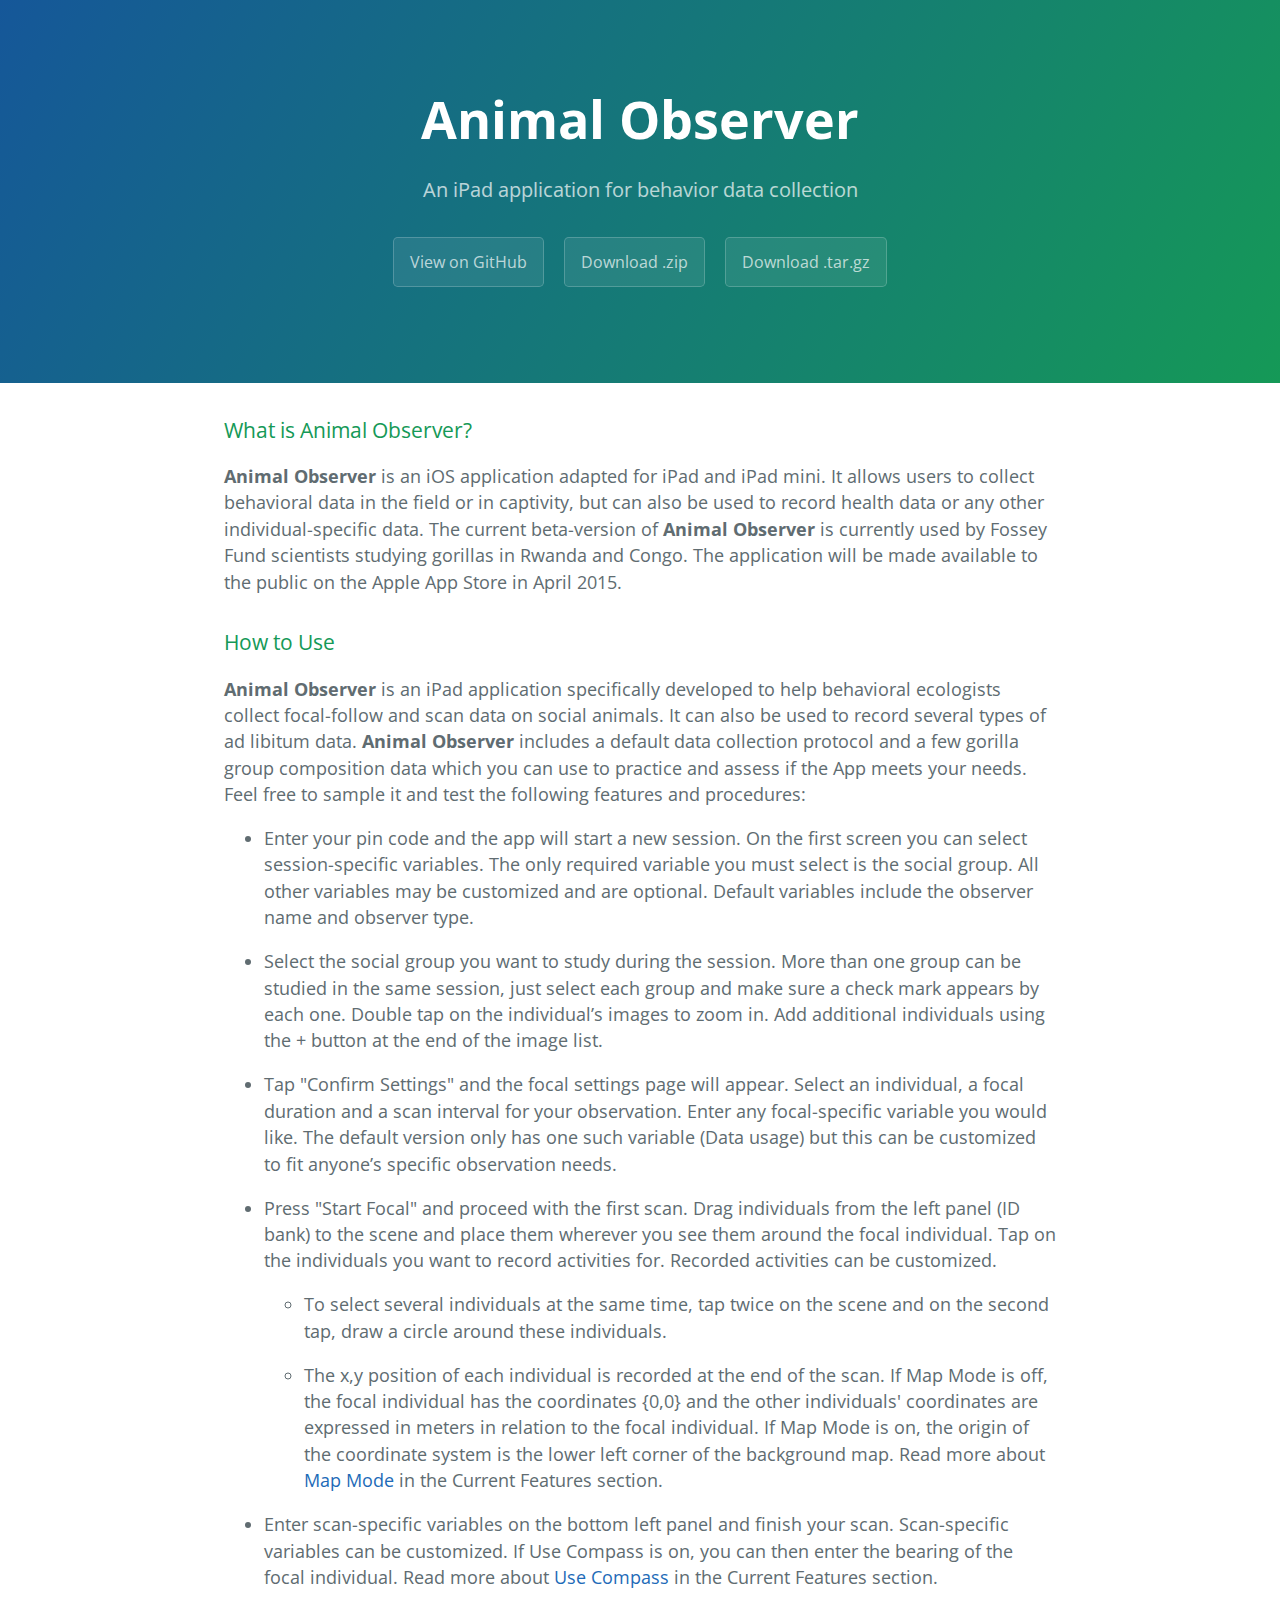
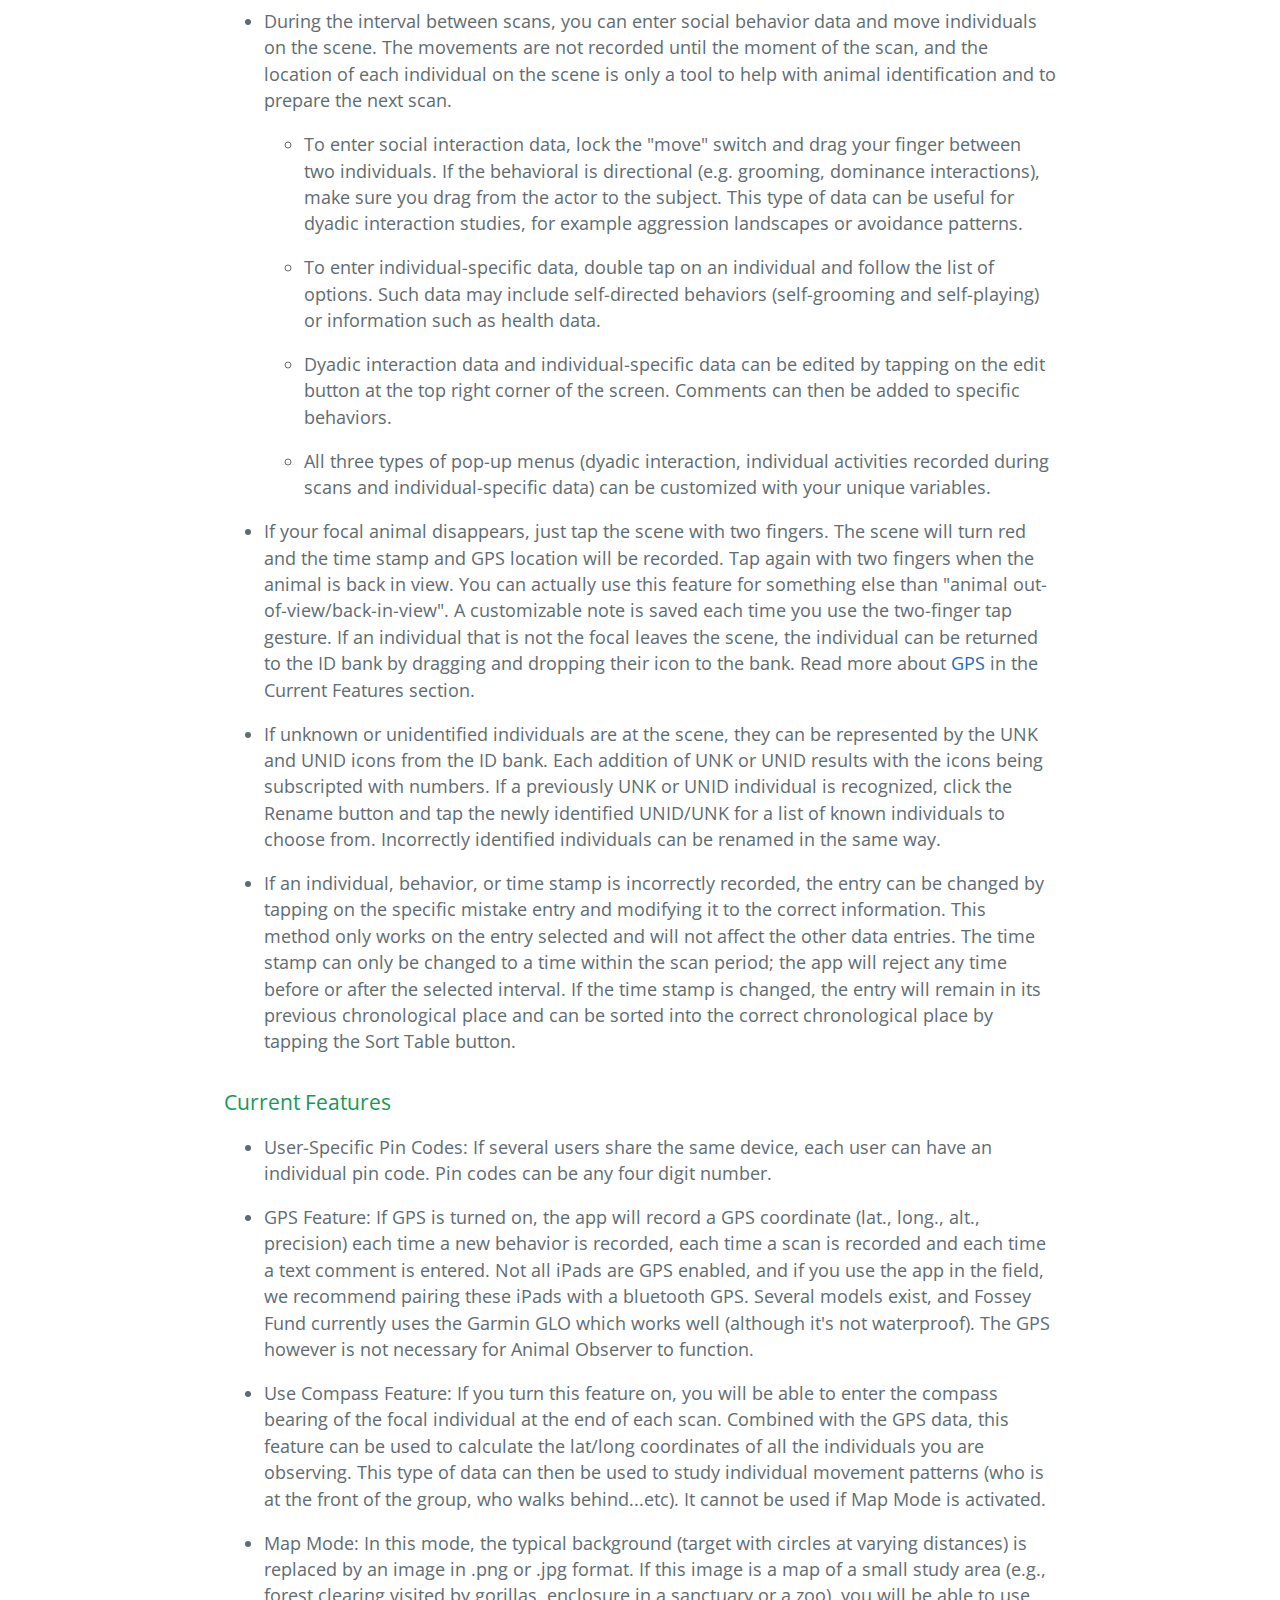
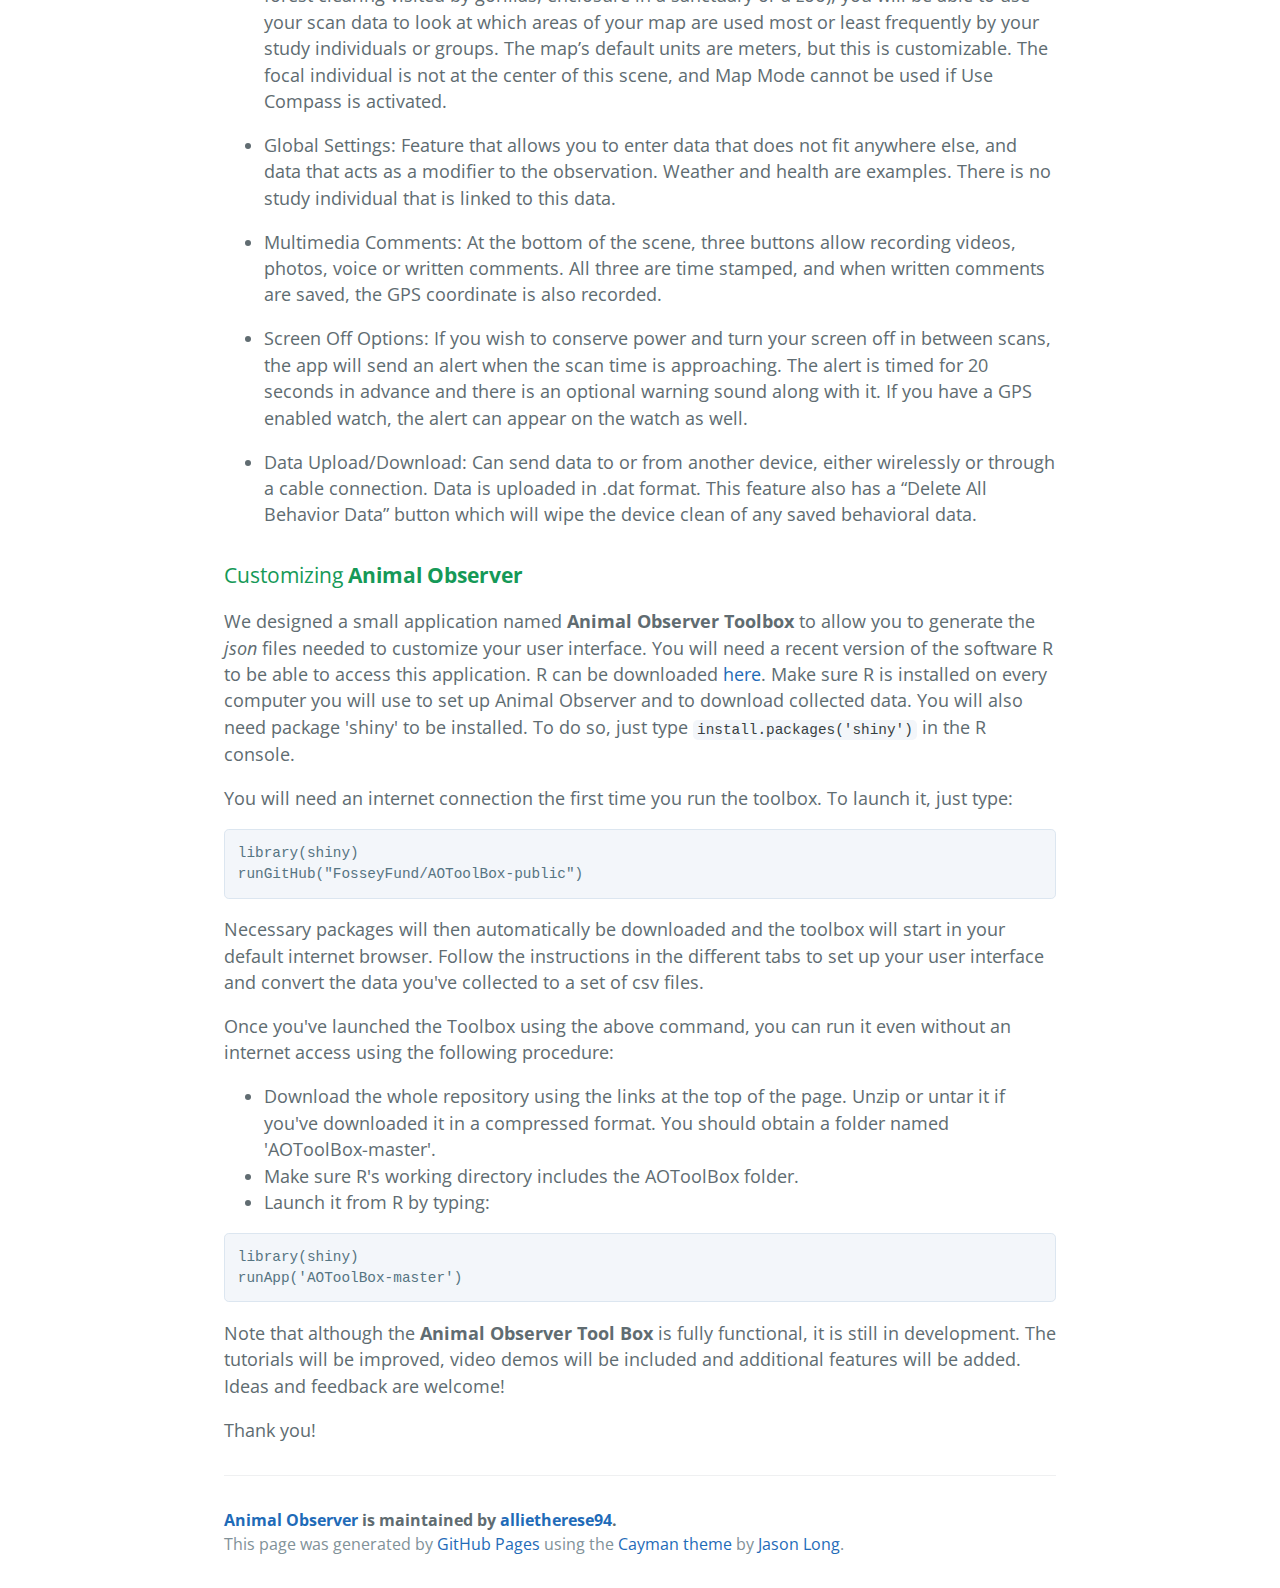
<file: index.html>
<!DOCTYPE html>
<html lang="en-us">
  <head>
    <meta charset="UTF-8">
    <title>Animal Observer by allietherese94</title>
    <meta name="viewport" content="width=device-width, initial-scale=1">
    <link rel="stylesheet" type="text/css" href="stylesheets/normalize.css" media="screen">
    <link href='https://fonts.googleapis.com/css?family=Open+Sans:400,700' rel='stylesheet' type='text/css'>
    <link rel="stylesheet" type="text/css" href="stylesheets/stylesheet.css" media="screen">
    <link rel="stylesheet" type="text/css" href="stylesheets/github-light.css" media="screen">
  </head>
  <body>
    <section class="page-header">
      <h1 class="project-name">Animal Observer</h1>
      <h2 class="project-tagline">An iPad application for behavior data collection</h2>
      <a href="https://github.com/allietherese94/AOToolBox" class="btn">View on GitHub</a>
      <a href="https://github.com/allietherese94/AOToolBox/zipball/master" class="btn">Download .zip</a>
      <a href="https://github.com/allietherese94/AOToolBox/tarball/master" class="btn">Download .tar.gz</a>
    </section>

    <section class="main-content">
      <h3>
<a id="what-is-animal-observer" class="anchor" href="#what-is-animal-observer" aria-hidden="true"><span aria-hidden="true" class="octicon octicon-link"></span></a>What is Animal Observer?</h3>

<p><strong>Animal Observer</strong> is an iOS application adapted for iPad and iPad mini. It allows users to collect behavioral data in the field or in captivity, but can also be used to record health data or any other individual-specific data. The current beta-version of <strong>Animal Observer</strong> is currently used by Fossey Fund scientists studying gorillas in Rwanda and Congo. The application will be made available to the public on the Apple App Store in April 2015. </p>

<h3>
<a id="how-to-use" class="anchor" href="#how-to-use" aria-hidden="true"><span aria-hidden="true" class="octicon octicon-link"></span></a>How to Use</h3>

<p><strong>Animal Observer</strong> is an iPad application specifically developed to help behavioral ecologists collect focal-follow and scan data on social animals. It can also be used to record several types of ad libitum data. <strong>Animal Observer</strong> includes a default data collection protocol and a few gorilla group composition data which you can use to practice and assess if the App meets your needs. Feel free to sample it and test the following features and procedures:</p>

<ul>
<li><p>Enter your pin code and the app will start a new session. On the first screen you can select session-specific variables. The only required variable you must select is the social group. All other variables may be customized and are optional. Default variables include the observer name and observer type.</p></li>
<li><p>Select the social group you want to study during the session. More than one group can be studied in the same session, just select each group and make sure a check mark appears by each one. Double tap on the individual’s images to zoom in. Add additional individuals using the + button at the end of the image list.</p></li>
<li><p>Tap "Confirm Settings" and the focal settings page will appear. Select an individual, a focal duration and a scan interval for your observation. Enter any focal-specific variable you would like. The default version only has one such variable (Data usage) but this can be customized to fit anyone’s specific observation needs. </p></li>
<li>
<p>Press "Start Focal" and proceed with the first scan. Drag individuals from the left panel (ID bank) to the scene and place them wherever you see them around the focal individual. Tap on the individuals you want to record activities for. Recorded activities can be customized. </p>

<ul>
<li><p>To select several individuals at the same time, tap twice on the scene and on the second tap, draw a circle around these individuals.</p></li>
<li><p>The x,y position of each individual is recorded at the end of the scan. If Map Mode is off, the focal individual has the coordinates {0,0} and the other individuals' coordinates are expressed in meters in relation to the focal individual. If Map Mode is on, the origin of the coordinate system is the lower left corner of the background map. Read more about <a href="#mapmode">Map Mode</a> in the Current Features section. </p></li>
</ul>
</li>
<li><p>Enter scan-specific variables on the bottom left panel and finish your scan. Scan-specific variables can be customized. If Use Compass is on, you can then enter the bearing of the focal individual. Read more about <a href="#compass">Use Compass</a> in the Current Features section.</p></li>
<li>
<p>During the interval between scans, you can enter social behavior data and move individuals on the scene. The movements are not recorded until the moment of the scan, and the location of each individual on the scene is only a tool to help with animal identification and to prepare the next scan. </p>

<ul>
<li><p>To enter social interaction data, lock the "move" switch and drag your finger between two individuals. If the behavioral is directional (e.g. grooming, dominance interactions), make sure you drag from the actor to the subject. This type of data can be useful for dyadic interaction studies, for example aggression landscapes or avoidance patterns. </p></li>
<li><p>To enter individual-specific data, double tap on an individual and follow the list of options. Such data may include self-directed behaviors (self-grooming and self-playing) or information such as health data.</p></li>
<li><p>Dyadic interaction data and individual-specific data can be edited by tapping on the edit button at the top right corner of the screen. Comments can then be added to specific behaviors. </p></li>
<li><p>All three types of pop-up menus (dyadic interaction, individual activities recorded during scans and individual-specific data) can be customized with your unique variables.</p></li>
</ul>
</li>
<li><p>If your focal animal disappears, just tap the scene with two fingers. The scene will turn red and the time stamp and GPS location will be recorded. Tap again with two fingers when the animal is back in view. You can actually use this feature for something else than "animal out-of-view/back-in-view". A customizable note is saved each time you use the two-finger tap gesture. If an individual that is not the focal leaves the scene, the individual can be returned to the ID bank by dragging and dropping their icon to the bank. Read more about <a href="#gps">GPS</a> in the Current Features section. </p></li>
<li><p>If unknown or unidentified individuals are at the scene, they can be represented by the UNK and UNID icons from the ID bank. Each addition of UNK or UNID results with the icons being subscripted with numbers. If a previously UNK or UNID individual is recognized, click the Rename button and tap the newly identified UNID/UNK for a list of known individuals to choose from. Incorrectly identified individuals can be renamed in the same way.</p></li>
<li><p>If an individual, behavior, or time stamp is incorrectly recorded, the entry can be changed by tapping on the specific mistake entry and modifying it to the correct information. This method only works on the entry selected and will not affect the other data entries. The time stamp can only be changed to a time within the scan period; the app will reject any time before or after the selected interval. If the time stamp is changed, the entry will remain in its previous chronological place and can be sorted into the correct chronological place by tapping the Sort Table button. </p></li>
</ul>

<h3>
<a id="current-features" class="anchor" href="#current-features" aria-hidden="true"><span aria-hidden="true" class="octicon octicon-link"></span></a>Current Features</h3>

<ul>
<li><p>User-Specific Pin Codes: If several users share the same device, each user can have an individual pin code. Pin codes can be any four digit number.</p></li>
<li><p><a name="gps"></a>GPS Feature: If GPS is turned on, the app will record a GPS coordinate (lat., long., alt., precision) each time a new behavior is recorded, each time a scan is recorded and each time a text comment is entered. Not all iPads are GPS enabled, and if you use the app in the field, we recommend pairing these iPads with a bluetooth GPS. Several models exist, and Fossey Fund currently uses the Garmin GLO which works well (although it's not waterproof). The GPS however is not necessary for Animal Observer to function. </p></li>
<li><p><a name="compass"></a>Use Compass Feature: If you turn this feature on, you will be able to enter the compass bearing of the focal individual at the end of each scan. Combined with the GPS data, this feature can be used to calculate the lat/long coordinates of all the individuals you are observing. This type of data can then be used to study individual movement patterns (who is at the front of the group, who walks behind...etc). It cannot be used if Map Mode is activated. </p></li>
<li><p><a name="mapmode"></a>Map Mode: In this mode, the typical background (target with circles at varying distances) is replaced by an image in .png or .jpg format. If this image is a map of a small study area (e.g., forest clearing visited by gorillas, enclosure in a sanctuary or a zoo), you will be able to use your scan data to look at which areas of your map are used most or least frequently by your study individuals or groups. The map’s default units are meters, but this is customizable. The focal individual is not at the center of this scene, and Map Mode cannot be used if Use Compass is activated.</p></li>
<li><p>Global Settings: Feature that allows you to enter data that does not fit anywhere else, and data that acts as a modifier to the observation. Weather and health are examples. There is no study individual that is linked to this data. </p></li>
<li><p>Multimedia Comments: At the bottom of the scene, three buttons allow recording videos, photos, voice or written comments. All three are time stamped, and when written comments are saved, the GPS coordinate is also recorded.</p></li>
<li><p>Screen Off Options: If you wish to conserve power and turn your screen off in between scans, the app will send an alert when the scan time is approaching. The alert is timed for 20 seconds in advance and there is an optional warning sound along with it. If you have a GPS enabled watch, the alert can appear on the watch as well.</p></li>
<li><p>Data Upload/Download: Can send data to or from another device, either wirelessly or through a cable connection. Data is uploaded in .dat format. This feature also has a “Delete All Behavior Data” button which will wipe the device clean of any saved behavioral data. </p></li>
</ul>

<h3>
<a id="customizing-animal-observer" class="anchor" href="#customizing-animal-observer" aria-hidden="true"><span aria-hidden="true" class="octicon octicon-link"></span></a>Customizing <strong>Animal Observer</strong>
</h3>

<p>We designed a small application named <strong>Animal Observer Toolbox</strong> to allow you to generate the <em>json</em> files needed to customize your user interface. You will need a recent version of the software R to be able to access this application. R can be downloaded <a href="https://cran.r-project.org/">here</a>. Make sure R is installed on every computer you will use to set up Animal Observer and to download collected data. You will also need package 'shiny' to be installed. To do so, just type <code>install.packages('shiny')</code> in the R console.</p>

<p>You will need an internet connection the first time you run the toolbox. To launch it, just type:</p>

<pre><code>library(shiny)
runGitHub("FosseyFund/AOToolBox-public")
</code></pre>

<p>Necessary packages will then automatically be downloaded and the toolbox will start in your default internet browser. Follow the instructions in the different tabs to set up your user interface and convert the data you've collected to a set of csv files.</p>

<p>Once you've launched the Toolbox using the above command, you can run it even without an internet access using the following procedure:</p>

<ul>
<li>Download the whole repository using the links at the top of the page. Unzip or untar it if you've downloaded it in a compressed format. You should obtain a folder named 'AOToolBox-master'.</li>
<li>Make sure R's working directory includes the AOToolBox folder.</li>
<li>Launch it from R by typing:</li>
</ul>

<pre><code>library(shiny)
runApp('AOToolBox-master')
</code></pre>

<p>Note that although the <strong>Animal Observer Tool Box</strong> is fully functional, it is still in development. The tutorials will be improved, video demos will be included and additional features will be added. Ideas and feedback are welcome!</p>

<p>Thank you!</p>

      <footer class="site-footer">
        <span class="site-footer-owner"><a href="https://github.com/allietherese94/AOToolBox">Animal Observer</a> is maintained by <a href="https://github.com/allietherese94">allietherese94</a>.</span>

        <span class="site-footer-credits">This page was generated by <a href="https://pages.github.com">GitHub Pages</a> using the <a href="https://github.com/jasonlong/cayman-theme">Cayman theme</a> by <a href="https://twitter.com/jasonlong">Jason Long</a>.</span>
      </footer>

    </section>

  
  </body>
</html>
</file>
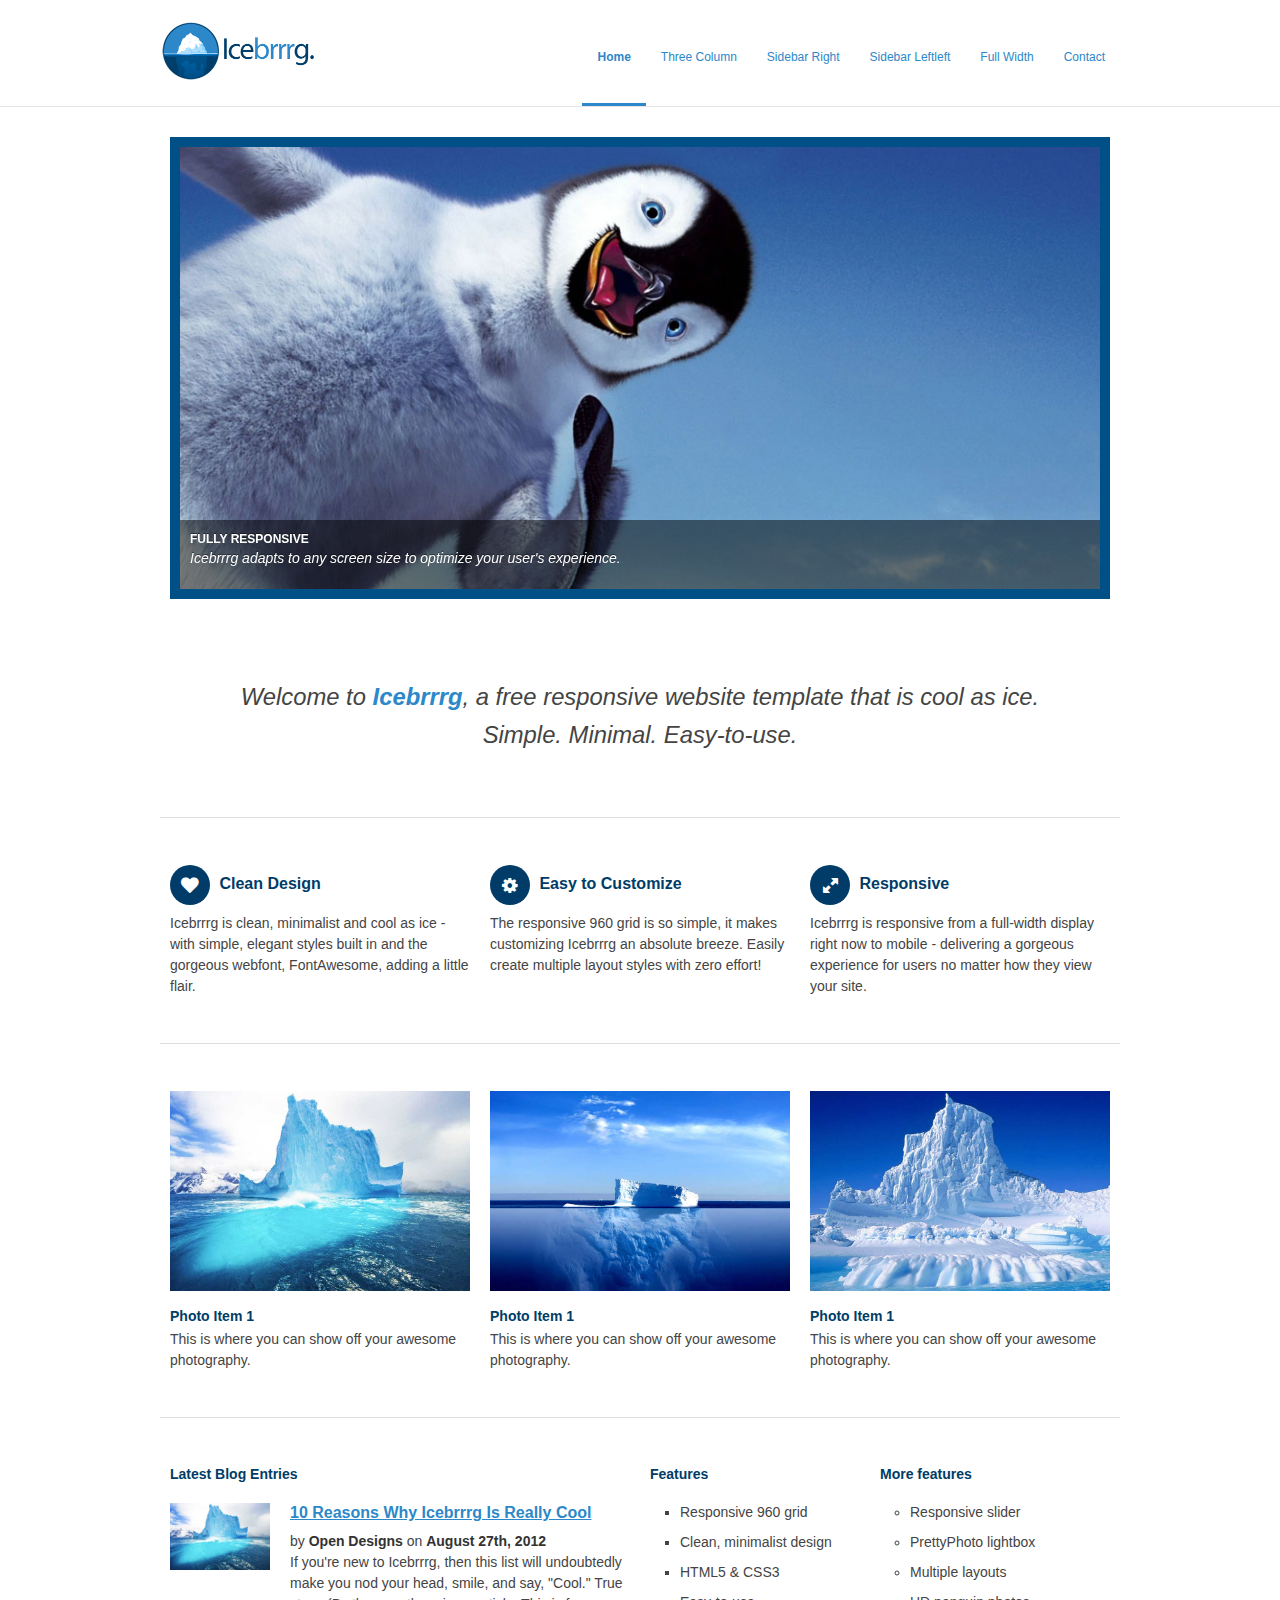
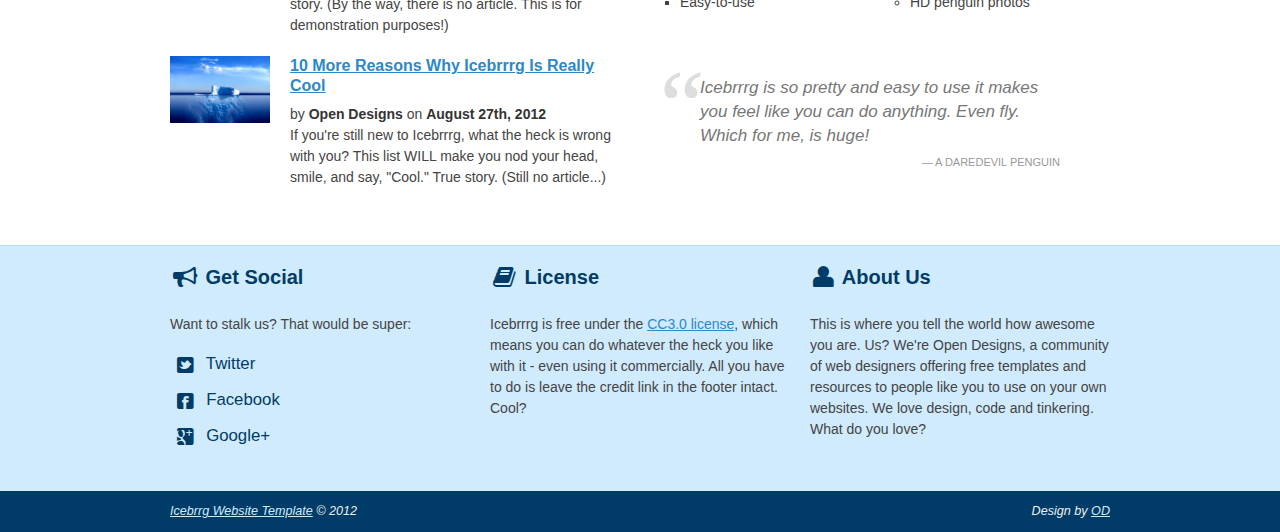
<file: testwebpage/index.html>
<!DOCTYPE html>
<!--[if lt IE 7 ]><html class="ie ie6" lang="en"> <![endif]-->
<!--[if IE 7 ]><html class="ie ie7" lang="en"> <![endif]-->
<!--[if IE 8 ]><html class="ie ie8" lang="en"> <![endif]-->
<!--[if (gte IE 9)|!(IE)]><!--><html lang="en"> <!--<![endif]-->
<head>

	<!-- Basic Page Needs
  ================================================== -->
	<meta charset="utf-8">
	<title>Free Responsive Website Template | Icebrrrg by OD</title>
	<meta name="description" content="">
	<meta name="author" content="">

	<!-- Mobile Specific Metas
  ================================================== -->
	<meta name="viewport" content="width=device-width, initial-scale=1, maximum-scale=1">

	<!-- CSS
  ================================================== -->
	<link rel="stylesheet" href="stylesheets/base.css">
	<link rel="stylesheet" href="stylesheets/skeleton.css">
	<link rel="stylesheet" href="stylesheets/layout.css">
    <link rel="stylesheet" href="stylesheets/flexslider.css">
    <link rel="stylesheet" href="stylesheets/prettyPhoto.css">
    
    <!-- CSS
  ================================================== -->
 	<script src="http://ajax.googleapis.com/ajax/libs/jquery/1.8.0/jquery.min.js"></script>
    <script src="js/jquery.flexslider-min.js"></script>
    <script src="js/scripts.js"></script>

	<!--[if lt IE 9]>
		<script src="http://html5shim.googlecode.com/svn/trunk/html5.js"></script>
	<![endif]-->

	<!-- Favicons
	================================================== -->
	<link rel="shortcut icon" href="images/favicon.ico">
	<link rel="apple-touch-icon" href="images/apple-touch-icon.png">
	<link rel="apple-touch-icon" sizes="72x72" href="images/apple-touch-icon-72x72.png">
	<link rel="apple-touch-icon" sizes="114x114" href="images/apple-touch-icon-114x114.png">

</head>
<body class="wrap">



	<!-- Primary Page Layout
	================================================== -->

	<header id="header" class="site-header" role="banner">
    <div id="header-inner" class="container sixteen columns over">
    <hgroup class="one-third column alpha">
    <h1 id="site-title" class="site-title">
    <a href="index.html" id="logo"><img src="images/icebrrrg-logo.png" alt="Icebrrrg logo" height="63" width="157" /></a>
    </h1>
    </hgroup>
    <nav id="main-nav" class="two thirds column omega">
    <ul id="main-nav-menu" class="nav-menu">
    <li id="menu-item-1" class="current">
    <a href="index.html">Home</a>
    </li>
    <li id="menu-item-2">
    <a href="three-column.html">Three Column</a>
    </li>
    <li id="menu-item-3">
    <a href="sidebar-right.html">Sidebar Right</a>
    </li>
    <li id="menu-item-4">
    <a href="sidebar-left.html">Sidebar Leftleft</a>
    </li>
    <li id="menu-item-5">
    <a href="full-width.html">Full Width</a>
    </li>
    <li id="menu-item-6">
    <a href="contact.html">Contact</a>
    </li>
    </ul>
    </nav>
    </div>
    </header>

	<div class="container">
    
		<div class="sixteen columns">
        
        <div class="flex-container">
        <div class="flexslider">
  <ul class="slides">
    <li>
      <a href="#"><img src="images/penguin1.jpeg" alt="Random Penguin Photo" /></a>
      <div class="flex-caption">
				<h5><a href="#">Fully Responsive</a></h5>
		
				<p>Icebrrrg adapts to any screen size to optimize your user's experience.</p>		
	</div>
    </li>
    <li>
      <a href="#"><img src="images/penguin2.jpeg" alt="Random Penguin Photo" /></a>
      <div class="flex-caption" style="display:none;">
				<h5><a href="#">Multiple layouts</a></h5>
		
				<p>Easily create multiple different layouts with the simple grid setup - one column, two column, three column, more.</p>		
	</div>
    </li>
    <li>
      <a href="#"><img src="images/penguin3.jpeg" alt="Random Penguin Photo" /></a>
      <div class="flex-caption" style="display:none;">
				<h5><a href="#">Contact form</a></h5>
		
				<p>Not a developer? No problem. Icebrrrg comes complete with a PHP contact form ready to rock.</p>		
	</div>
    </li>
  </ul>
</div>

		


</div>

<div class="tagline">
        <p>Welcome to <strong>Icebrrrg</strong>, a free responsive website template that is cool as ice.<br />
        Simple. Minimal. Easy-to-use.</p>
        </div>

		</div><!-- container -->
        
        <hr>
        
        <section class="container">
        
		<div class="one-third column">
			<h3><i class="icon-heart rounded"></i> Clean Design</h3>
			<p>Icebrrrg is clean, minimalist and cool as ice - with simple, elegant styles built in and the gorgeous webfont, FontAwesome, adding a little flair.</p>
		</div>
		<div class="one-third column">
			<h3><i class="icon-cog rounded"></i> Easy to Customize</h3>
			<p>The responsive 960 grid is so simple, it makes customizing Icebrrrg an absolute breeze.  Easily create multiple layout styles with zero effort!</p>
		</div>
		<div class="one-third column">
			<h3><i class="icon-resize-full rounded"></i> Responsive</h3>
			<p>Icebrrrg is responsive from a full-width display right now to mobile - delivering a gorgeous experience for users no matter how they view your site.</p>
		</div>
        
        </section>
        
        <hr>
        
        <section class="container">
        
        <article id="photo-item-1" class="feature-column one-third column">
        <div class="featured-image img-wrapper">
        <a href="images/iceberg1.jpg" rel="prettyPhoto" class="img-link" title="Photo Item 1">
        <img src="images/iceberg1.jpg" class="scale-with-grid" alt="Random Iceberg Photo">
        <div class="overlay zoom"></div>
        </a>
        </div>
        
        <h4><a href="#">Photo Item 1</a></h4>
        <p>This is where you can show off your awesome photography.</p>
        
        </article>
        
        <article id="photo-item-2" class="feature-column one-third column">
        <div class="featured-image img-wrapper">
        <a href="images/iceberg2.jpg" rel="prettyPhoto" class="img-link" title="Photo Item 1">
        <img src="images/iceberg2.jpg" class="scale-with-grid" alt="Random Iceberg Photo">
        <div class="overlay zoom"></div>
        </a>
        </div>
        <h4><a href="#">Photo Item 1</a></h4>
        <p>This is where you can show off your awesome photography.</p>
        </article>
        
        <article id="photo-item-3" class="feature-column one-third column">
        <div class="featured-image img-wrapper">
        <a href="images/iceberg3.jpg" rel="prettyPhoto" class="img-link" title="Photo Item 1">
        <img src="images/iceberg3.jpg" class="scale-with-grid" alt="Random Iceberg Photo">
        <div class="overlay zoom"></div>
        </a>
        </div>
        <h4><a href="#">Photo Item 1</a></h4>
        <p>This is where you can show off your awesome photography.</p>
        </article>
       
	</section><!-- container -->
    
     <hr>
     
     <section class="container recent-posts">
     
     <aside class="eight columns">
     <h4>Latest Blog Entries</h4>
     
     <article class="eight columns alpha">
     
     <div class="two columns alpha">
     <div class="featured-image img-wrapper">
     <img src="images/iceberg1.jpg" class="scale-with-grid thumb-link" alt="Another damn iceberg!">
     </div>
     </div>
     
     <div class="six columns omega">
     <header>
     <h3><a href="#">10 Reasons Why Icebrrrg Is Really Cool</a></h3>
     <div class="meta">
     <span class="post-date">by <strong>Open Designs</strong> on <strong>August 27th, 2012</strong></span>
     </div>
     </header>
     <p>If you're new to Icebrrrg, then this list will undoubtedly make you nod your head, smile, and say, "Cool."  True story.  (By the way, there is no article.  This is for demonstration purposes!)</p>
     </div>
     
     </article>
     
     </aside>
     
     <aside class="eight columns">
     <div class="four columns alpha">
     <h4>Features</h4>
     <ul class="square">
     <li>Responsive 960 grid</li>
     <li>Clean, minimalist design</li>
     <li>HTML5 & CSS3</li>
     <li>Easy-to-use</li>
     </ul>
     </div>
    
     <div class="four columns alpha">
     <h4>More features</h4>
     <ul class="circle">
     <li>Responsive slider</li>
     <li>PrettyPhoto lightbox</li>
     <li>Multiple layouts</li>
     <li>HD penguin photos</li>
     </ul>
     </div>
     </aside>
     
     <aside class="eight columns clear">
     
     <article class="eight columns alpha">
     
     <div class="two columns alpha">
     <div class="featured-image img-wrapper">
     <img src="images/iceberg2.jpg" class="scale-with-grid thumb-link" alt="Another damn iceberg!">
     </div>
     </div>
     
     <div class="six columns omega">
     <header>
     <h3><a href="#">10 More Reasons Why Icebrrrg Is Really Cool</a></h3>
     <div class="meta">
     <span class="post-date">by <strong>Open Designs</strong> on <strong>August 27th, 2012</strong></span>
     </div>
     </header>
     <p>If you're still new to Icebrrrg, what the heck is wrong with you? This list WILL make you nod your head, smile, and say, "Cool."  True story.  (Still no article...)</p>
     </div>
     
     </article>
     
     </aside>
     
     <aside class="eight columns">
     
     <blockquote class="testimonial">
     Icebrrrg is so pretty and easy to use it makes you feel like you can do anything.  Even fly.  Which for me, is huge!
     <cite>A Daredevil Penguin</cite>
     </blockquote>
     
     </aside>
     
     </section>
    
    </div>

<footer>

<div class="footer-inner container">


<div class="social footer-columns one-third column">
<h2><i class="icon-bullhorn icon-large"></i> Get Social</h2>
<p>Want to stalk us? That would be super:</p>
<ul>
<li><a href="http://www.twitter.com/opendesigns/"><i class="icon-twitter-sign icon-large"></i> Twitter</a></li>
<li><a href="http://www.facebook.com/opendesigns"><i class="icon-facebook-sign icon-large"></i> Facebook</a></li>
<li><a href="https://plus.google.com/b/110224753971231624818/110224753971231624818/posts"><i class="icon-google-plus-sign icon-large"></i> Google+</a></li>
</ul>
</div>

<div class="footer-columns one-third column">
<h2><i class="icon-book icon-large"></i> License</h2>
<p>Icebrrrg is free under the <a href="http://creativecommons.org/licenses/by/3/">CC3.0 license</a>, which means you can do whatever the heck you like with it - even using it commercially.  All you have to do is leave the credit link in the footer intact.  Cool?</p>

</div>

<div class="footer-columns one-third column">
<h2><i class="icon-user icon-large"></i> About Us</h2>
<p>This is where you tell the world how awesome you are.  Us?  We're Open Designs, a community of web designers offering free templates and resources to people like you to use on your own websites.  We love design, code and tinkering.  What do you love?</p>
</div>

</div>

<div id="footer-base">
<div class="container">
<div class="eight columns">
<a href="http://www.opendesigns.org/design/icebrrrg/">Icebrrg Website Template</a> &copy; 2012
</div>

<div class="eight columns far-edge">
Design by <a href="http://www.opendesigns.org">OD</a>
</div>
</div>
</div>

</footer>

<!-- End Document
================================================== -->

<script src="js/jquery.prettyPhoto.js"></script>
</body>
</html>
</file>
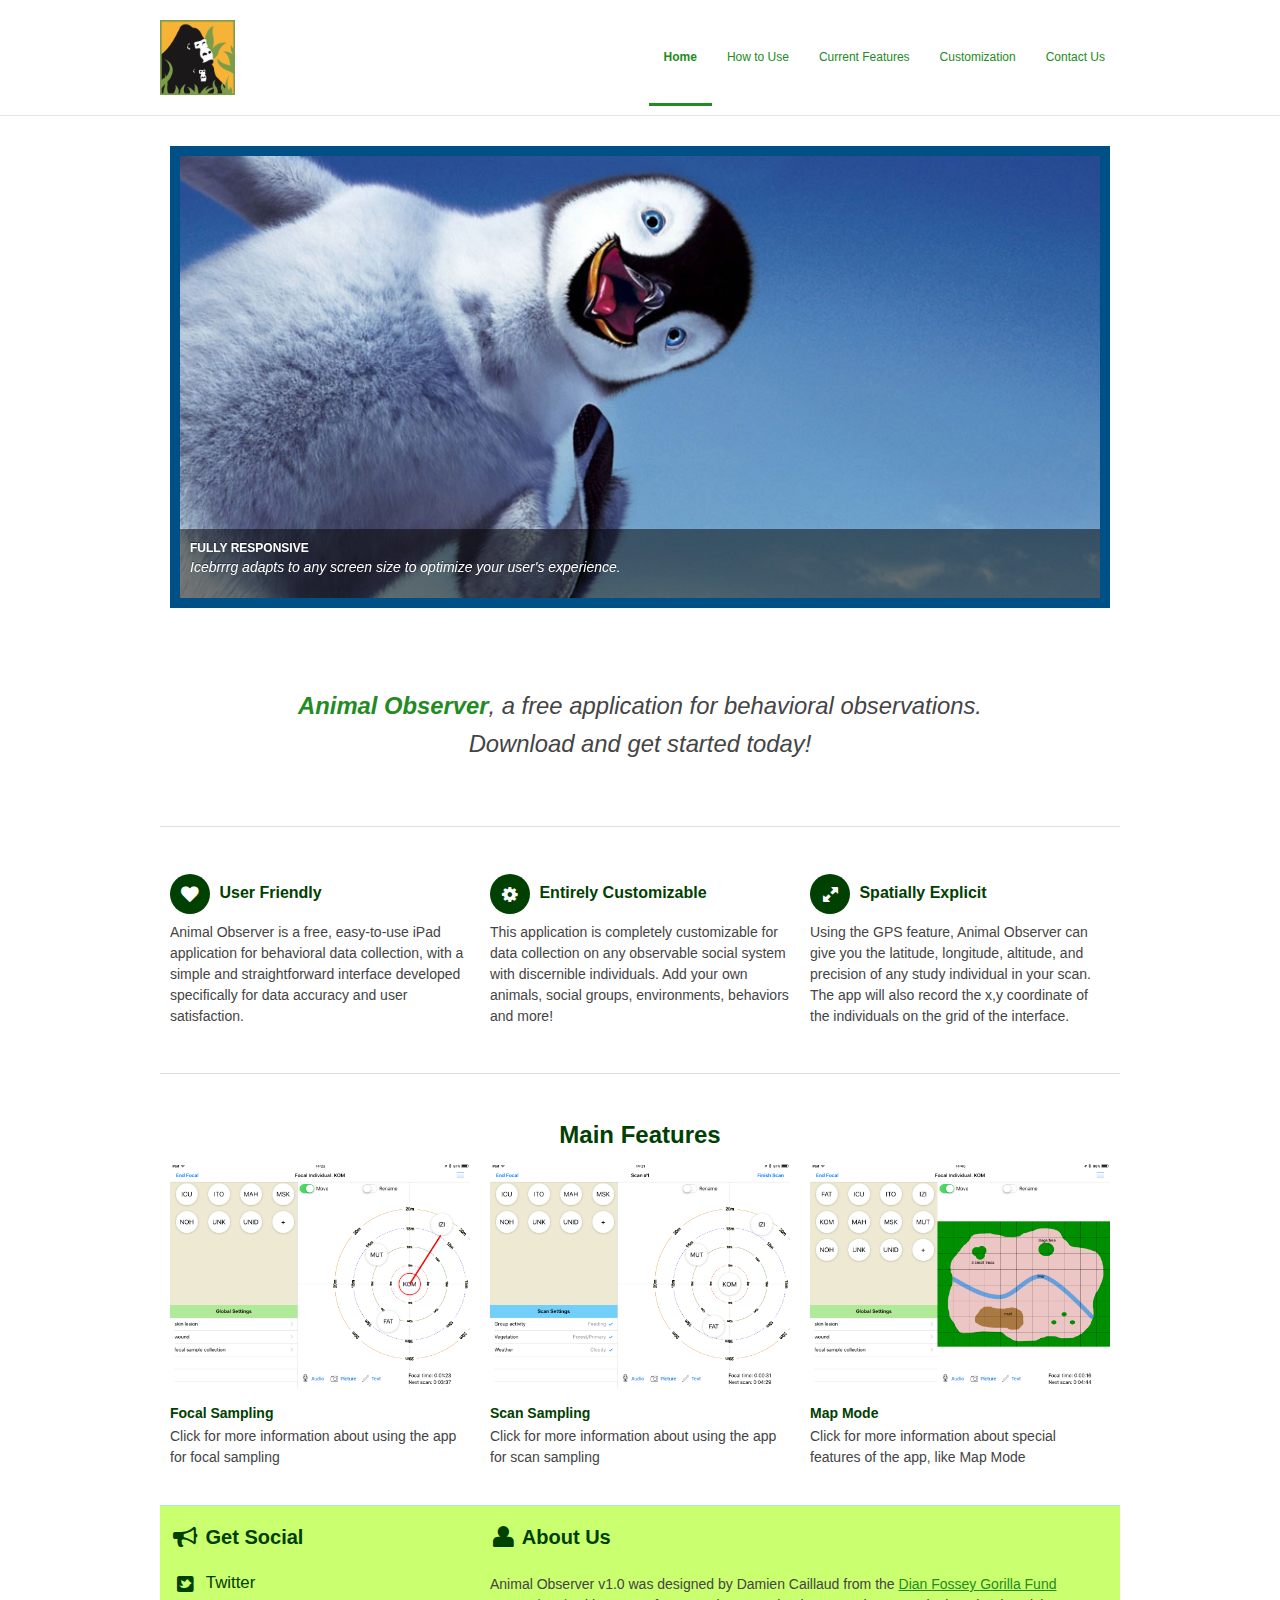
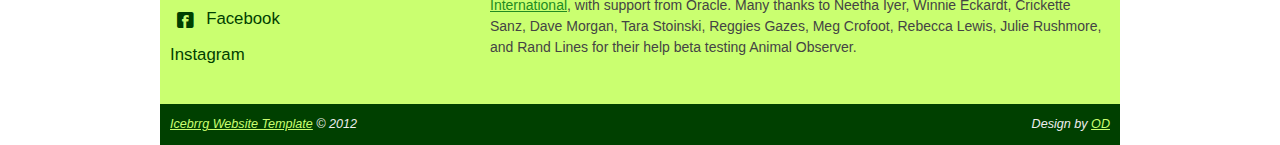
<file: testwebpage2/index.html>
<!DOCTYPE html>
<!--[if lt IE 7 ]><html class="ie ie6" lang="en"> <![endif]-->
<!--[if IE 7 ]><html class="ie ie7" lang="en"> <![endif]-->
<!--[if IE 8 ]><html class="ie ie8" lang="en"> <![endif]-->
<!--[if (gte IE 9)|!(IE)]><!--><html lang="en"> <!--<![endif]-->
<head>

	<!-- Basic Page Needs
  ================================================== -->
	<meta charset="utf-8">
	<title>Behavioral Observation Application | Animal Observer by DFGFI</title>
	<meta name="description" content="">
	<meta name="author" content="">

	<!-- Mobile Specific Metas
  ================================================== -->
	<meta name="viewport" content="width=device-width, initial-scale=1, maximum-scale=1">

	<!-- CSS
  ================================================== -->
	<link rel="stylesheet" href="stylesheets/base.css">
	<link rel="stylesheet" href="stylesheets/skeleton.css">
	<link rel="stylesheet" href="stylesheets/layout.css">
    <link rel="stylesheet" href="stylesheets/flexslider.css">
    <link rel="stylesheet" href="stylesheets/prettyPhoto.css">
    
    <!-- CSS
  ================================================== -->
 	<script src="http://ajax.googleapis.com/ajax/libs/jquery/1.8.0/jquery.min.js"></script>
    <script src="js/jquery.flexslider-min.js"></script>
    <script src="js/scripts.js"></script>

	<!--[if lt IE 9]>
		<script src="http://html5shim.googlecode.com/svn/trunk/html5.js"></script>
	<![endif]-->

	<!-- Favicons
	================================================== -->
	<link rel="shortcut icon" href="images/favicon.ico">
	<link rel="apple-touch-icon" href="images/apple-touch-icon.png">
	<link rel="apple-touch-icon" sizes="72x72" href="images/apple-touch-icon-72x72.png">
	<link rel="apple-touch-icon" sizes="114x114" href="images/apple-touch-icon-114x114.png">

</head>
<body class="wrap">



	<!-- Primary Page Layout
	================================================== -->

	<header id="header" class="site-header" role="banner">
    <div id="header-inner" class="container sixteen columns over">
    <hgroup class="one-third column alpha">
    <h1 id="site-title" class="site-title">
    <a href="index.html" id="logo"><img src="images/DFGFI-images/DFGFI-logo.jpg" alt="DFGFI logo" height="75" width="75" /></a>
    </h1>
    </hgroup>
    <nav id="main-nav" class="two thirds column omega">
    <ul id="main-nav-menu" class="nav-menu">
    <li id="menu-item-1" class="current">
    <a href="index.html">Home</a>
    </li>
    <li id="menu-item-2">
    <a href="full-width.html">How to Use</a>
    </li>
    <li id="menu-item-3">
    <a href="sidebar-right.html">Current Features</a>
    </li>
    <li id="menu-item-4">
    <a href="sidebar-left.html">Customization</a>
    </li>
    <li id="menu-item-5">
    <a href="contact.html">Contact Us</a>
    </li>
    </ul>
    </nav>
    </div>
    </header>

	<div class="container">
    
		<div class="sixteen columns">
        
        <div class="flex-container">
        <div class="flexslider">
  <ul class="slides">
    <li>
      <a href="#"><img src="images/penguin1.jpeg" alt="Random Penguin Photo" /></a>
      <div class="flex-caption">
				<h5><a href="#">Fully Responsive</a></h5>
		
				<p>Icebrrrg adapts to any screen size to optimize your user's experience.</p>		
	</div>
    </li>
    <li>
      <a href="#"><img src="images/penguin2.jpeg" alt="Random Penguin Photo" /></a>
      <div class="flex-caption" style="display:none;">
				<h5><a href="#">Multiple layouts</a></h5>
		
				<p>Easily create multiple different layouts with the simple grid setup - one column, two column, three column, more.</p>		
	</div>
    </li>
    <li>
      <a href="#"><img src="images/penguin3.jpeg" alt="Random Penguin Photo" /></a>
      <div class="flex-caption" style="display:none;">
				<h5><a href="#">Contact form</a></h5>
		
				<p>Not a developer? No problem. Icebrrrg comes complete with a PHP contact form ready to rock.</p>		
	</div>
    </li>
  </ul>
</div>

		


</div>

<div class="tagline">
        <p><strong>Animal Observer</strong>, a free application for behavioral observations.<br />
        Download and get started today!</p>
        </div>

		</div><!-- container -->
        
        <hr>
        
        <section class="container">
        
		<div class="one-third column">
			<h3><i class="icon-heart rounded"></i> User Friendly</h3>
			<p>Animal Observer is a free, easy-to-use iPad application for behavioral data collection, with a simple and straightforward interface developed specifically for data accuracy and user satisfaction.</p>
		</div>
		<div class="one-third column">
			<h3><i class="icon-cog rounded"></i> Entirely Customizable</h3>
			<p>This application is completely customizable for data collection on any observable social system with discernible individuals. Add your own animals, social groups, environments, behaviors and more!</p>
		</div>
		<div class="one-third column">
			<h3><i class="icon-resize-full rounded"></i> Spatially Explicit</h3>
			<p>Using the GPS feature, Animal Observer can give you the latitude, longitude, altitude, and precision of any study individual in your scan. The app will also record the x,y coordinate of the individuals on the grid of the interface.</p>
		</div>
        
        </section>
        
        <hr>
        
        <section class="container">
        
        <h1 align="center">Main Features</h1>
        
        <article id="photo-item-1" class="feature-column one-third column">
        <div class="featured-image img-wrapper">
        <a href="full-width.html#focal-sample" rel="prettyPhoto" class="img-link" title="Focal Sampling">
        <img src="images/images-of-app/focal-drag-line-dyadicindivs.PNG" class="scale-with-grid" alt="Focal Sampling">
        <div class="overlay zoom"></div>
        </a>
        </div>
        
        <h4><a href="#">Focal Sampling</a></h4>
        <p>Click for more information about using the app for focal sampling</p>
        
        </article>
        
        <article id="photo-item-2" class="feature-column one-third column">
        <div class="featured-image img-wrapper">
        <a href="full-width.html#scan-sample" rel="prettyPhoto" class="img-link" title="Scan Sampling">
        <img src="images/images-of-app/session-added-indivs.PNG" class="scale-with-grid" alt="Scan Sampling">
        <div class="overlay zoom"></div>
        </a>
        </div>
        <h4><a href="#">Scan Sampling</a></h4>
        <p>Click for more information about using the app for scan sampling</p>
        </article>
        
        <article id="photo-item-3" class="feature-column one-third column">
        <div class="featured-image img-wrapper">
        <a href="sidebar-right.html#map-mode" rel="prettyPhoto" class="img-link" title="Map Mode">
        <img src="images/images-of-app/map-mode.PNG" class="scale-with-grid" alt="Map Mode">
        <div class="overlay zoom"></div>
        </a>
        </div>
        <h4><a href="#">Map Mode</a></h4>
        <p>Click for more information about special features of the app, like Map Mode</p>
        </article>
       
	</section><!-- container -->

<footer>

<div class="footer-inner container">


<div class="social footer-columns one-third column">
<h2><i class="icon-bullhorn icon-large"></i> Get Social</h2>
<ul>
<li><a href="https://twitter.com/SavingGorillas?ref_src=twsrc%5Egoogle%7Ctwcamp%5Eserp%7Ctwgr%5Eauthor"><i class="icon-twitter-sign icon-large"></i> Twitter</a></li>
<li><a href="https://www.facebook.com/savinggorillas/"><i class="icon-facebook-sign icon-large"></i> Facebook</a></li>
<li><a href="https://www.instagram.com/savinggorillas/"><i class="fa fa-instagram" aria-hidden="true"></i> Instagram</a></li>
</ul>
</div>

<div class="footer-columns two-thirds column">
<h2><i class="icon-user icon-large"></i> About Us</h2>
<p>Animal Observer v1.0 was designed by Damien Caillaud from the <a href="https://gorillafund.org/">Dian Fossey Gorilla Fund International</a>, with support from Oracle. Many thanks to Neetha Iyer, Winnie Eckardt, Crickette Sanz, Dave Morgan, Tara Stoinski, Reggies Gazes, Meg Crofoot, Rebecca Lewis, Julie Rushmore, and Rand Lines for their help beta testing Animal Observer.</p>
</div>

</div>

<div id="footer-base">
<div class="container">
<div class="eight columns">
<a href="http://www.opendesigns.org/design/icebrrrg/">Icebrrg Website Template</a> &copy; 2012
</div>

<div class="eight columns far-edge">
Design by <a href="http://www.opendesigns.org">OD</a>
</div>
</div>
</div>

</footer>

<!-- End Document
================================================== -->

<script src="js/jquery.prettyPhoto.js"></script>
</body>
</html>
</file>
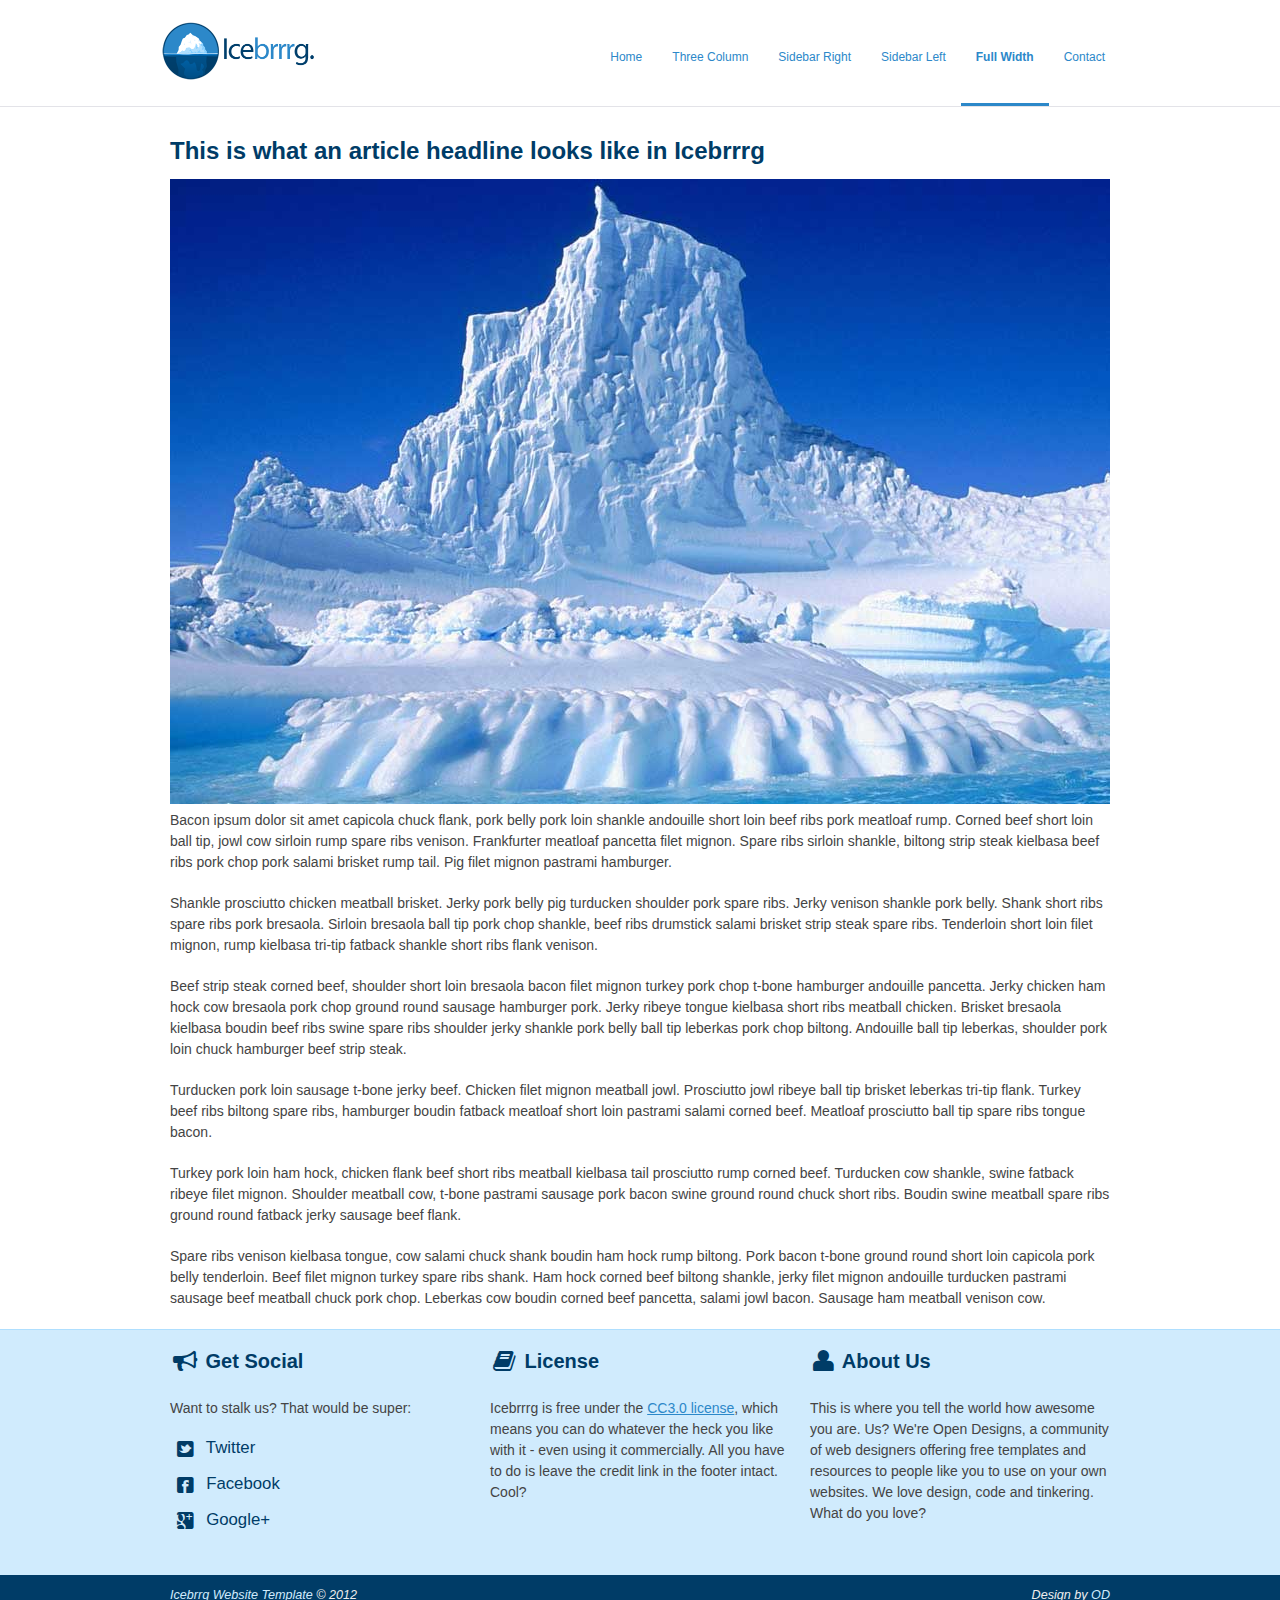
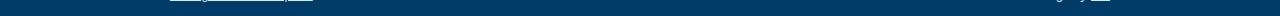
<file: testwebpage/full-width.html>
<!DOCTYPE html>
<!--[if lt IE 7 ]><html class="ie ie6" lang="en"> <![endif]-->
<!--[if IE 7 ]><html class="ie ie7" lang="en"> <![endif]-->
<!--[if IE 8 ]><html class="ie ie8" lang="en"> <![endif]-->
<!--[if (gte IE 9)|!(IE)]><!--><html lang="en"> <!--<![endif]-->
<head>

	<!-- Basic Page Needs
  ================================================== -->
	<meta charset="utf-8">
	<title>A Full-Width Page Layout | Icebrrrg by OD</title>
	<meta name="description" content="">
	<meta name="author" content="">

	<!-- Mobile Specific Metas
  ================================================== -->
	<meta name="viewport" content="width=device-width, initial-scale=1, maximum-scale=1">

	<!-- CSS
  ================================================== -->
	<link rel="stylesheet" href="stylesheets/base.css">
	<link rel="stylesheet" href="stylesheets/skeleton.css">
	<link rel="stylesheet" href="stylesheets/layout.css">
    <link rel="stylesheet" href="stylesheets/flexslider.css">
    <link rel="stylesheet" href="stylesheets/prettyPhoto.css">
    
    <!-- CSS
  ================================================== -->
 	<script src="http://ajax.googleapis.com/ajax/libs/jquery/1.8.0/jquery.min.js"></script>
    <script src="js/jquery.flexslider-min.js"></script>
    <script src="js/scripts.js"></script>

	<!--[if lt IE 9]>
		<script src="http://html5shim.googlecode.com/svn/trunk/html5.js"></script>
	<![endif]-->

	<!-- Favicons
	================================================== -->
	<link rel="shortcut icon" href="images/favicon.ico">
	<link rel="apple-touch-icon" href="images/apple-touch-icon.png">
	<link rel="apple-touch-icon" sizes="72x72" href="images/apple-touch-icon-72x72.png">
	<link rel="apple-touch-icon" sizes="114x114" href="images/apple-touch-icon-114x114.png">

</head>
<body>



	<!-- Primary Page Layout
	================================================== -->

	<header id="header" class="site-header" role="banner">
    <div id="header-inner" class="container sixteen columns over">
    <hgroup class="one-third column alpha">
    <h1 id="site-title" class="site-title">
    <a href="index.html" id="logo"><img src="images/icebrrrg-logo.png" alt="Icebrrrg logo" height="63" width="157" /></a>
    </h1>
    </hgroup>
    <nav id="main-nav" class="two thirds column omega">
    <ul id="main-nav-menu" class="nav-menu">
    <li id="menu-item-1">
    <a href="index.html">Home</a>
    </li>
    <li id="menu-item-2">
    <a href="three-column.html">Three Column</a>
    </li>
    <li id="menu-item-3">
    <a href="sidebar-right.html">Sidebar Right</a>
    </li>
    <li id="menu-item-4">
    <a href="sidebar-left.html">Sidebar Left</a>
    </li>
    <li id="menu-item-5" class="current">
    <a href="full-width.html">Full Width</a>
    </li>
    <li id="menu-item-6">
    <a href="contact.html">Contact</a>
    </li>
    </ul>
    </nav>
    </div>
    </header>

	<div class="container">
    
        <article class="sixteen columns main-content">
        <h1>This is what an article headline looks like in Icebrrrg</h1>
        
        <img src="images/iceberg3.jpg" class="scale-with-grid">
        
        <p>Bacon ipsum dolor sit amet capicola chuck flank, pork belly pork loin shankle andouille short loin beef ribs pork meatloaf rump. Corned beef short loin ball tip, jowl cow sirloin rump spare ribs venison. Frankfurter meatloaf pancetta filet mignon. Spare ribs sirloin shankle, biltong strip steak kielbasa beef ribs pork chop pork salami brisket rump tail. Pig filet mignon pastrami hamburger.</p>

<p>Shankle prosciutto chicken meatball brisket. Jerky pork belly pig turducken shoulder pork spare ribs. Jerky venison shankle pork belly. Shank short ribs spare ribs pork bresaola. Sirloin bresaola ball tip pork chop shankle, beef ribs drumstick salami brisket strip steak spare ribs. Tenderloin short loin filet mignon, rump kielbasa tri-tip fatback shankle short ribs flank venison.</p>

<p>Beef strip steak corned beef, shoulder short loin bresaola bacon filet mignon turkey pork chop t-bone hamburger andouille pancetta. Jerky chicken ham hock cow bresaola pork chop ground round sausage hamburger pork. Jerky ribeye tongue kielbasa short ribs meatball chicken. Brisket bresaola kielbasa boudin beef ribs swine spare ribs shoulder jerky shankle pork belly ball tip leberkas pork chop biltong. Andouille ball tip leberkas, shoulder pork loin chuck hamburger beef strip steak.</p>

<p>Turducken pork loin sausage t-bone jerky beef. Chicken filet mignon meatball jowl. Prosciutto jowl ribeye ball tip brisket leberkas tri-tip flank. Turkey beef ribs biltong spare ribs, hamburger boudin fatback meatloaf short loin pastrami salami corned beef. Meatloaf prosciutto ball tip spare ribs tongue bacon.</p>

<p>Turkey pork loin ham hock, chicken flank beef short ribs meatball kielbasa tail prosciutto rump corned beef. Turducken cow shankle, swine fatback ribeye filet mignon. Shoulder meatball cow, t-bone pastrami sausage pork bacon swine ground round chuck short ribs. Boudin swine meatball spare ribs ground round fatback jerky sausage beef flank.</p>

<p>Spare ribs venison kielbasa tongue, cow salami chuck shank boudin ham hock rump biltong. Pork bacon t-bone ground round short loin capicola pork belly tenderloin. Beef filet mignon turkey spare ribs shank. Ham hock corned beef biltong shankle, jerky filet mignon andouille turducken pastrami sausage beef meatball chuck pork chop. Leberkas cow boudin corned beef pancetta, salami jowl bacon. Sausage ham meatball venison cow.</p>

      
        </article>
        <!-- End main Content -->
      
    
    </div>

<footer>

<div class="footer-inner container">


<div class="social footer-columns one-third column">
<h2><i class="icon-bullhorn icon-large"></i> Get Social</h2>
<p>Want to stalk us? That would be super:</p>
<ul>
<li><a href="http://www.twitter.com/opendesigns/"><i class="icon-twitter-sign icon-large"></i> Twitter</a></li>
<li><a href="http://www.facebook.com/opendesigns"><i class="icon-facebook-sign icon-large"></i> Facebook</a></li>
<li><a href="https://plus.google.com/b/110224753971231624818/110224753971231624818/posts"><i class="icon-google-plus-sign icon-large"></i> Google+</a></li>
</ul>
</div>

<div class="footer-columns one-third column">
<h2><i class="icon-book icon-large"></i> License</h2>
<p>Icebrrrg is free under the <a href="http://creativecommons.org/licenses/by/3/">CC3.0 license</a>, which means you can do whatever the heck you like with it - even using it commercially.  All you have to do is leave the credit link in the footer intact.  Cool?</p>

</div>

<div class="footer-columns one-third column">
<h2><i class="icon-user icon-large"></i> About Us</h2>
<p>This is where you tell the world how awesome you are.  Us?  We're Open Designs, a community of web designers offering free templates and resources to people like you to use on your own websites.  We love design, code and tinkering.  What do you love?</p>
</div>

</div>

<div id="footer-base">
<div class="container">
<div class="eight columns">
<a href="http://www.opendesigns.org/design/icebrrrg/">Icebrrg Website Template</a> &copy; 2012
</div>

<div class="eight columns far-edge">
Design by <a href="http://www.opendesigns.org">OD</a>
</div>
</div>
</div>

</footer>

<!-- End Document
================================================== -->

<script src="js/jquery.prettyPhoto.js"></script>
</body>
</html>
</file>
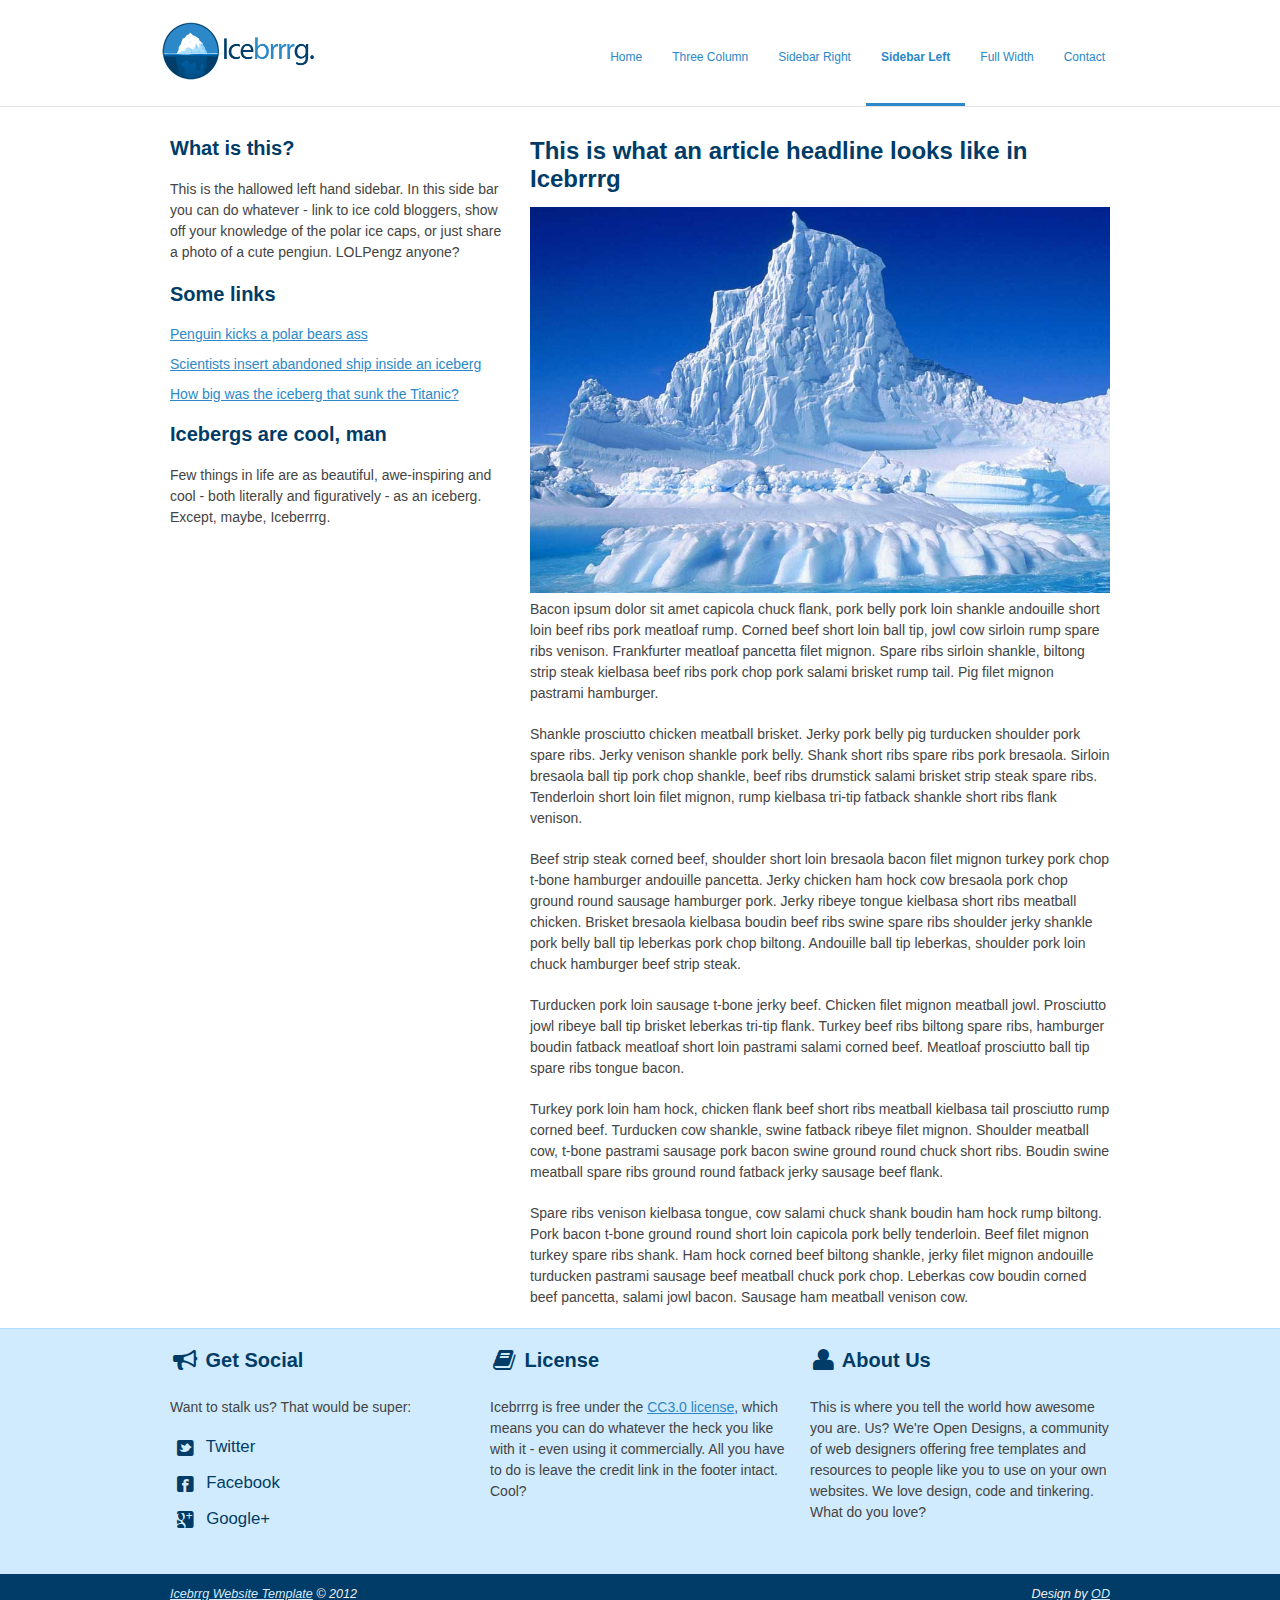
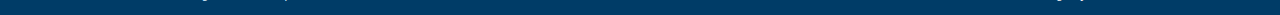
<file: testwebpage/sidebar-left.html>
<!DOCTYPE html>
<!--[if lt IE 7 ]><html class="ie ie6" lang="en"> <![endif]-->
<!--[if IE 7 ]><html class="ie ie7" lang="en"> <![endif]-->
<!--[if IE 8 ]><html class="ie ie8" lang="en"> <![endif]-->
<!--[if (gte IE 9)|!(IE)]><!--><html lang="en"> <!--<![endif]-->
<head>

	<!-- Basic Page Needs
  ================================================== -->
	<meta charset="utf-8">
	<title>A Left-Hand Sidebar Layout | Icebrrrg by OD</title>
	<meta name="description" content="">
	<meta name="author" content="">

	<!-- Mobile Specific Metas
  ================================================== -->
	<meta name="viewport" content="width=device-width, initial-scale=1, maximum-scale=1">

	<!-- CSS
  ================================================== -->
	<link rel="stylesheet" href="stylesheets/base.css">
	<link rel="stylesheet" href="stylesheets/skeleton.css">
	<link rel="stylesheet" href="stylesheets/layout.css">
    <link rel="stylesheet" href="stylesheets/flexslider.css">
    <link rel="stylesheet" href="stylesheets/prettyPhoto.css">
    
    <!-- CSS
  ================================================== -->
 	<script src="http://ajax.googleapis.com/ajax/libs/jquery/1.8.0/jquery.min.js"></script>
    <script src="js/jquery.flexslider-min.js"></script>
    <script src="js/scripts.js"></script>

	<!--[if lt IE 9]>
		<script src="http://html5shim.googlecode.com/svn/trunk/html5.js"></script>
	<![endif]-->

	<!-- Favicons
	================================================== -->
	<link rel="shortcut icon" href="images/favicon.ico">
	<link rel="apple-touch-icon" href="images/apple-touch-icon.png">
	<link rel="apple-touch-icon" sizes="72x72" href="images/apple-touch-icon-72x72.png">
	<link rel="apple-touch-icon" sizes="114x114" href="images/apple-touch-icon-114x114.png">

</head>
<body>



	<!-- Primary Page Layout
	================================================== -->

	<header id="header" class="site-header" role="banner">
    <div id="header-inner" class="container sixteen columns over">
    <hgroup class="one-third column alpha">
    <h1 id="site-title" class="site-title">
    <a href="index.html" id="logo"><img src="images/icebrrrg-logo.png" alt="Icebrrrg logo" height="63" width="157" /></a>
    </h1>
    </hgroup>
    <nav id="main-nav" class="two thirds column omega">
    <ul id="main-nav-menu" class="nav-menu">
    <li id="menu-item-1">
    <a href="index.html">Home</a>
    </li>
    <li id="menu-item-2">
    <a href="three-column.html">Three Column</a>
    </li>
    <li id="menu-item-3">
    <a href="sidebar-right.html">Sidebar Right</a>
    </li>
    <li id="menu-item-4" class="current">
    <a href="sidebar-left.html">Sidebar Left</a>
    </li>
    <li id="menu-item-5">
    <a href="full-width.html">Full Width</a>
    </li>
    <li id="menu-item-6">
    <a href="contact.html">Contact</a>
    </li>
    </ul>
    </nav>
    </div>
    </header>

	<div class="container">
    
		<aside class="six columns left-sidebar">
        <div class="sidebar-widget">
        <h2>What is this?</h2>
        <p>This is the hallowed left hand sidebar.  In this side bar you can do whatever - link to ice cold bloggers, show off your knowledge of the polar ice caps, or just share a photo of a cute pengiun.  LOLPengz anyone?</p>
        </div>
        
        <div class="sidebar-widget">
        <h2>Some links</h2>
        <ul>
        <li><a href="#">Penguin kicks a polar bears ass</a></li>
        <li><a href="#">Scientists insert abandoned ship inside an iceberg</a></li>
        <li><a href="#">How big was the iceberg that sunk the Titanic?</a></li>
        </ul>
        </div>
        
        <div class="sidebar-widget">
        <h2>Icebergs are cool, man</h2>
        <p>Few things in life are as beautiful, awe-inspiring and cool - both literally and figuratively - as an iceberg.  Except, maybe, Iceberrrg.</p>
        </div>
        
        </aside>
        <!-- End Left Sidebar -->
        
        
        <article class="ten columns main-content">
        <h1>This is what an article headline looks like in Icebrrrg</h1>
        
        <img src="images/iceberg3.jpg" class="scale-with-grid">
        
        <p>Bacon ipsum dolor sit amet capicola chuck flank, pork belly pork loin shankle andouille short loin beef ribs pork meatloaf rump. Corned beef short loin ball tip, jowl cow sirloin rump spare ribs venison. Frankfurter meatloaf pancetta filet mignon. Spare ribs sirloin shankle, biltong strip steak kielbasa beef ribs pork chop pork salami brisket rump tail. Pig filet mignon pastrami hamburger.</p>

<p>Shankle prosciutto chicken meatball brisket. Jerky pork belly pig turducken shoulder pork spare ribs. Jerky venison shankle pork belly. Shank short ribs spare ribs pork bresaola. Sirloin bresaola ball tip pork chop shankle, beef ribs drumstick salami brisket strip steak spare ribs. Tenderloin short loin filet mignon, rump kielbasa tri-tip fatback shankle short ribs flank venison.</p>

<p>Beef strip steak corned beef, shoulder short loin bresaola bacon filet mignon turkey pork chop t-bone hamburger andouille pancetta. Jerky chicken ham hock cow bresaola pork chop ground round sausage hamburger pork. Jerky ribeye tongue kielbasa short ribs meatball chicken. Brisket bresaola kielbasa boudin beef ribs swine spare ribs shoulder jerky shankle pork belly ball tip leberkas pork chop biltong. Andouille ball tip leberkas, shoulder pork loin chuck hamburger beef strip steak.</p>

<p>Turducken pork loin sausage t-bone jerky beef. Chicken filet mignon meatball jowl. Prosciutto jowl ribeye ball tip brisket leberkas tri-tip flank. Turkey beef ribs biltong spare ribs, hamburger boudin fatback meatloaf short loin pastrami salami corned beef. Meatloaf prosciutto ball tip spare ribs tongue bacon.</p>

<p>Turkey pork loin ham hock, chicken flank beef short ribs meatball kielbasa tail prosciutto rump corned beef. Turducken cow shankle, swine fatback ribeye filet mignon. Shoulder meatball cow, t-bone pastrami sausage pork bacon swine ground round chuck short ribs. Boudin swine meatball spare ribs ground round fatback jerky sausage beef flank.</p>

<p>Spare ribs venison kielbasa tongue, cow salami chuck shank boudin ham hock rump biltong. Pork bacon t-bone ground round short loin capicola pork belly tenderloin. Beef filet mignon turkey spare ribs shank. Ham hock corned beef biltong shankle, jerky filet mignon andouille turducken pastrami sausage beef meatball chuck pork chop. Leberkas cow boudin corned beef pancetta, salami jowl bacon. Sausage ham meatball venison cow.</p>

      
        </article>
        <!-- End main Content -->
      
    
    </div>

<footer>

<div class="footer-inner container">


<div class="social footer-columns one-third column">
<h2><i class="icon-bullhorn icon-large"></i> Get Social</h2>
<p>Want to stalk us? That would be super:</p>
<ul>
<li><a href="http://www.twitter.com/opendesigns/"><i class="icon-twitter-sign icon-large"></i> Twitter</a></li>
<li><a href="http://www.facebook.com/opendesigns"><i class="icon-facebook-sign icon-large"></i> Facebook</a></li>
<li><a href="https://plus.google.com/b/110224753971231624818/110224753971231624818/posts"><i class="icon-google-plus-sign icon-large"></i> Google+</a></li>
</ul>
</div>

<div class="footer-columns one-third column">
<h2><i class="icon-book icon-large"></i> License</h2>
<p>Icebrrrg is free under the <a href="http://creativecommons.org/licenses/by/3/">CC3.0 license</a>, which means you can do whatever the heck you like with it - even using it commercially.  All you have to do is leave the credit link in the footer intact.  Cool?</p>

</div>

<div class="footer-columns one-third column">
<h2><i class="icon-user icon-large"></i> About Us</h2>
<p>This is where you tell the world how awesome you are.  Us?  We're Open Designs, a community of web designers offering free templates and resources to people like you to use on your own websites.  We love design, code and tinkering.  What do you love?</p>
</div>

</div>

<div id="footer-base">
<div class="container">
<div class="eight columns">
<a href="http://www.opendesigns.org/design/icebrrrg/">Icebrrg Website Template</a> &copy; 2012
</div>

<div class="eight columns far-edge">
Design by <a href="http://www.opendesigns.org">OD</a>
</div>
</div>
</div>

</footer>

<!-- End Document
================================================== -->

<script src="js/jquery.prettyPhoto.js"></script>
</body>
</html>
</file>
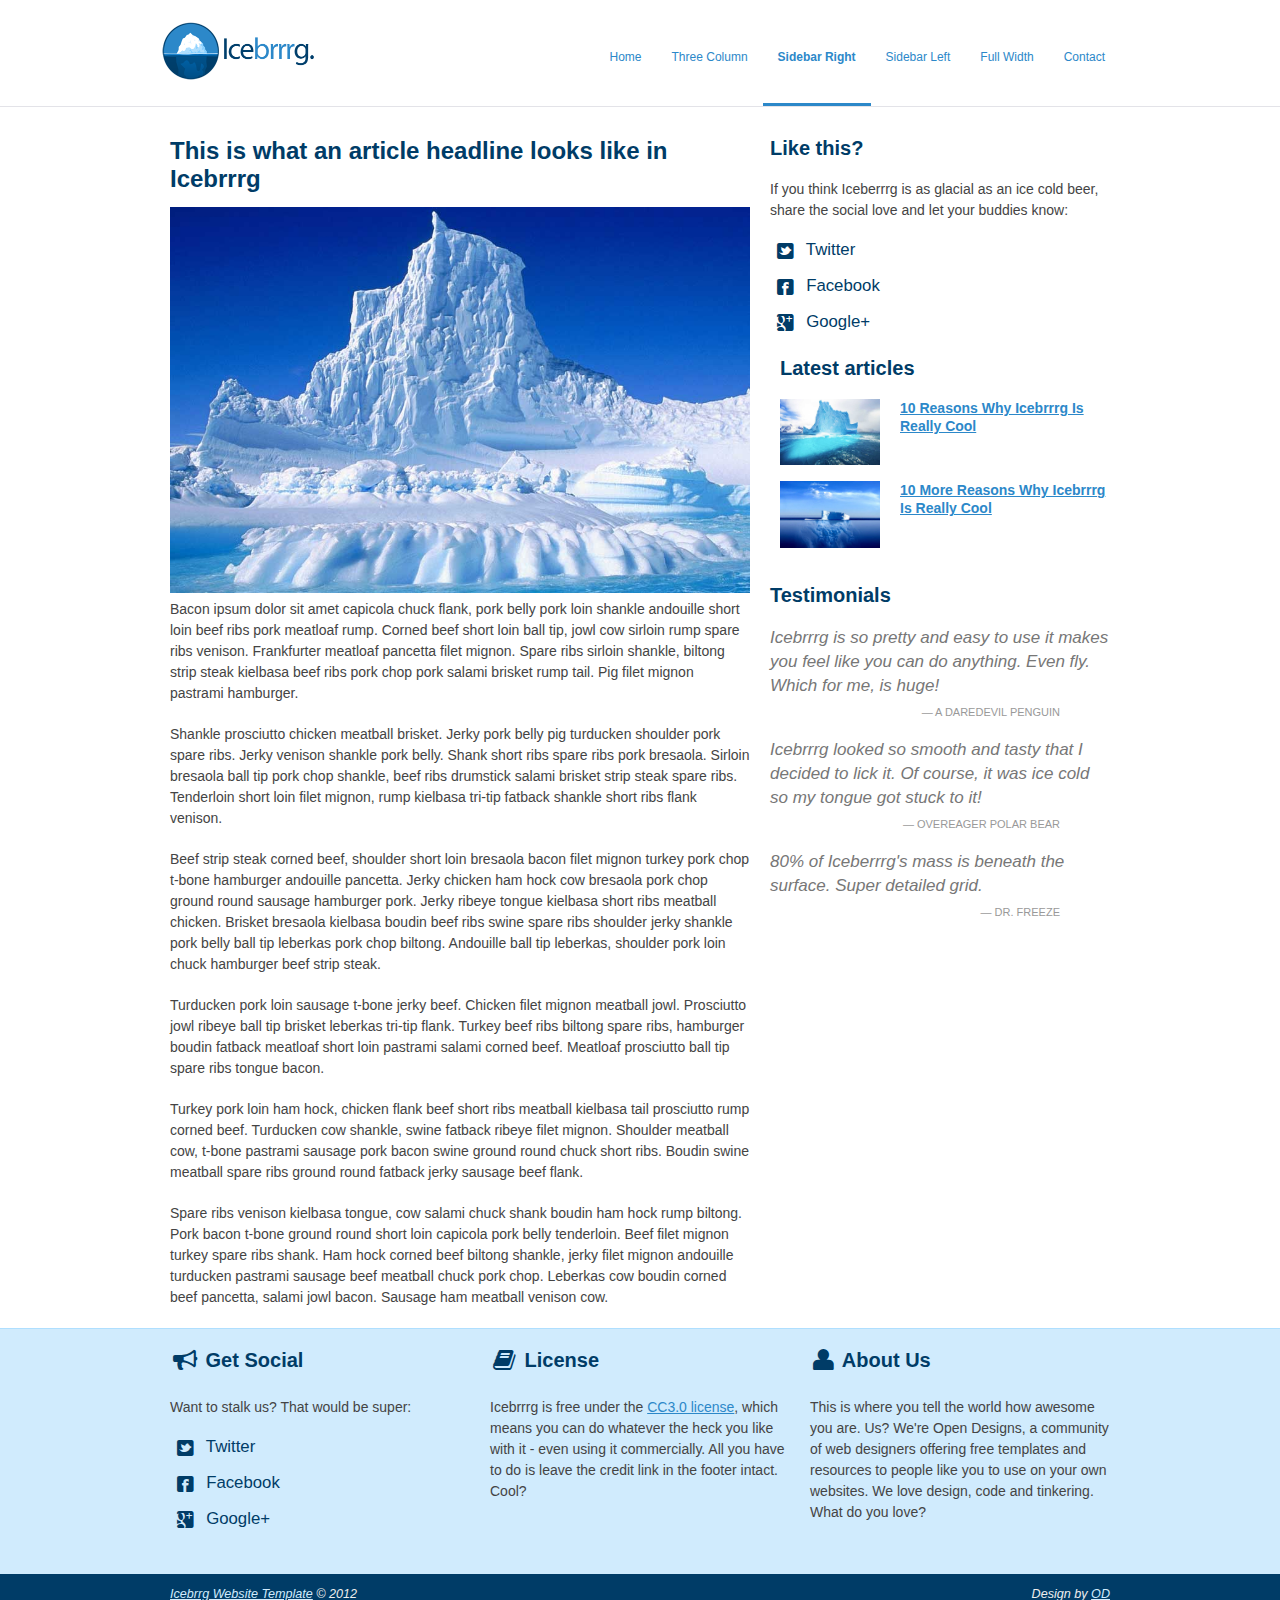
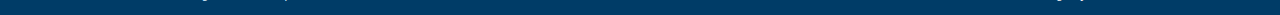
<file: testwebpage/sidebar-right.html>
<!DOCTYPE html>
<!--[if lt IE 7 ]><html class="ie ie6" lang="en"> <![endif]-->
<!--[if IE 7 ]><html class="ie ie7" lang="en"> <![endif]-->
<!--[if IE 8 ]><html class="ie ie8" lang="en"> <![endif]-->
<!--[if (gte IE 9)|!(IE)]><!--><html lang="en"> <!--<![endif]-->
<head>

	<!-- Basic Page Needs
  ================================================== -->
	<meta charset="utf-8">
	<title>A Right-Hand Sidebar Layout | Icebrrrg by OD</title>
	<meta name="description" content="">
	<meta name="author" content="">

	<!-- Mobile Specific Metas
  ================================================== -->
	<meta name="viewport" content="width=device-width, initial-scale=1, maximum-scale=1">

	<!-- CSS
  ================================================== -->
	<link rel="stylesheet" href="stylesheets/base.css">
	<link rel="stylesheet" href="stylesheets/skeleton.css">
	<link rel="stylesheet" href="stylesheets/layout.css">
    <link rel="stylesheet" href="stylesheets/flexslider.css">
    <link rel="stylesheet" href="stylesheets/prettyPhoto.css">
    
    <!-- CSS
  ================================================== -->
 	<script src="http://ajax.googleapis.com/ajax/libs/jquery/1.8.0/jquery.min.js"></script>
    <script src="js/jquery.flexslider-min.js"></script>
    <script src="js/scripts.js"></script>

	<!--[if lt IE 9]>
		<script src="http://html5shim.googlecode.com/svn/trunk/html5.js"></script>
	<![endif]-->

	<!-- Favicons
	================================================== -->
	<link rel="shortcut icon" href="images/favicon.ico">
	<link rel="apple-touch-icon" href="images/apple-touch-icon.png">
	<link rel="apple-touch-icon" sizes="72x72" href="images/apple-touch-icon-72x72.png">
	<link rel="apple-touch-icon" sizes="114x114" href="images/apple-touch-icon-114x114.png">

</head>
<body>



	<!-- Primary Page Layout
	================================================== -->

	<header id="header" class="site-header" role="banner">
    <div id="header-inner" class="container sixteen columns over">
    <hgroup class="one-third column alpha">
    <h1 id="site-title" class="site-title">
    <a href="index.html" id="logo"><img src="images/icebrrrg-logo.png" alt="Icebrrrg logo" height="63" width="157" /></a>
    </h1>
    </hgroup>
    <nav id="main-nav" class="two thirds column omega">
    <ul id="main-nav-menu" class="nav-menu">
    <li id="menu-item-1">
    <a href="index.html">Home</a>
    </li>
    <li id="menu-item-2">
    <a href="three-column.html">Three Column</a>
    </li>
    <li id="menu-item-3" class="current">
    <a href="sidebar-right.html">Sidebar Right</a>
    </li>
    <li id="menu-item-4">
    <a href="sidebar-left.html">Sidebar Left</a>
    </li>
    <li id="menu-item-5">
    <a href="full-width.html">Full Width</a>
    </li>
    <li id="menu-item-6">
    <a href="contact.html">Contact</a>
    </li>
    </ul>
    </nav>
    </div>
    </header>

	<div class="container">
            
        
        <article class="ten columns main-content">
        <h1>This is what an article headline looks like in Icebrrrg</h1>
        
        <img src="images/iceberg3.jpg" class="scale-with-grid">
        
        <p>Bacon ipsum dolor sit amet capicola chuck flank, pork belly pork loin shankle andouille short loin beef ribs pork meatloaf rump. Corned beef short loin ball tip, jowl cow sirloin rump spare ribs venison. Frankfurter meatloaf pancetta filet mignon. Spare ribs sirloin shankle, biltong strip steak kielbasa beef ribs pork chop pork salami brisket rump tail. Pig filet mignon pastrami hamburger.</p>

<p>Shankle prosciutto chicken meatball brisket. Jerky pork belly pig turducken shoulder pork spare ribs. Jerky venison shankle pork belly. Shank short ribs spare ribs pork bresaola. Sirloin bresaola ball tip pork chop shankle, beef ribs drumstick salami brisket strip steak spare ribs. Tenderloin short loin filet mignon, rump kielbasa tri-tip fatback shankle short ribs flank venison.</p>

<p>Beef strip steak corned beef, shoulder short loin bresaola bacon filet mignon turkey pork chop t-bone hamburger andouille pancetta. Jerky chicken ham hock cow bresaola pork chop ground round sausage hamburger pork. Jerky ribeye tongue kielbasa short ribs meatball chicken. Brisket bresaola kielbasa boudin beef ribs swine spare ribs shoulder jerky shankle pork belly ball tip leberkas pork chop biltong. Andouille ball tip leberkas, shoulder pork loin chuck hamburger beef strip steak.</p>

<p>Turducken pork loin sausage t-bone jerky beef. Chicken filet mignon meatball jowl. Prosciutto jowl ribeye ball tip brisket leberkas tri-tip flank. Turkey beef ribs biltong spare ribs, hamburger boudin fatback meatloaf short loin pastrami salami corned beef. Meatloaf prosciutto ball tip spare ribs tongue bacon.</p>

<p>Turkey pork loin ham hock, chicken flank beef short ribs meatball kielbasa tail prosciutto rump corned beef. Turducken cow shankle, swine fatback ribeye filet mignon. Shoulder meatball cow, t-bone pastrami sausage pork bacon swine ground round chuck short ribs. Boudin swine meatball spare ribs ground round fatback jerky sausage beef flank.</p>

<p>Spare ribs venison kielbasa tongue, cow salami chuck shank boudin ham hock rump biltong. Pork bacon t-bone ground round short loin capicola pork belly tenderloin. Beef filet mignon turkey spare ribs shank. Ham hock corned beef biltong shankle, jerky filet mignon andouille turducken pastrami sausage beef meatball chuck pork chop. Leberkas cow boudin corned beef pancetta, salami jowl bacon. Sausage ham meatball venison cow.</p>

      
        </article>
        <!-- End main Content -->
        
        
        <aside class="six columns right-sidebar">
        
        <div class="sidebar-widget social">
        <h2>Like this?</h2>
        <p>If you think Iceberrrg is as glacial as an ice cold beer, share the social love and let your buddies know:</p>
        <ul>
<li><a href="http://www.twitter.com/opendesigns/"><i class="icon-twitter-sign icon-large"></i> Twitter</a></li>
<li><a href="http://www.facebook.com/opendesigns"><i class="icon-facebook-sign icon-large"></i> Facebook</a></li>
<li><a href="https://plus.google.com/b/110224753971231624818/110224753971231624818/posts"><i class="icon-google-plus-sign icon-large"></i> Google+</a></li>
</ul>
        </div>
        
        
        <div class="recent-posts sidebar-widget six columns">
        <h2>Latest articles</h2>
        <article class="six columns alpha">
     
     <div class="two columns alpha">
     <div class="featured-image img-wrapper">
     <img src="images/iceberg1.jpg" class="scale-with-grid thumb-link">
     </div>
     </div>
     
     <div class="four columns omega">
     <h4><a href="#">10 Reasons Why Icebrrrg Is Really Cool</a></h4>
    
     </div>
     
     </article>
     
     <article class="six columns alpha">
     
     <div class="two columns alpha">
     <div class="featured-image img-wrapper">
     <img src="images/iceberg2.jpg" class="scale-with-grid thumb-link">
     </div>
     </div>
     
     <div class="four columns omega">
     <h4><a href="#">10 More Reasons Why Icebrrrg Is Really Cool</a></h4>
    
     </div>
     
     </article>
     </div>
        
        <div class="sidebar-widget">
        <h2>Testimonials</h2>
        <blockquote class="testimonial no-after">
     Icebrrrg is so pretty and easy to use it makes you feel like you can do anything.  Even fly.  Which for me, is huge!
     <cite>A Daredevil Penguin</cite>
     </blockquote>
     
     <blockquote class="testimonial no-after">
     Icebrrrg looked so smooth and tasty that I decided to lick it.  Of course, it was ice cold so my tongue got stuck to it!
     <cite>Overeager Polar Bear</cite>
     </blockquote>
     
     <blockquote class="testimonial no-after">
     80% of Iceberrrg's mass is beneath the surface. Super detailed grid.
     <cite>Dr. Freeze</cite>
     </blockquote>
        </div>
        
        </aside>
        <!-- End Right Sidebar -->
    
    </div>

<footer>

<div class="footer-inner container">


<div class="social footer-columns one-third column">
<h2><i class="icon-bullhorn icon-large"></i> Get Social</h2>
<p>Want to stalk us? That would be super:</p>
<ul>
<li><a href="http://www.twitter.com/opendesigns/"><i class="icon-twitter-sign icon-large"></i> Twitter</a></li>
<li><a href="http://www.facebook.com/opendesigns"><i class="icon-facebook-sign icon-large"></i> Facebook</a></li>
<li><a href="https://plus.google.com/b/110224753971231624818/110224753971231624818/posts"><i class="icon-google-plus-sign icon-large"></i> Google+</a></li>
</ul>
</div>

<div class="footer-columns one-third column">
<h2><i class="icon-book icon-large"></i> License</h2>
<p>Icebrrrg is free under the <a href="http://creativecommons.org/licenses/by/3/">CC3.0 license</a>, which means you can do whatever the heck you like with it - even using it commercially.  All you have to do is leave the credit link in the footer intact.  Cool?</p>

</div>

<div class="footer-columns one-third column">
<h2><i class="icon-user icon-large"></i> About Us</h2>
<p>This is where you tell the world how awesome you are.  Us?  We're Open Designs, a community of web designers offering free templates and resources to people like you to use on your own websites.  We love design, code and tinkering.  What do you love?</p>
</div>

</div>

<div id="footer-base">
<div class="container">
<div class="eight columns">
<a href="http://www.opendesigns.org/design/icebrrrg/">Icebrrg Website Template</a> &copy; 2012
</div>

<div class="eight columns far-edge">
Design by <a href="http://www.opendesigns.org">OD</a>
</div>
</div>
</div>

</footer>

<!-- End Document
================================================== -->

<script src="js/jquery.prettyPhoto.js"></script>
</body>
</html>
</file>
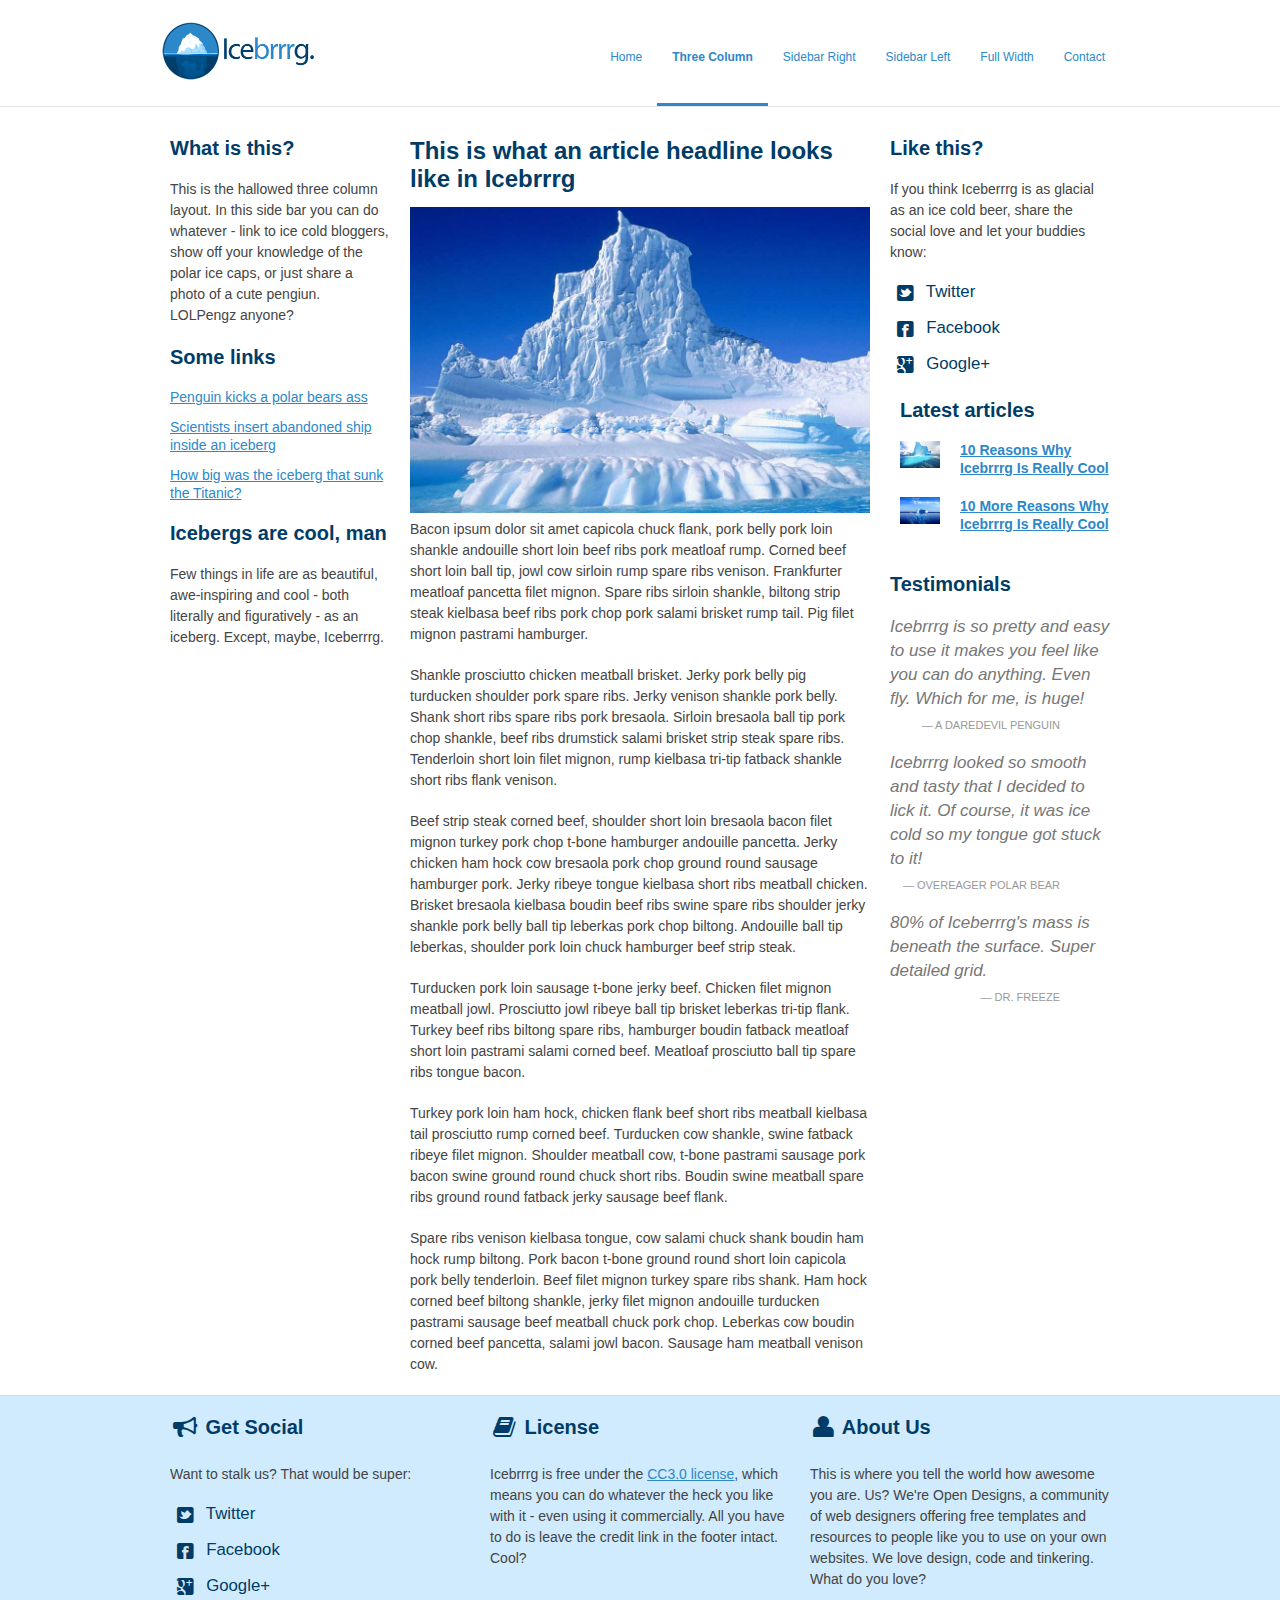
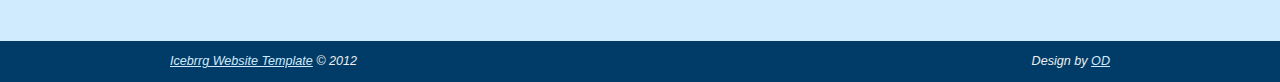
<file: testwebpage/three-column.html>
<!DOCTYPE html>
<!--[if lt IE 7 ]><html class="ie ie6" lang="en"> <![endif]-->
<!--[if IE 7 ]><html class="ie ie7" lang="en"> <![endif]-->
<!--[if IE 8 ]><html class="ie ie8" lang="en"> <![endif]-->
<!--[if (gte IE 9)|!(IE)]><!--><html lang="en"> <!--<![endif]-->
<head>

	<!-- Basic Page Needs
  ================================================== -->
	<meta charset="utf-8">
	<title>A Three Column Layout | Icebrrrg by OD</title>
	<meta name="description" content="">
	<meta name="author" content="">

	<!-- Mobile Specific Metas
  ================================================== -->
	<meta name="viewport" content="width=device-width, initial-scale=1, maximum-scale=1">

	<!-- CSS
  ================================================== -->
	<link rel="stylesheet" href="stylesheets/base.css">
	<link rel="stylesheet" href="stylesheets/skeleton.css">
	<link rel="stylesheet" href="stylesheets/layout.css">
    <link rel="stylesheet" href="stylesheets/flexslider.css">
    <link rel="stylesheet" href="stylesheets/prettyPhoto.css">
    
    <!-- CSS
  ================================================== -->
 	<script src="http://ajax.googleapis.com/ajax/libs/jquery/1.8.0/jquery.min.js"></script>
    <script src="js/jquery.flexslider-min.js"></script>
    <script src="js/scripts.js"></script>

	<!--[if lt IE 9]>
		<script src="http://html5shim.googlecode.com/svn/trunk/html5.js"></script>
	<![endif]-->

	<!-- Favicons
	================================================== -->
	<link rel="shortcut icon" href="images/favicon.ico">
	<link rel="apple-touch-icon" href="images/apple-touch-icon.png">
	<link rel="apple-touch-icon" sizes="72x72" href="images/apple-touch-icon-72x72.png">
	<link rel="apple-touch-icon" sizes="114x114" href="images/apple-touch-icon-114x114.png">

</head>
<body>



	<!-- Primary Page Layout
	================================================== -->

	<header id="header" class="site-header" role="banner">
    <div id="header-inner" class="container sixteen columns over">
    <hgroup class="one-third column alpha">
    <h1 id="site-title" class="site-title">
    <a href="index.html" id="logo"><img src="images/icebrrrg-logo.png" alt="Icebrrrg logo" height="63" width="157" /></a>
    </h1>
    </hgroup>
    <nav id="main-nav" class="two thirds column omega">
    <ul id="main-nav-menu" class="nav-menu">
    <li id="menu-item-1">
    <a href="index.html">Home</a>
    </li>
    <li id="menu-item-2" class="current">
    <a href="three-column.html">Three Column</a>
    </li>
    <li id="menu-item-3">
    <a href="sidebar-right.html">Sidebar Right</a>
    </li>
    <li id="menu-item-4">
    <a href="sidebar-left.html">Sidebar Left</a>
    </li>
    <li id="menu-item-5">
    <a href="full-width.html">Full Width</a>
    </li>
    <li id="menu-item-6">
    <a href="contact.html">Contact</a>
    </li>
    </ul>
    </nav>
    </div>
    </header>

	<div class="container">
    
		<aside class="four columns left-sidebar">
        <div class="sidebar-widget">
        <h2>What is this?</h2>
        <p>This is the hallowed three column layout.  In this side bar you can do whatever - link to ice cold bloggers, show off your knowledge of the polar ice caps, or just share a photo of a cute pengiun.  LOLPengz anyone?</p>
        </div>
        
        <div class="sidebar-widget">
        <h2>Some links</h2>
        <ul>
        <li><a href="#">Penguin kicks a polar bears ass</a></li>
        <li><a href="#">Scientists insert abandoned ship inside an iceberg</a></li>
        <li><a href="#">How big was the iceberg that sunk the Titanic?</a></li>
        </ul>
        </div>
        
        <div class="sidebar-widget">
        <h2>Icebergs are cool, man</h2>
        <p>Few things in life are as beautiful, awe-inspiring and cool - both literally and figuratively - as an iceberg.  Except, maybe, Iceberrrg.</p>
        </div>
        
        </aside>
        <!-- End Left Sidebar -->
        
        
        <article class="eight columns main-content">
        <h1>This is what an article headline looks like in Icebrrrg</h1>
        
        <img src="images/iceberg3.jpg" class="scale-with-grid">
        
        <p>Bacon ipsum dolor sit amet capicola chuck flank, pork belly pork loin shankle andouille short loin beef ribs pork meatloaf rump. Corned beef short loin ball tip, jowl cow sirloin rump spare ribs venison. Frankfurter meatloaf pancetta filet mignon. Spare ribs sirloin shankle, biltong strip steak kielbasa beef ribs pork chop pork salami brisket rump tail. Pig filet mignon pastrami hamburger.</p>

<p>Shankle prosciutto chicken meatball brisket. Jerky pork belly pig turducken shoulder pork spare ribs. Jerky venison shankle pork belly. Shank short ribs spare ribs pork bresaola. Sirloin bresaola ball tip pork chop shankle, beef ribs drumstick salami brisket strip steak spare ribs. Tenderloin short loin filet mignon, rump kielbasa tri-tip fatback shankle short ribs flank venison.</p>

<p>Beef strip steak corned beef, shoulder short loin bresaola bacon filet mignon turkey pork chop t-bone hamburger andouille pancetta. Jerky chicken ham hock cow bresaola pork chop ground round sausage hamburger pork. Jerky ribeye tongue kielbasa short ribs meatball chicken. Brisket bresaola kielbasa boudin beef ribs swine spare ribs shoulder jerky shankle pork belly ball tip leberkas pork chop biltong. Andouille ball tip leberkas, shoulder pork loin chuck hamburger beef strip steak.</p>

<p>Turducken pork loin sausage t-bone jerky beef. Chicken filet mignon meatball jowl. Prosciutto jowl ribeye ball tip brisket leberkas tri-tip flank. Turkey beef ribs biltong spare ribs, hamburger boudin fatback meatloaf short loin pastrami salami corned beef. Meatloaf prosciutto ball tip spare ribs tongue bacon.</p>

<p>Turkey pork loin ham hock, chicken flank beef short ribs meatball kielbasa tail prosciutto rump corned beef. Turducken cow shankle, swine fatback ribeye filet mignon. Shoulder meatball cow, t-bone pastrami sausage pork bacon swine ground round chuck short ribs. Boudin swine meatball spare ribs ground round fatback jerky sausage beef flank.</p>

<p>Spare ribs venison kielbasa tongue, cow salami chuck shank boudin ham hock rump biltong. Pork bacon t-bone ground round short loin capicola pork belly tenderloin. Beef filet mignon turkey spare ribs shank. Ham hock corned beef biltong shankle, jerky filet mignon andouille turducken pastrami sausage beef meatball chuck pork chop. Leberkas cow boudin corned beef pancetta, salami jowl bacon. Sausage ham meatball venison cow.</p>

      
        </article>
        <!-- End main Content -->
        
        
        <aside class="four columns right-sidebar">
        
        <div class="sidebar-widget social">
        <h2>Like this?</h2>
        <p>If you think Iceberrrg is as glacial as an ice cold beer, share the social love and let your buddies know:</p>
        <ul>
<li><a href="http://www.twitter.com/opendesigns/"><i class="icon-twitter-sign icon-large"></i> Twitter</a></li>
<li><a href="http://www.facebook.com/opendesigns"><i class="icon-facebook-sign icon-large"></i> Facebook</a></li>
<li><a href="https://plus.google.com/b/110224753971231624818/110224753971231624818/posts"><i class="icon-google-plus-sign icon-large"></i> Google+</a></li>
</ul>
        </div>
        
        
        <div class="recent-posts sidebar-widget four columns">
        <h2>Latest articles</h2>
        <article class="four columns alpha">
     
     <div class="one columns alpha">
     <div class="featured-image img-wrapper">
     <img src="images/iceberg1.jpg" class="scale-with-grid thumb-link">
     </div>
     </div>
     
     <div class="three columns omega">
     <h4><a href="#">10 Reasons Why Icebrrrg Is Really Cool</a></h4>
    
     </div>
     
     </article>
     
     <article class="four columns alpha">
     
     <div class="one columns alpha">
     <div class="featured-image img-wrapper">
     <img src="images/iceberg2.jpg" class="scale-with-grid thumb-link">
     </div>
     </div>
     
     <div class="three columns omega">
     <h4><a href="#">10 More Reasons Why Icebrrrg Is Really Cool</a></h4>
    
     </div>
     
     </article>
     </div>
        
        <div class="sidebar-widget">
        <h2>Testimonials</h2>
        <blockquote class="testimonial no-after">
     Icebrrrg is so pretty and easy to use it makes you feel like you can do anything.  Even fly.  Which for me, is huge!
     <cite>A Daredevil Penguin</cite>
     </blockquote>
     
     <blockquote class="testimonial no-after">
     Icebrrrg looked so smooth and tasty that I decided to lick it.  Of course, it was ice cold so my tongue got stuck to it!
     <cite>Overeager Polar Bear</cite>
     </blockquote>
     
     <blockquote class="testimonial no-after">
     80% of Iceberrrg's mass is beneath the surface. Super detailed grid.
     <cite>Dr. Freeze</cite>
     </blockquote>
        </div>
        
        </aside>
        <!-- End Right Sidebar -->
    
    </div>

<footer>

<div class="footer-inner container">


<div class="social footer-columns one-third column">
<h2><i class="icon-bullhorn icon-large"></i> Get Social</h2>
<p>Want to stalk us? That would be super:</p>
<ul>
<li><a href="http://www.twitter.com/opendesigns/"><i class="icon-twitter-sign icon-large"></i> Twitter</a></li>
<li><a href="http://www.facebook.com/opendesigns"><i class="icon-facebook-sign icon-large"></i> Facebook</a></li>
<li><a href="https://plus.google.com/b/110224753971231624818/110224753971231624818/posts"><i class="icon-google-plus-sign icon-large"></i> Google+</a></li>
</ul>
</div>

<div class="footer-columns one-third column">
<h2><i class="icon-book icon-large"></i> License</h2>
<p>Icebrrrg is free under the <a href="http://creativecommons.org/licenses/by/3/">CC3.0 license</a>, which means you can do whatever the heck you like with it - even using it commercially.  All you have to do is leave the credit link in the footer intact.  Cool?</p>

</div>

<div class="footer-columns one-third column">
<h2><i class="icon-user icon-large"></i> About Us</h2>
<p>This is where you tell the world how awesome you are.  Us?  We're Open Designs, a community of web designers offering free templates and resources to people like you to use on your own websites.  We love design, code and tinkering.  What do you love?</p>
</div>

</div>

<div id="footer-base">
<div class="container">
<div class="eight columns">
<a href="http://www.opendesigns.org/design/icebrrrg/">Icebrrg Website Template</a> &copy; 2012
</div>

<div class="eight columns far-edge">
Design by <a href="http://www.opendesigns.org">OD</a>
</div>
</div>
</div>

</footer>

<!-- End Document
================================================== -->

<script src="js/jquery.prettyPhoto.js"></script>
</body>
</html>
</file>
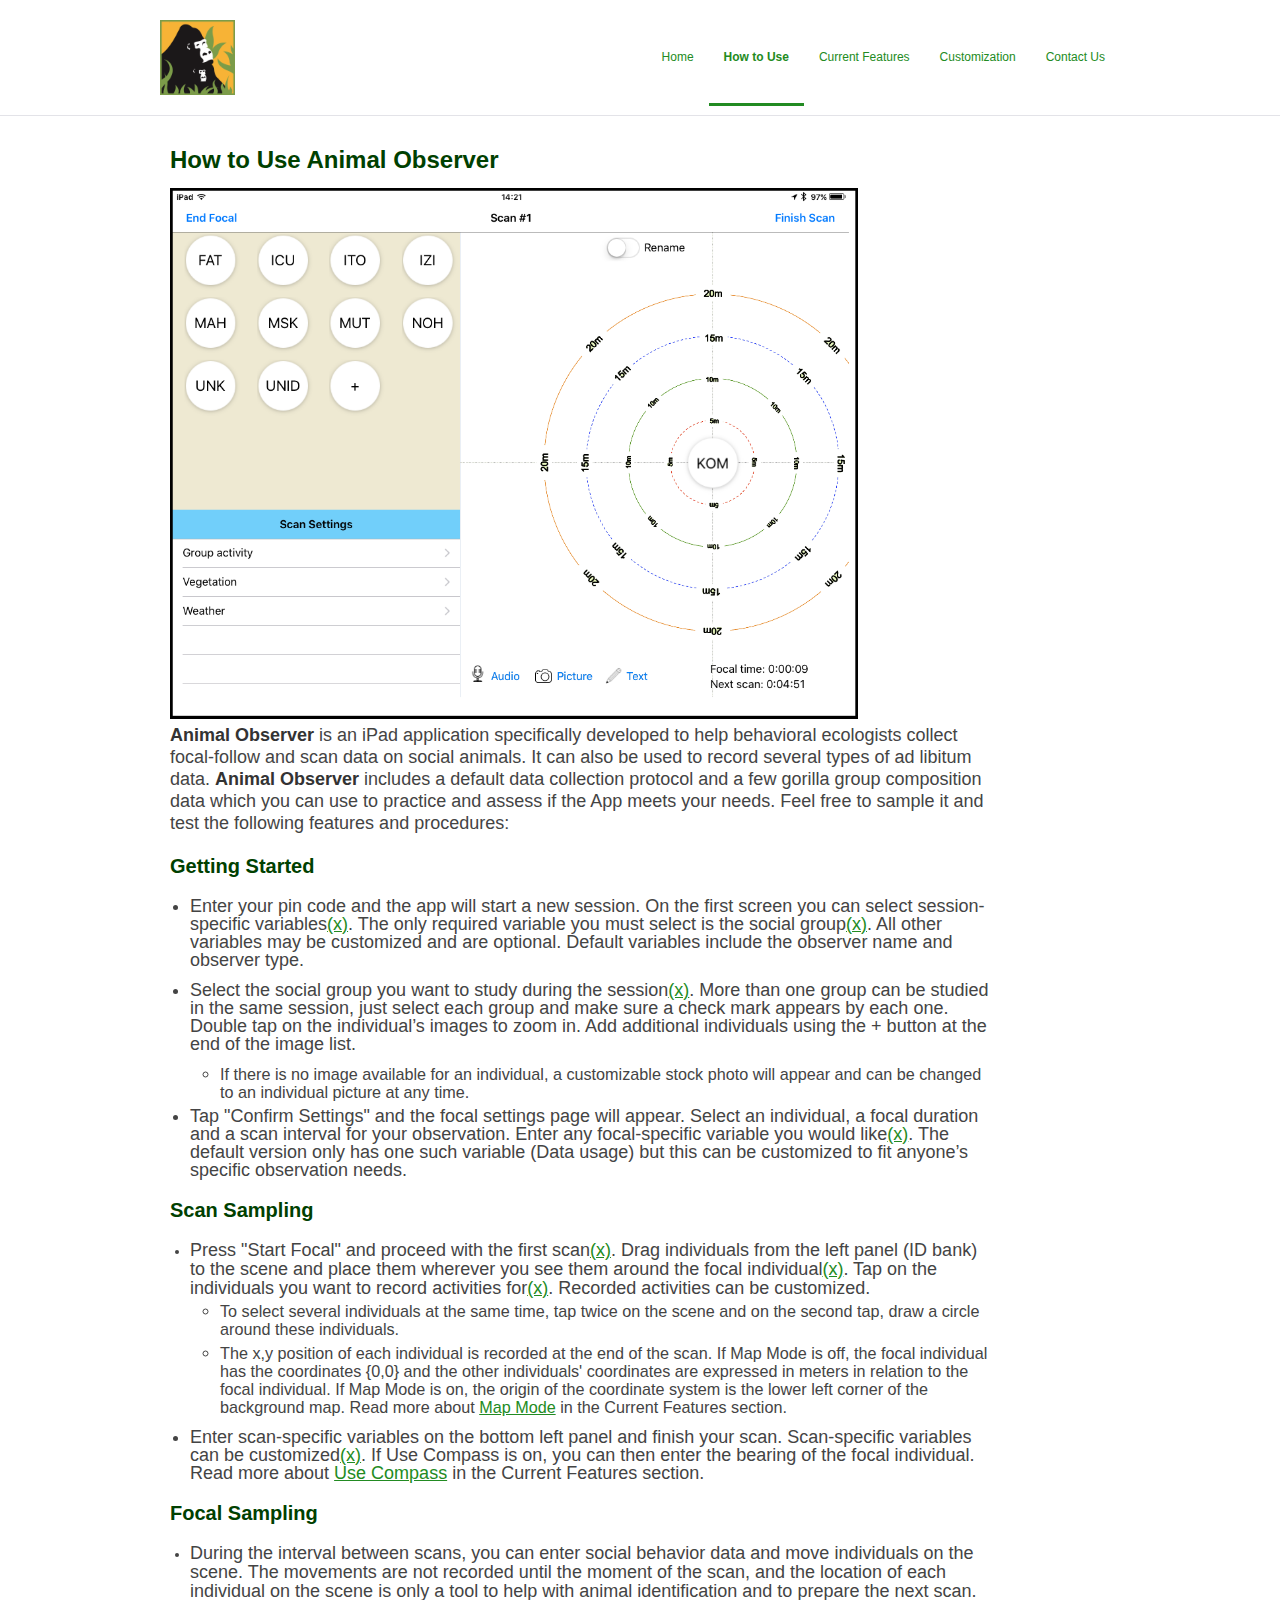
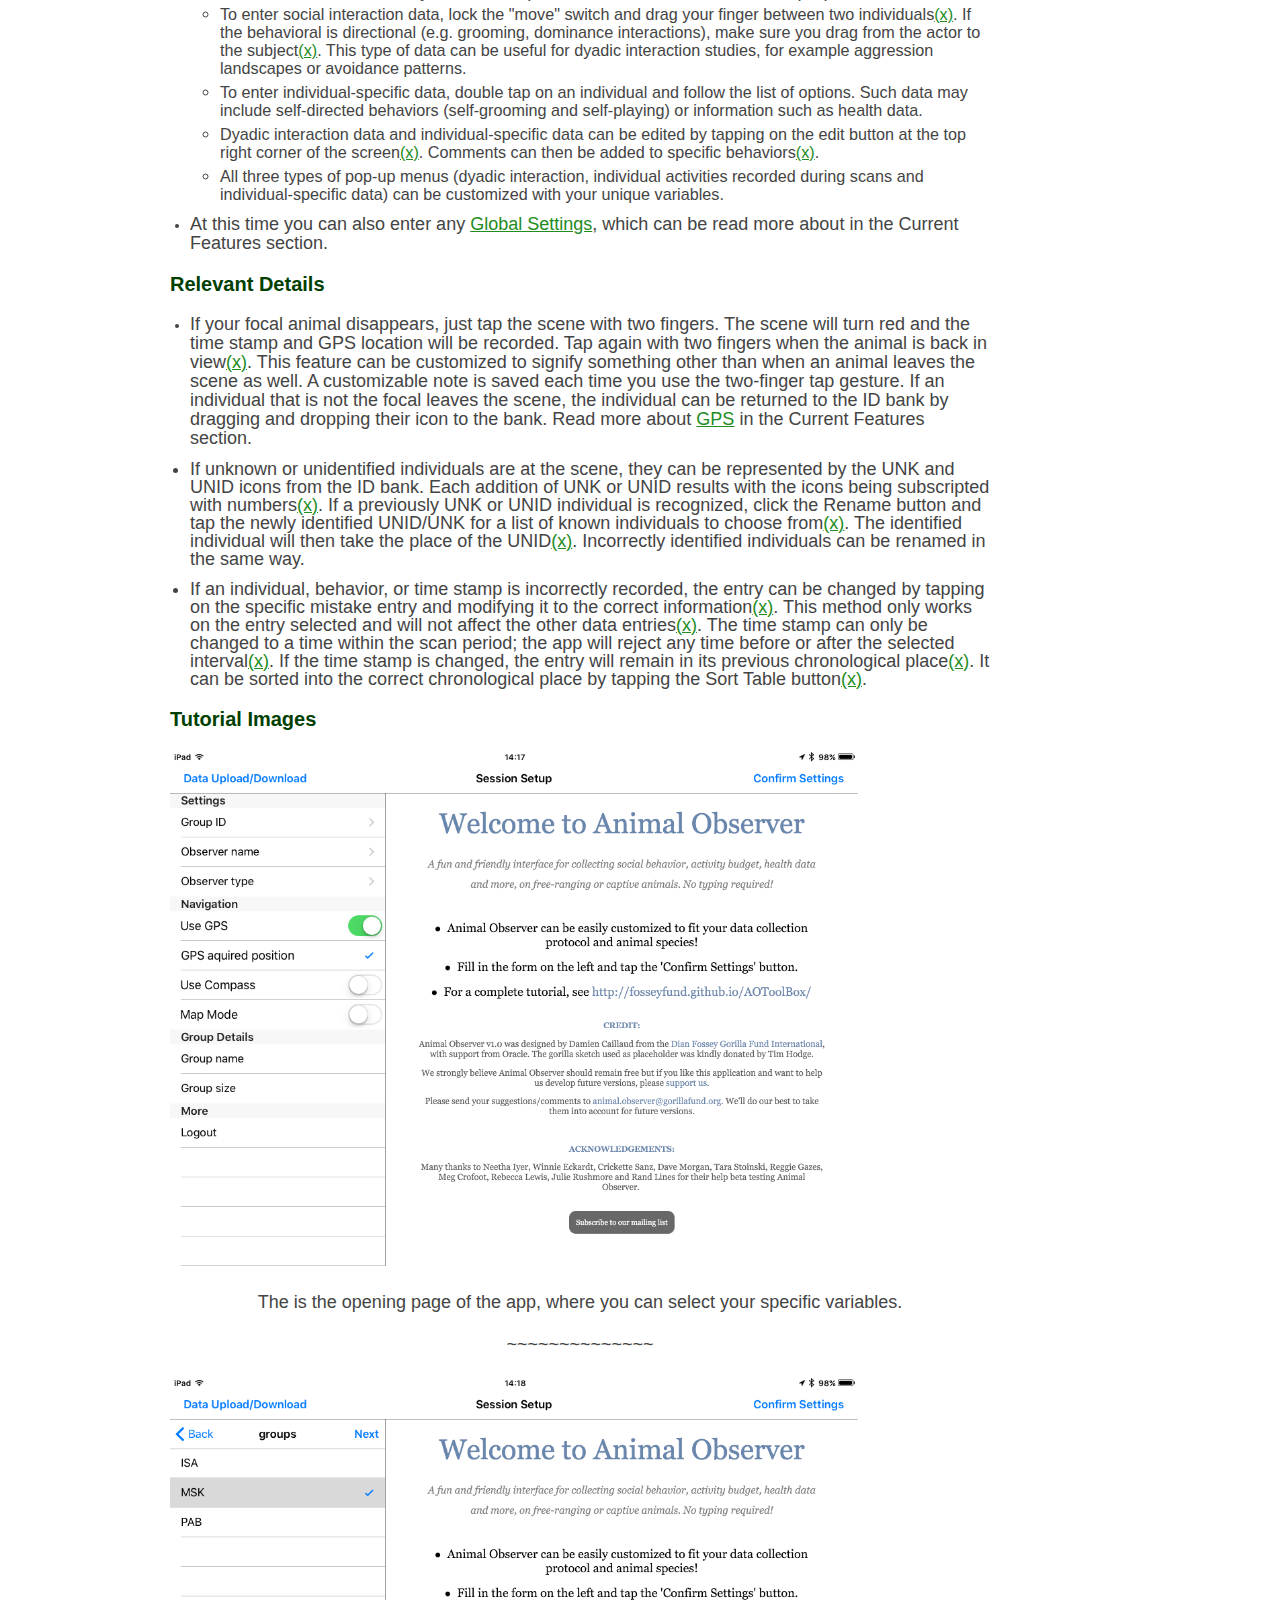
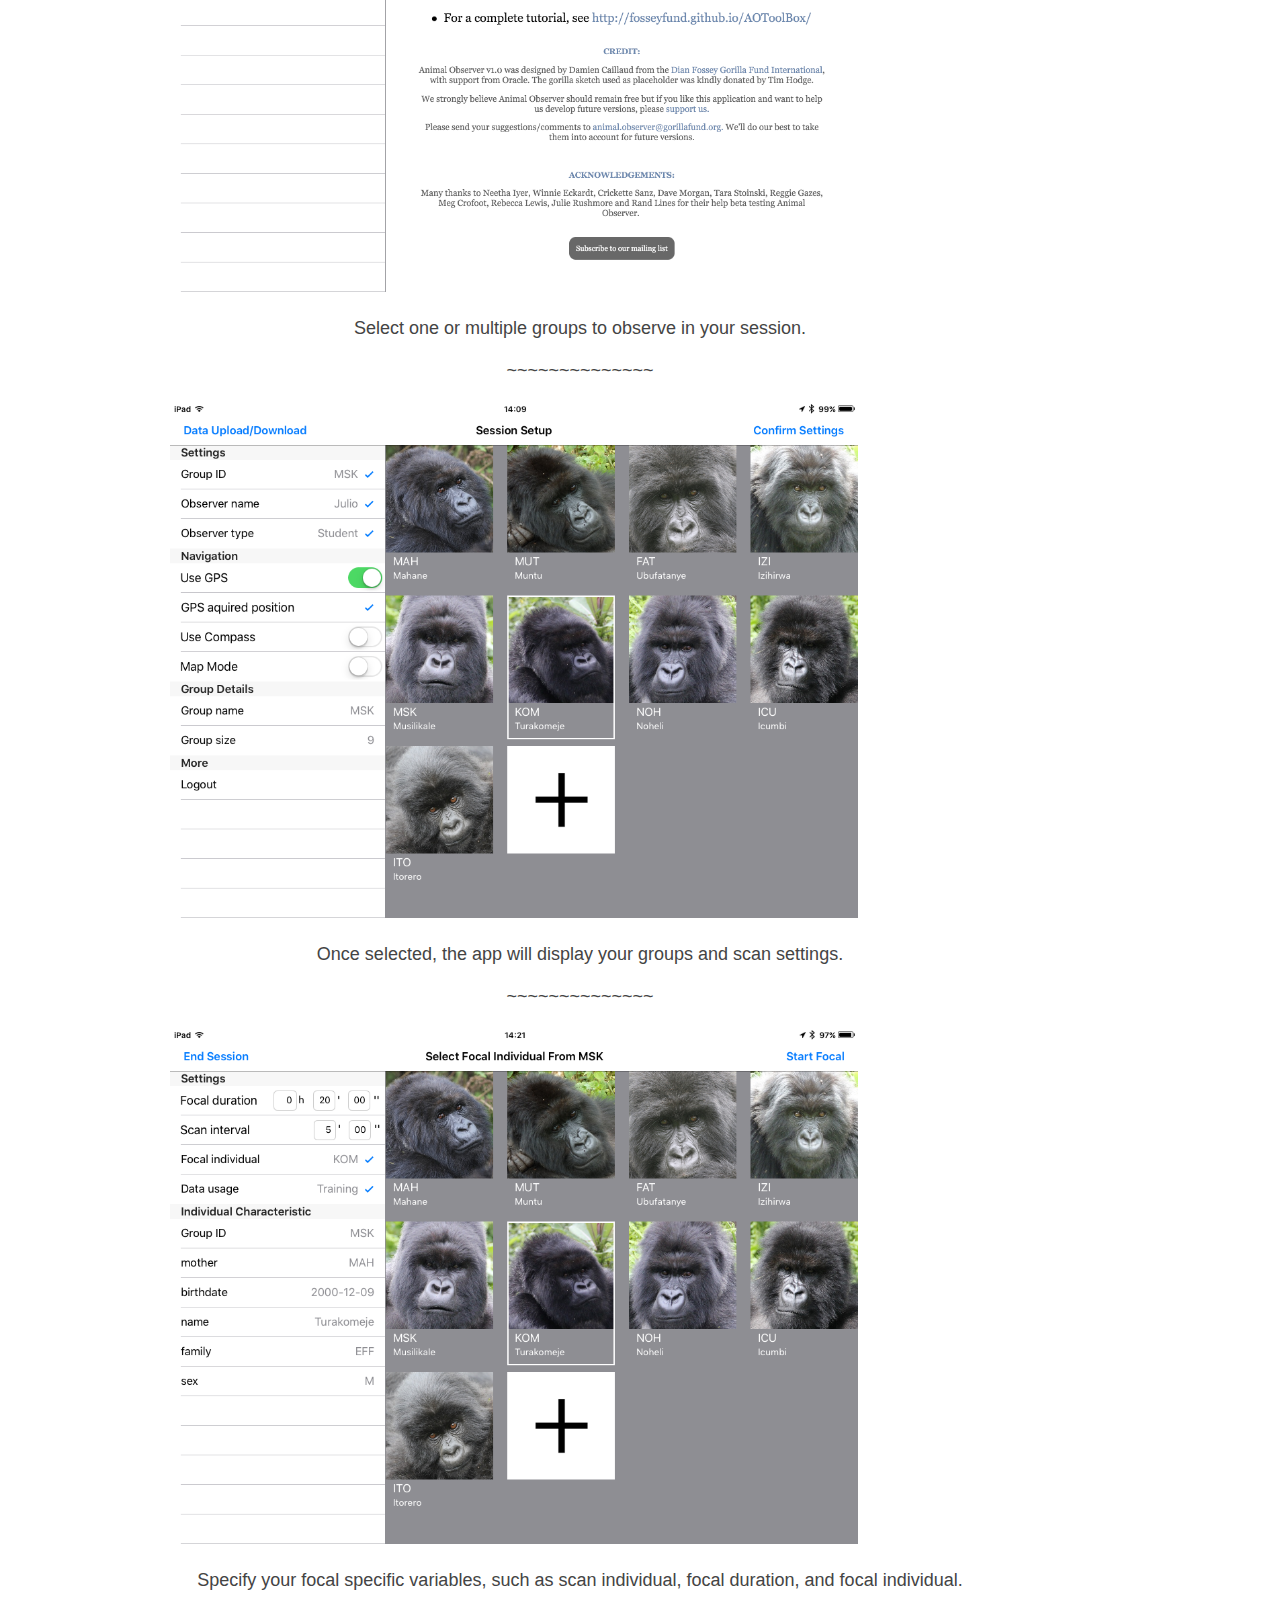
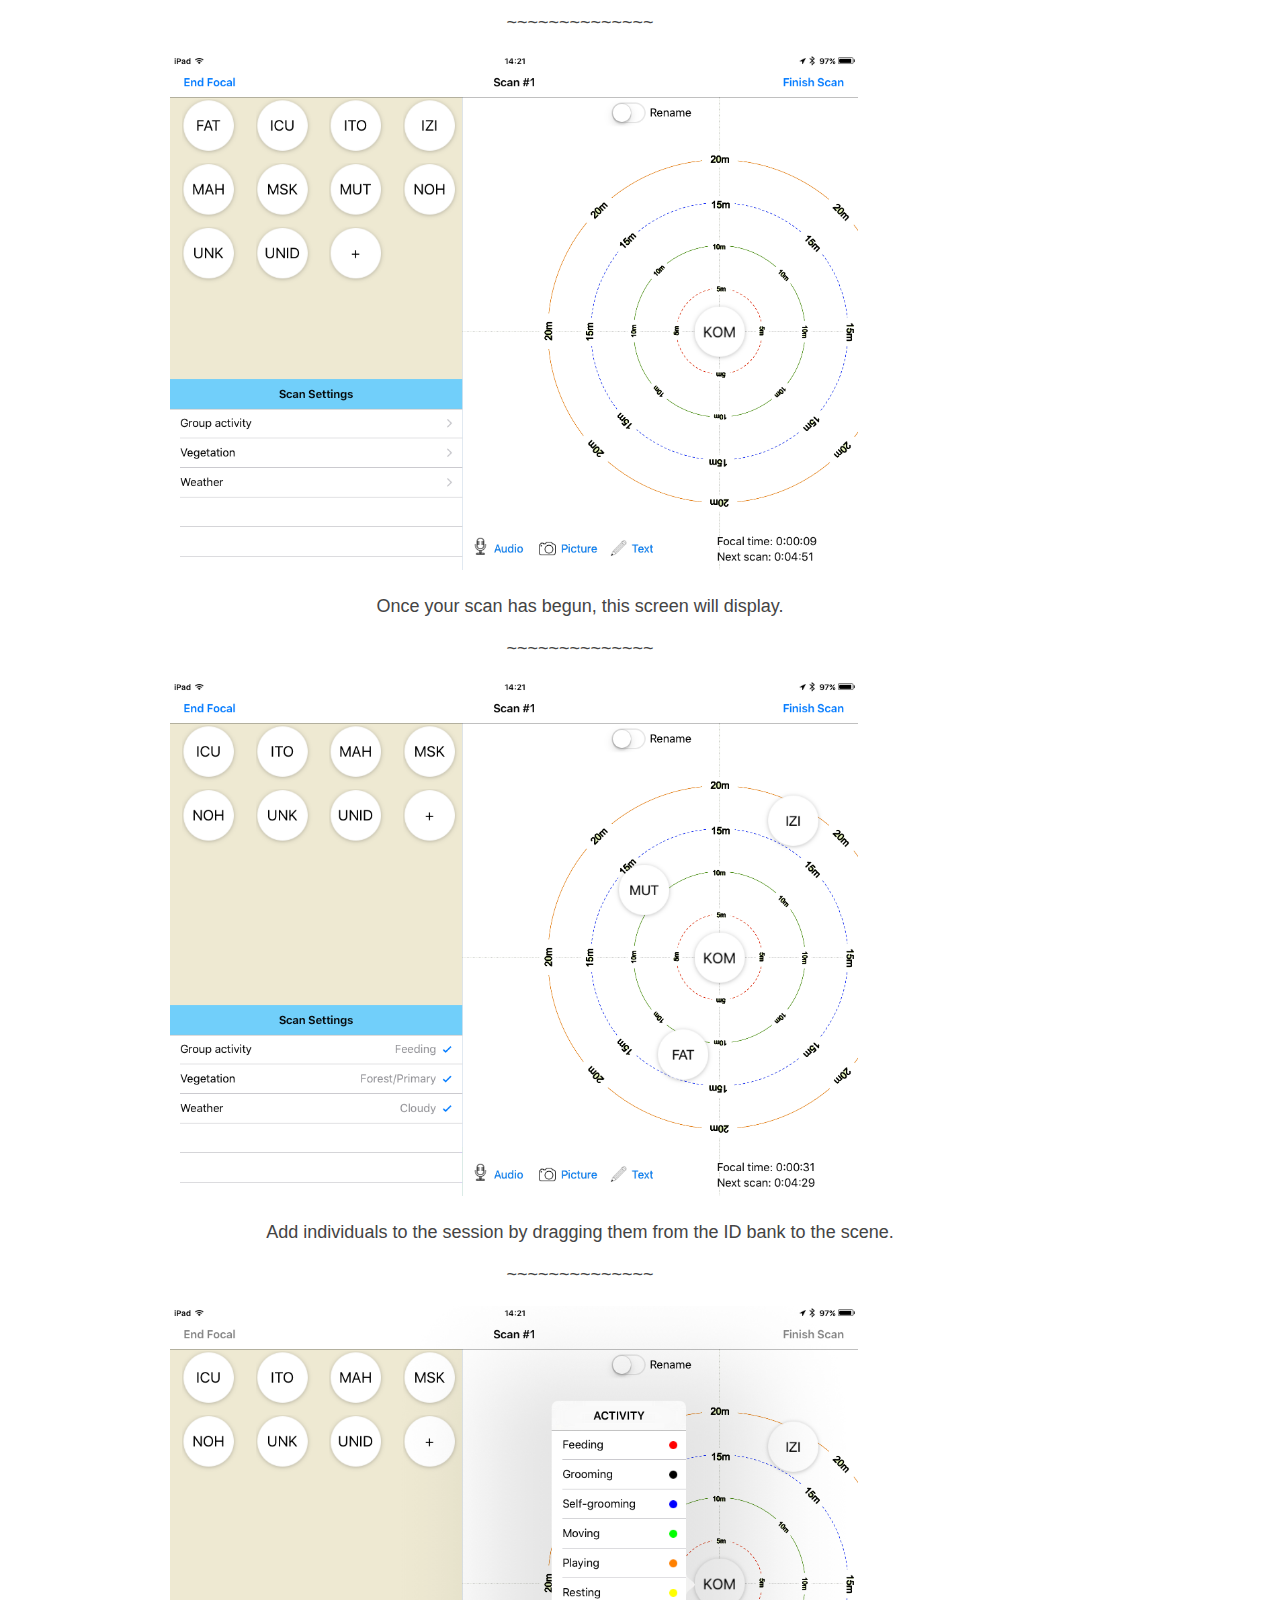
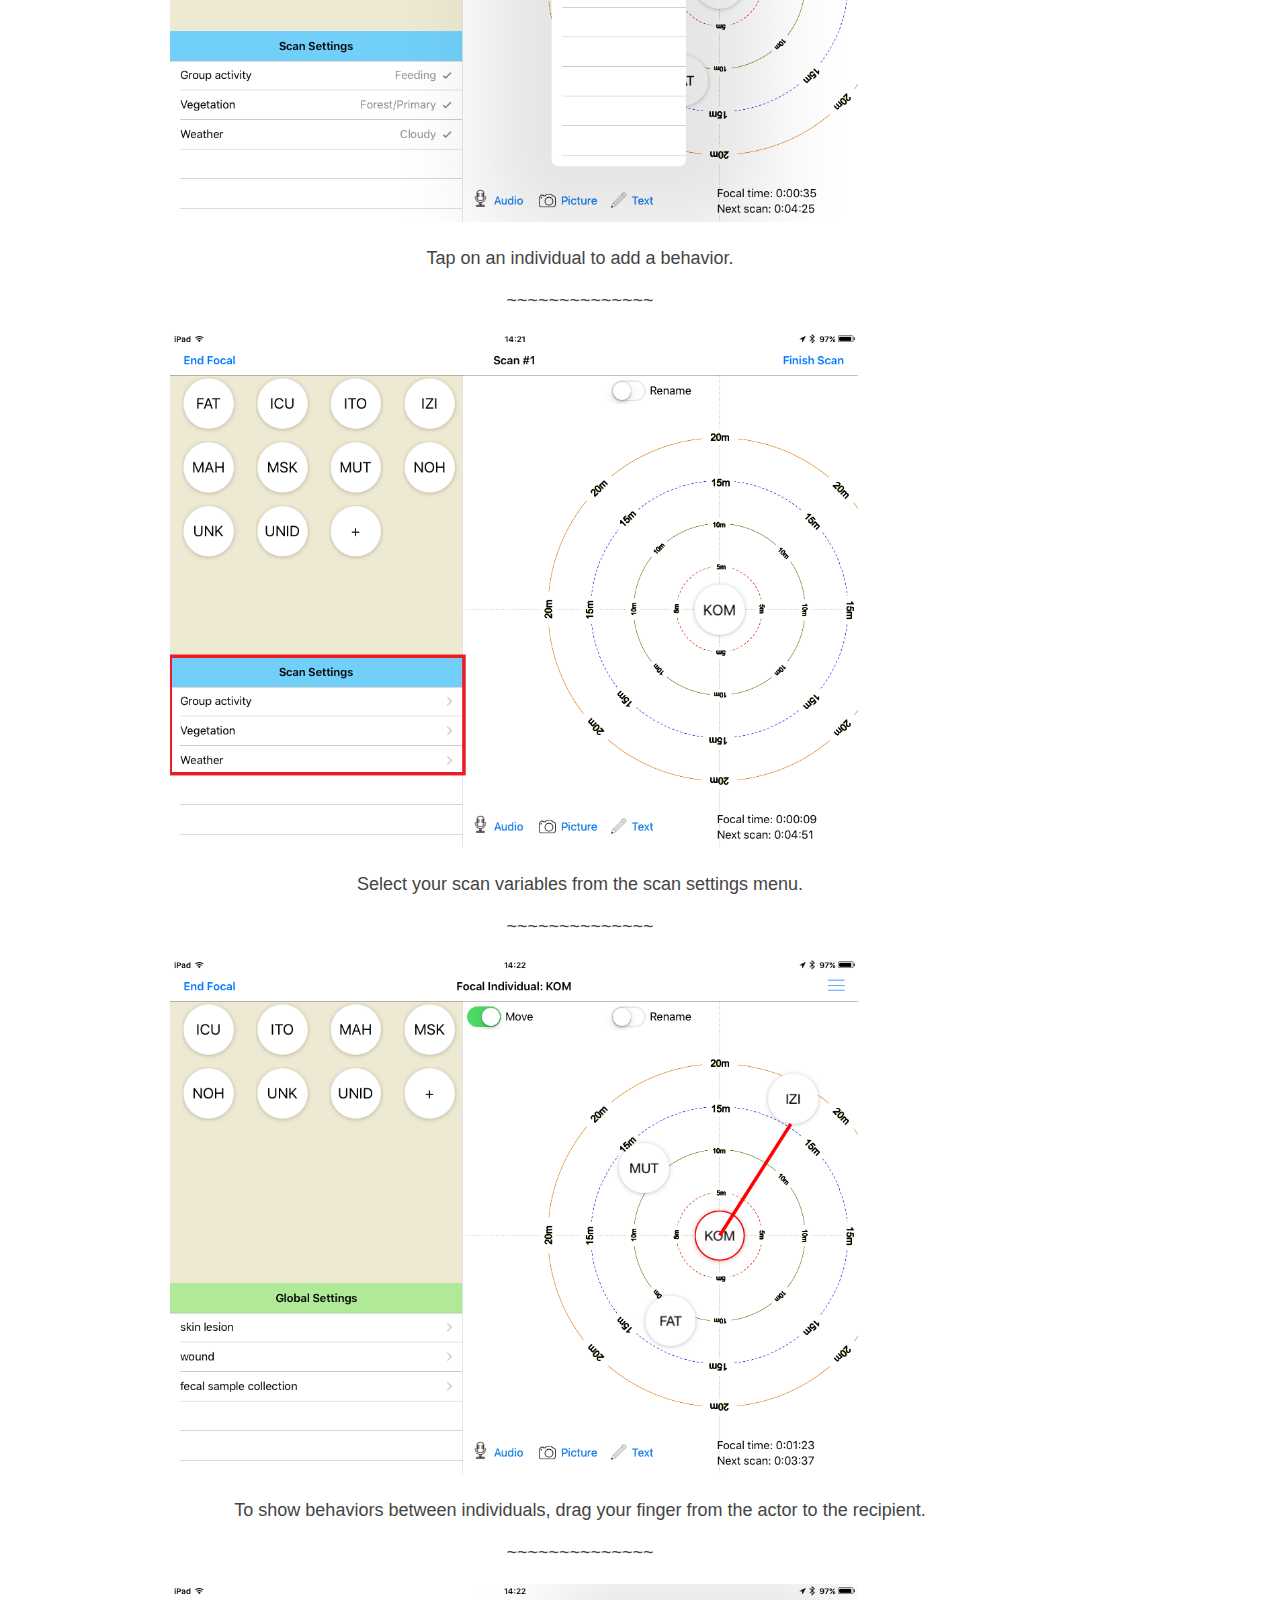
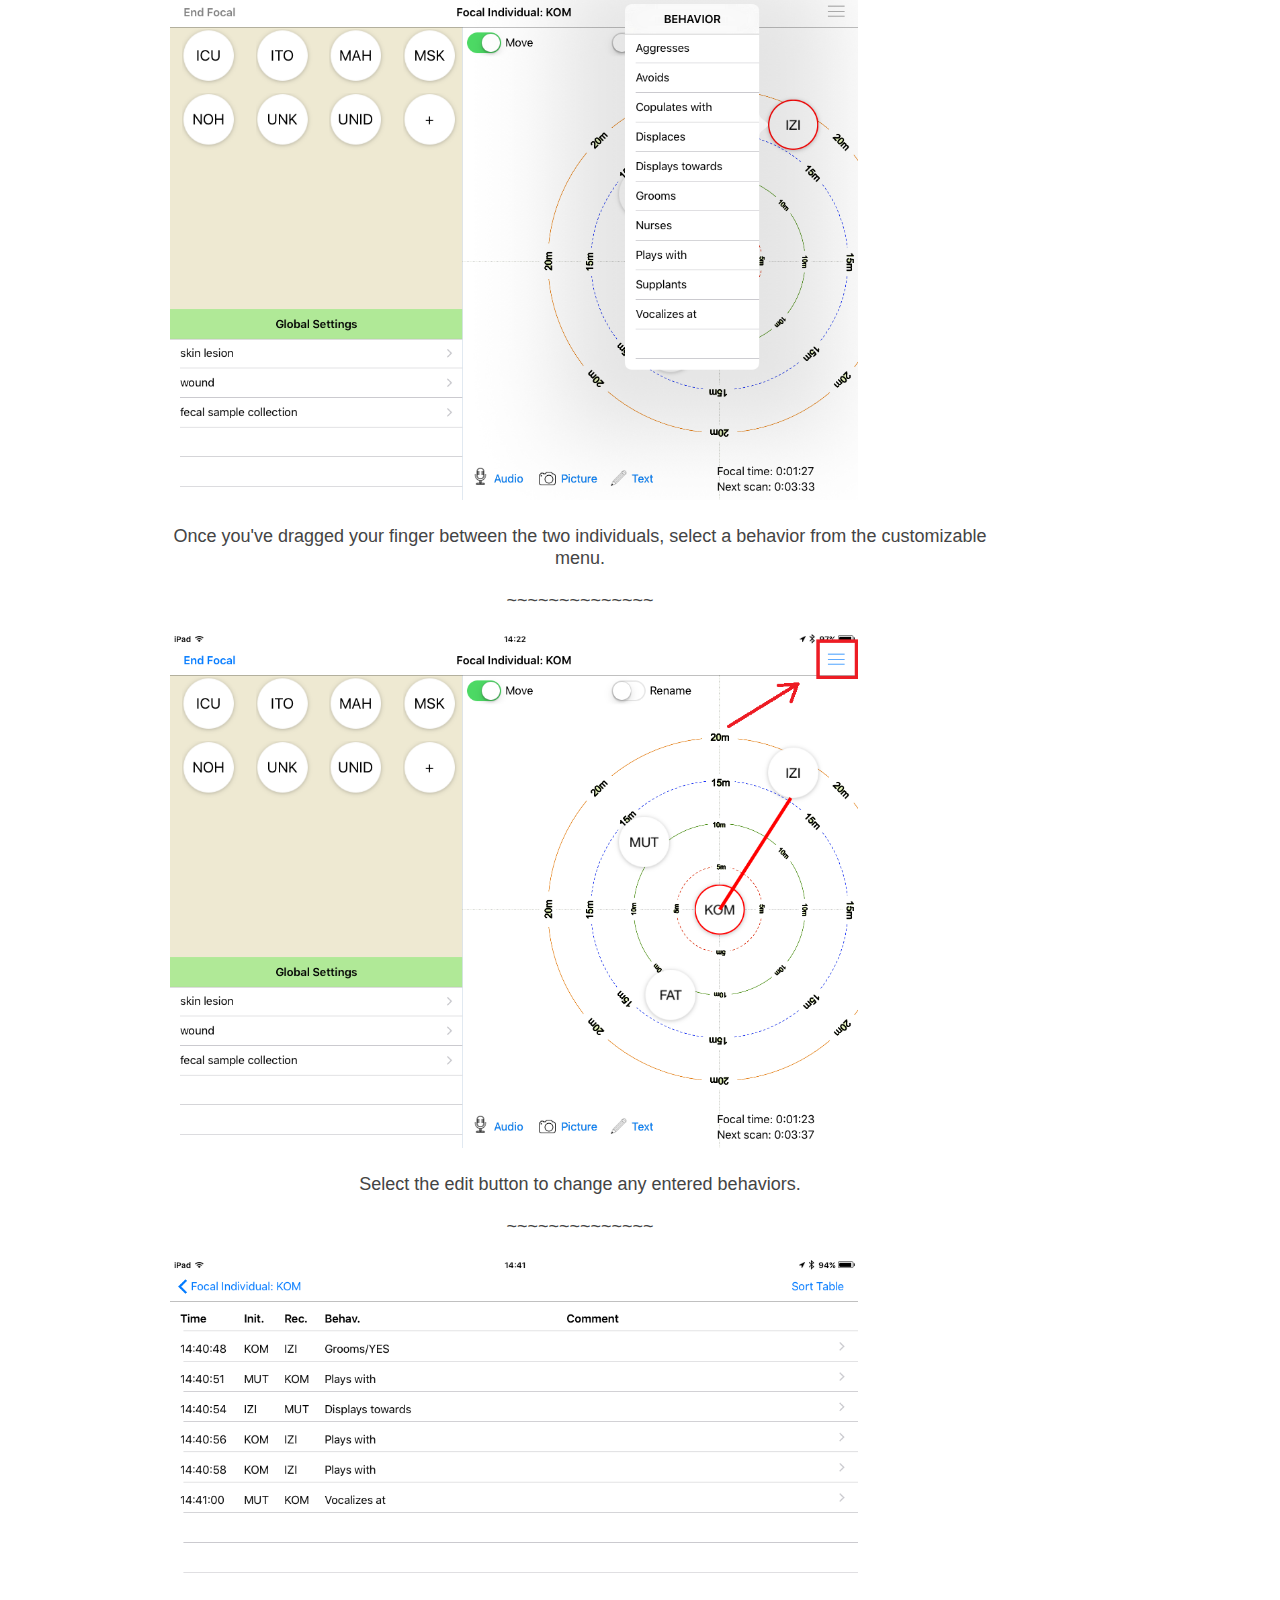
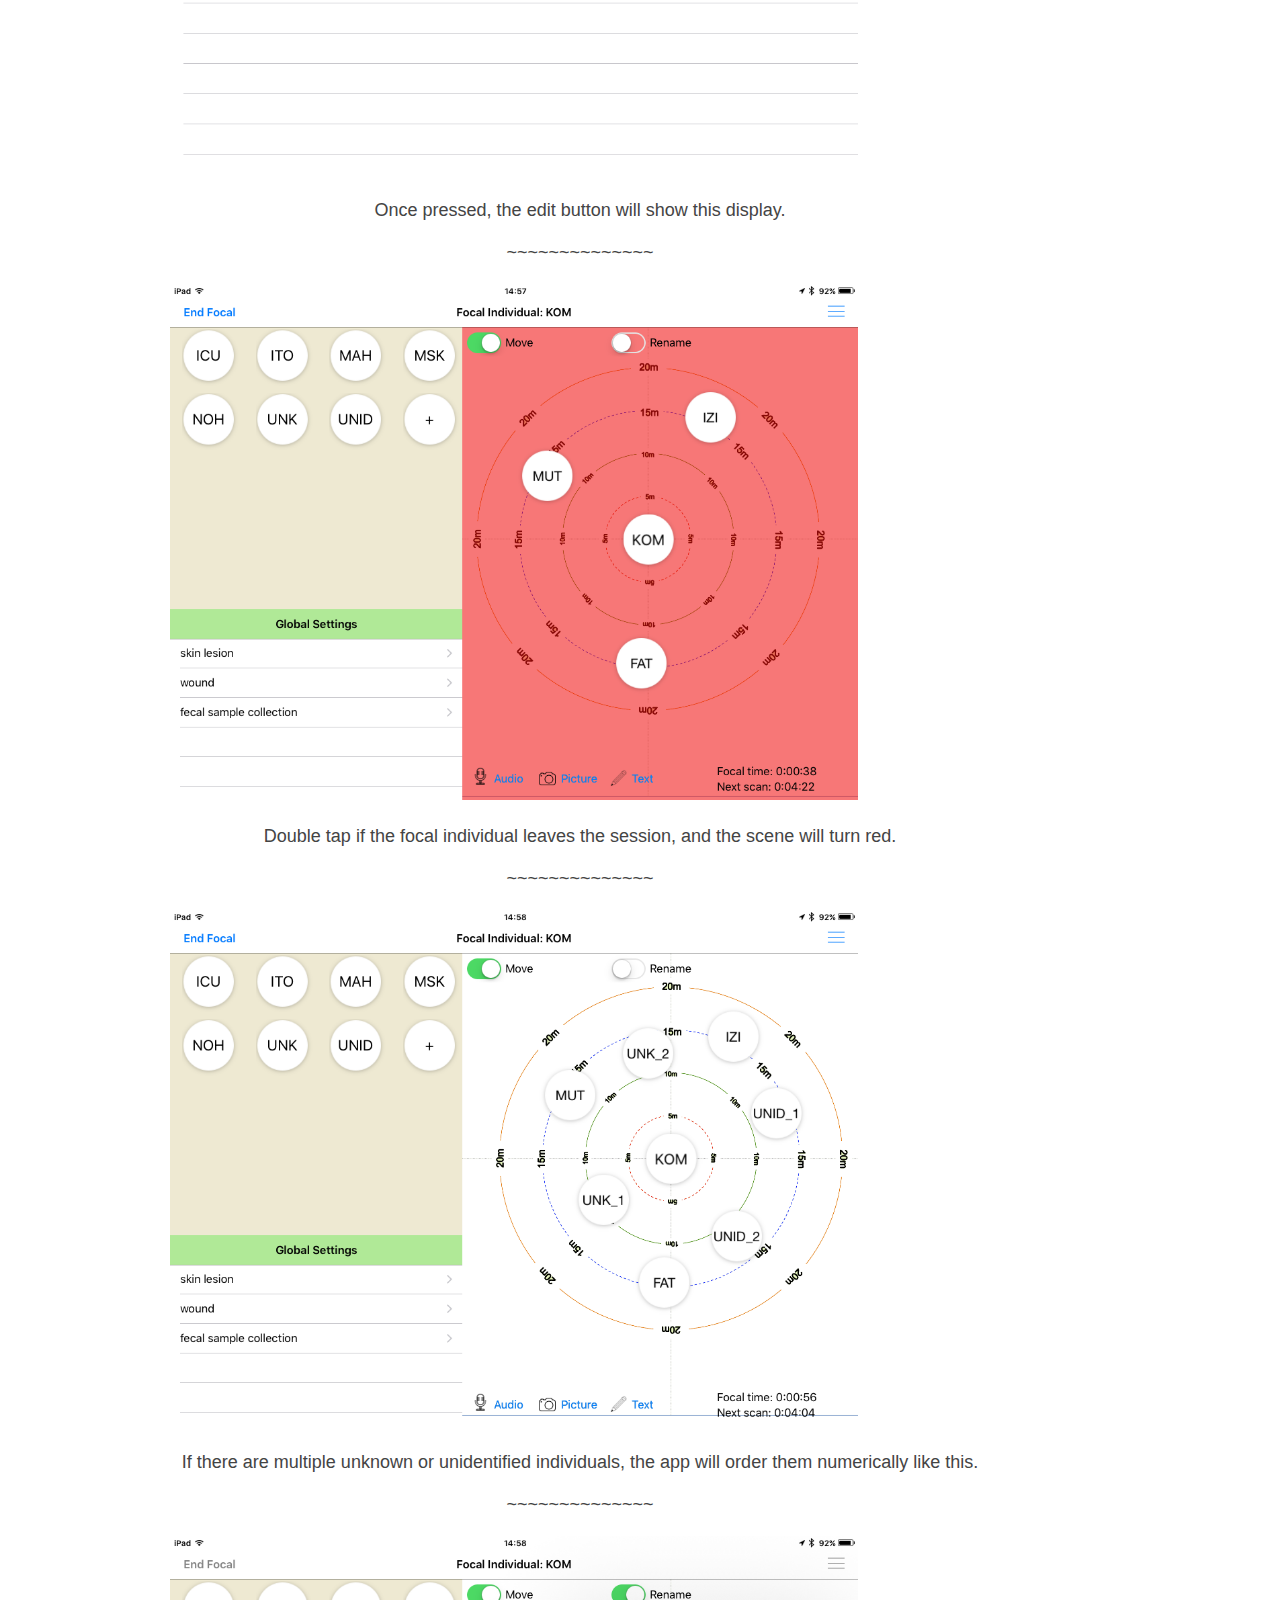
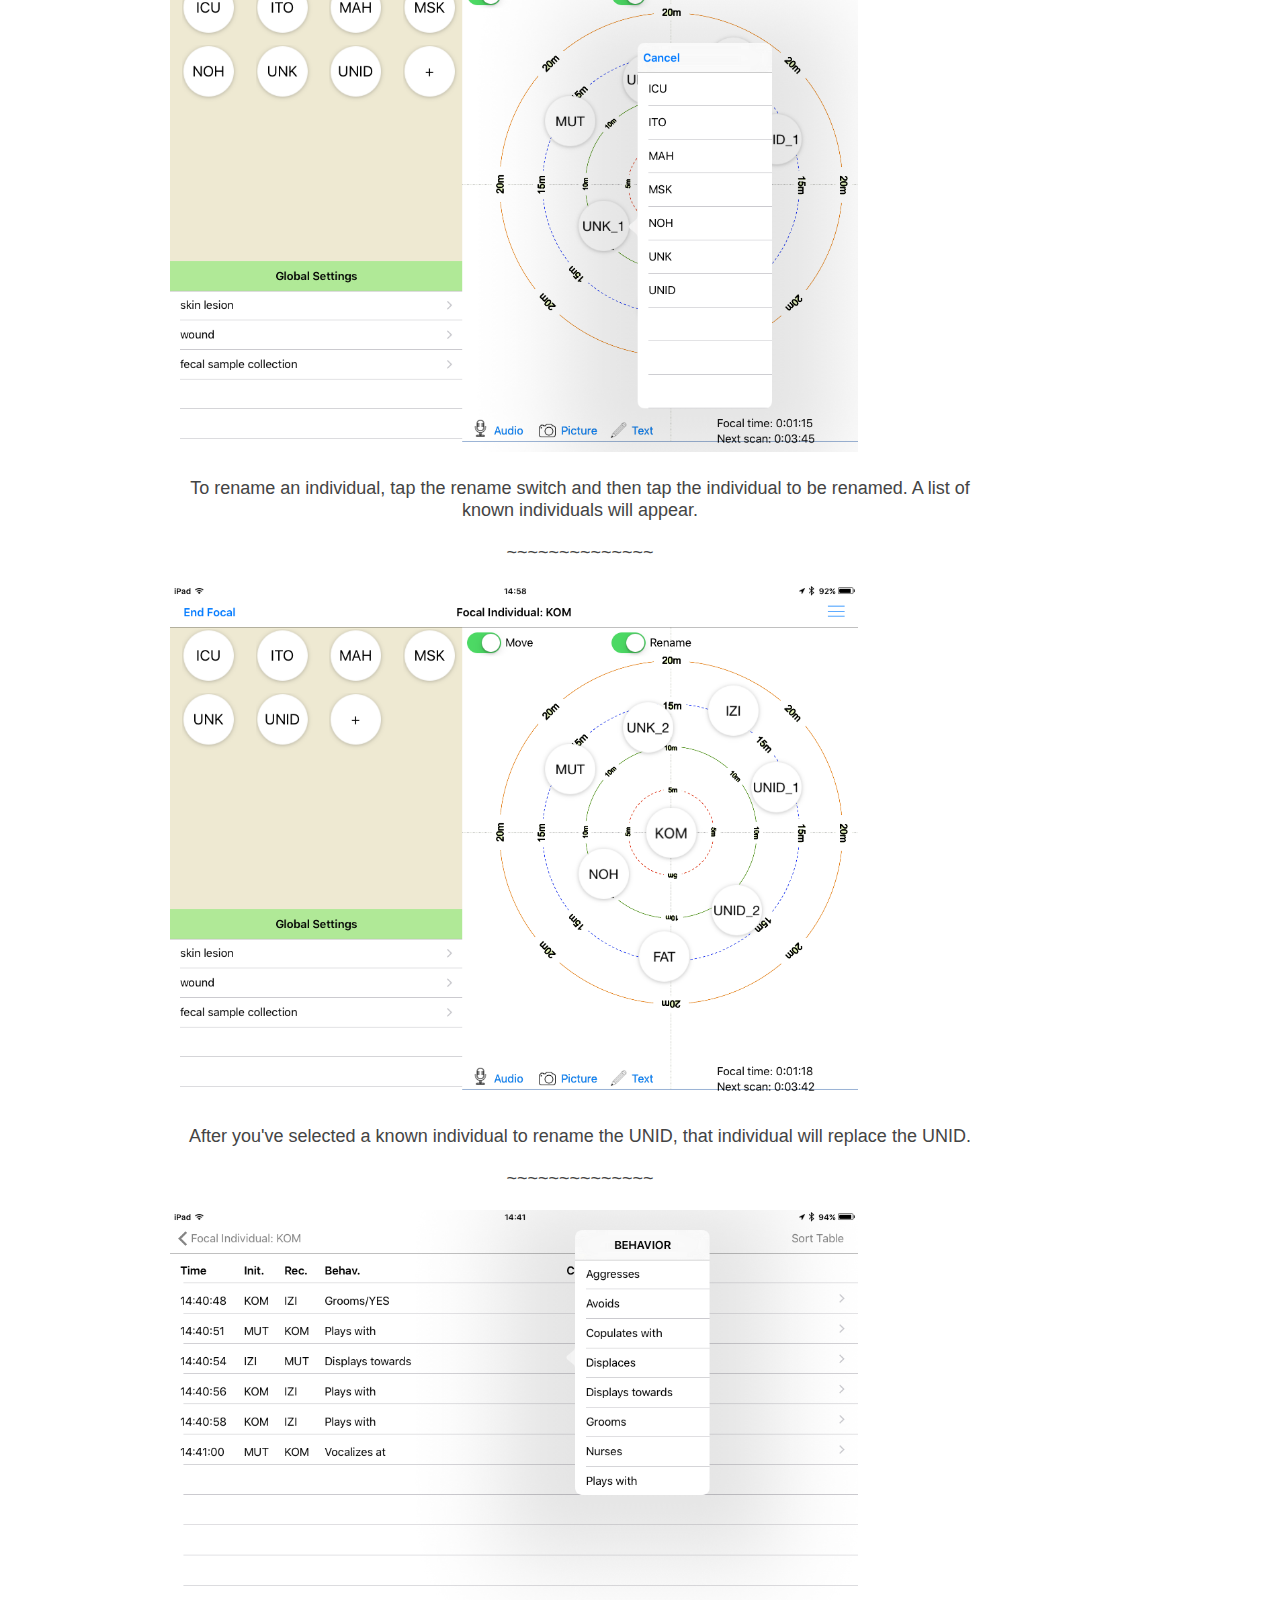
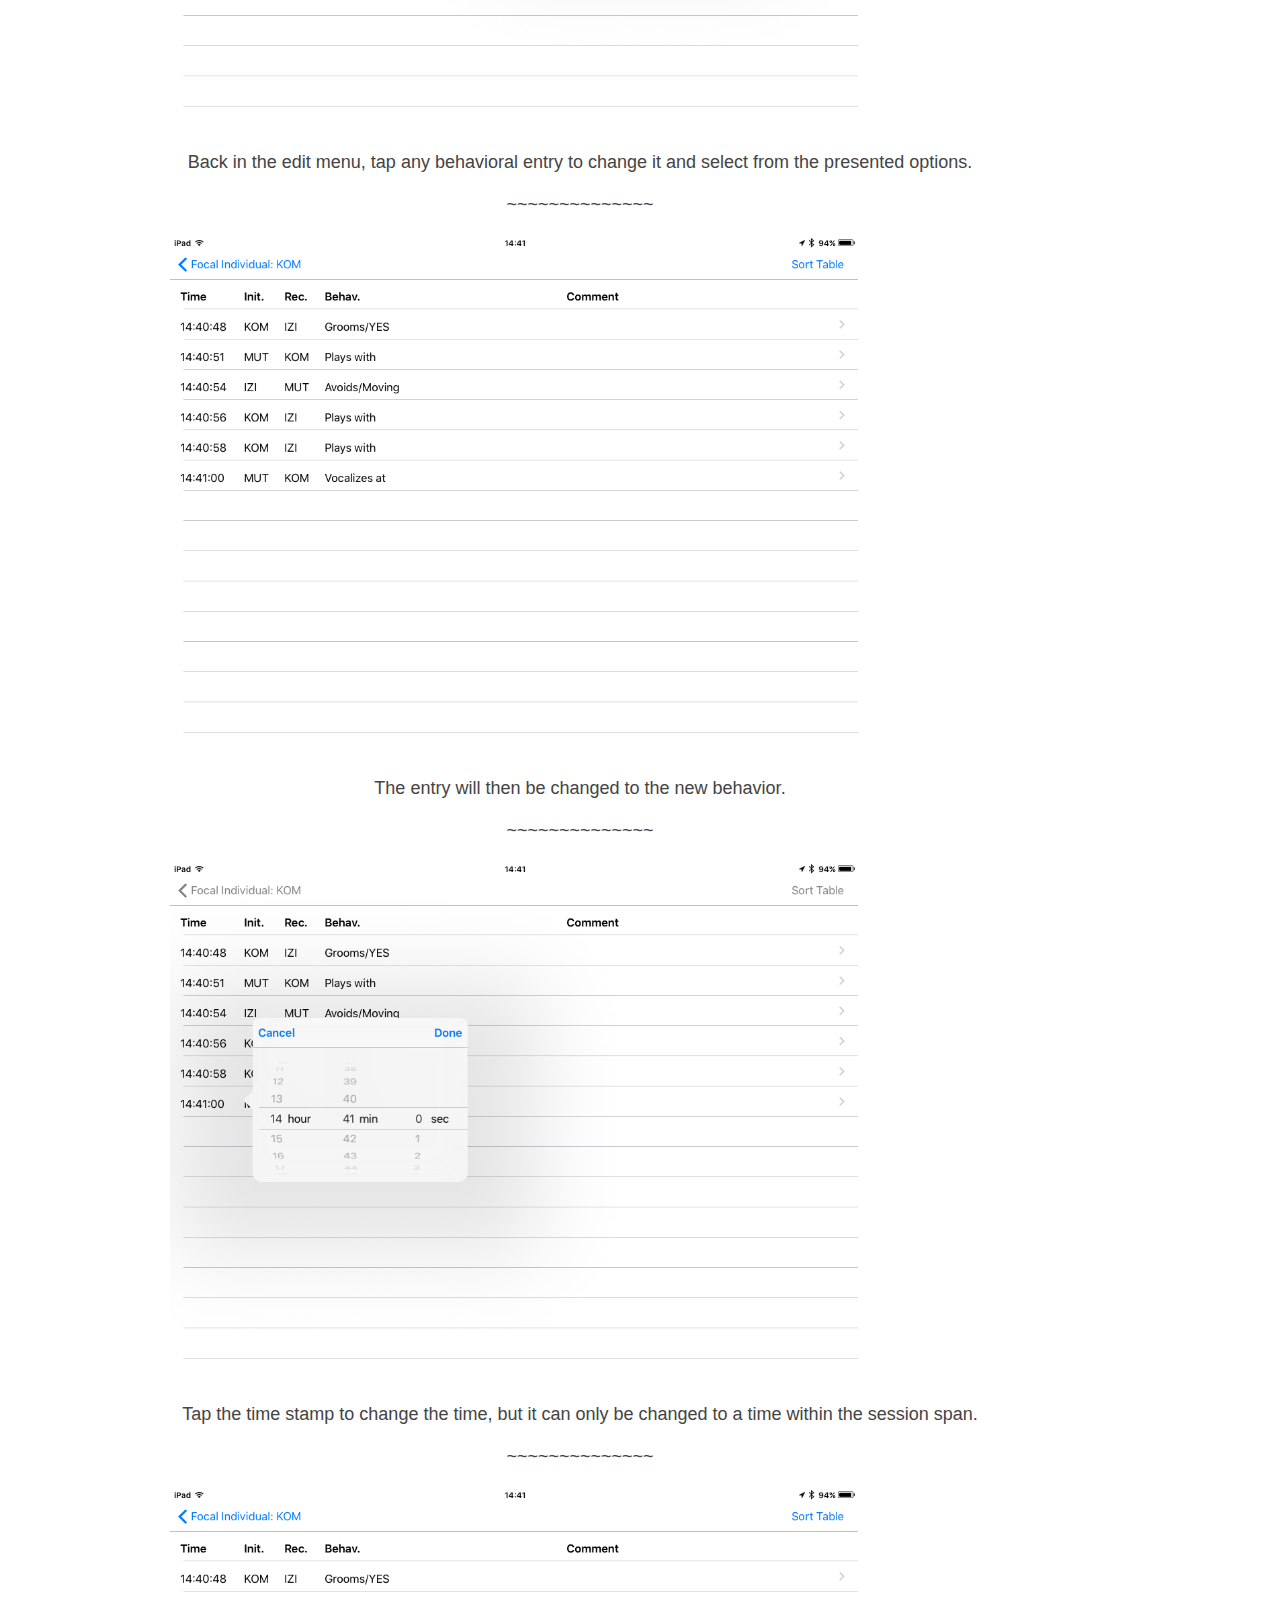
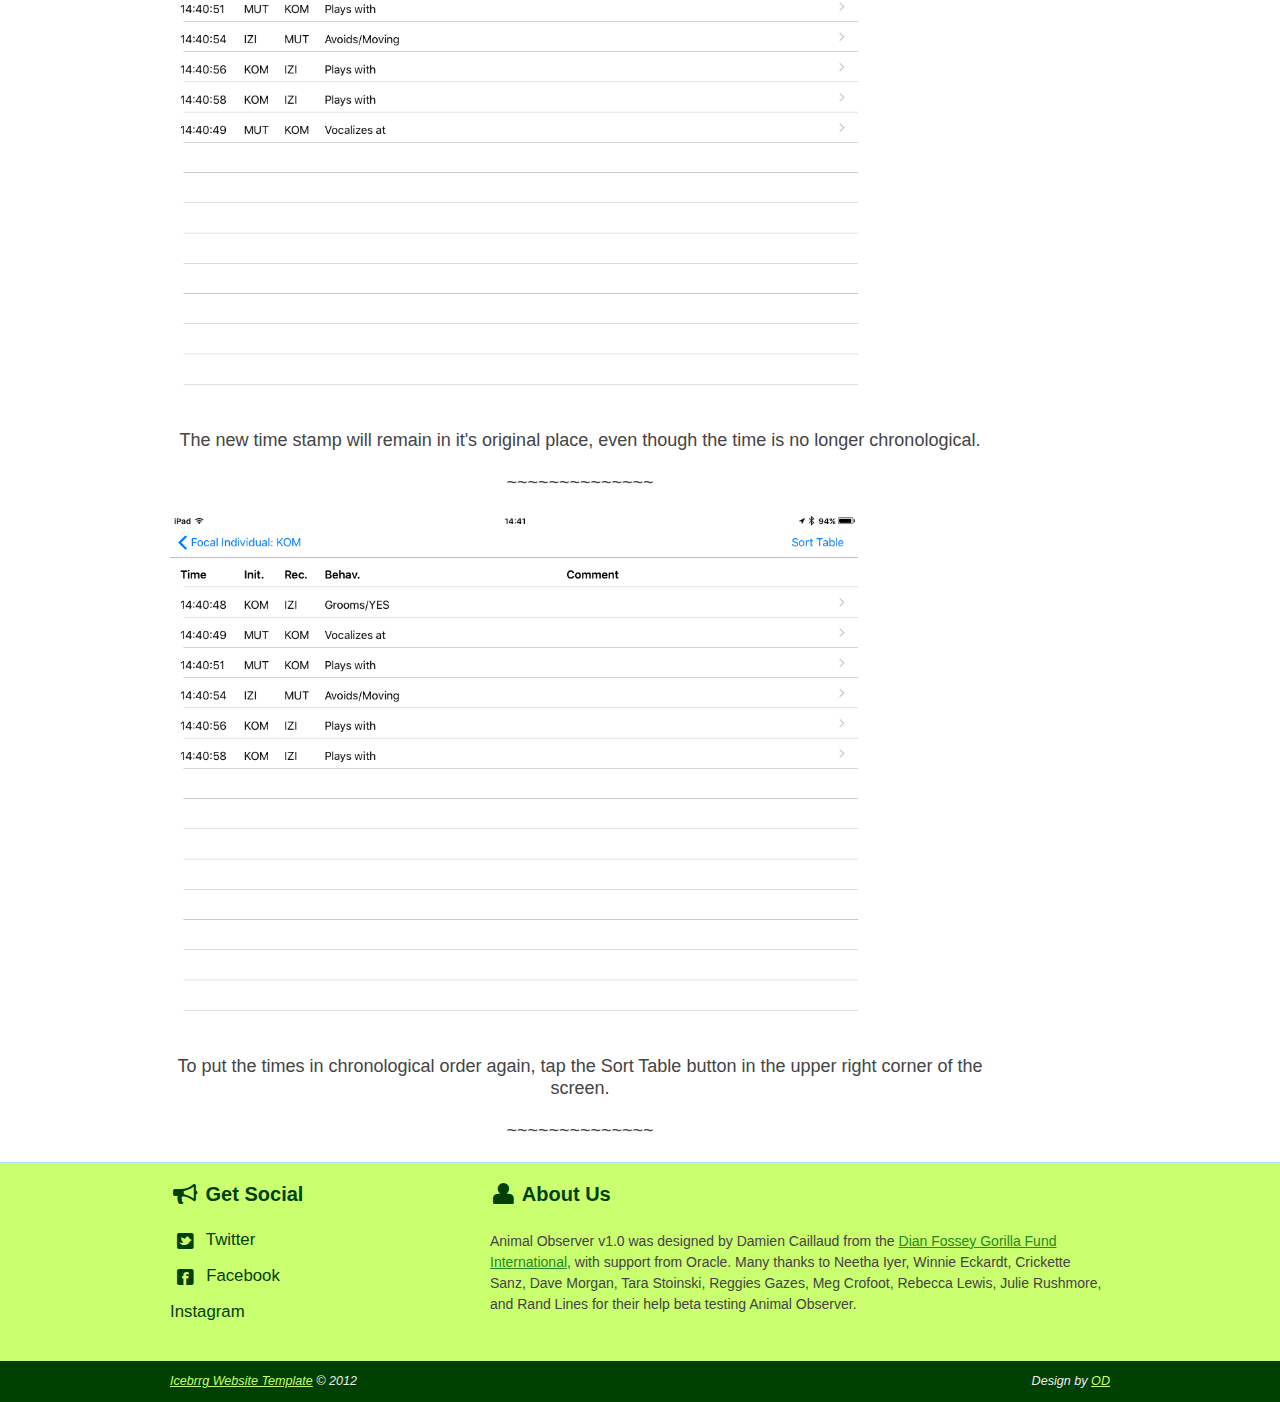
<file: testwebpage2/full-width.html>
<!DOCTYPE html>
<!--[if lt IE 7 ]><html class="ie ie6" lang="en"> <![endif]-->
<!--[if IE 7 ]><html class="ie ie7" lang="en"> <![endif]-->
<!--[if IE 8 ]><html class="ie ie8" lang="en"> <![endif]-->
<!--[if (gte IE 9)|!(IE)]><!--><html lang="en"> <!--<![endif]-->
<head>

	<!-- Basic Page Needs
  ================================================== -->
	<meta charset="utf-8">
	<title>How to Use | Animal Observer by DFGFI</title>
	<meta name="description" content="">
	<meta name="author" content="">

	<!-- Mobile Specific Metas
  ================================================== -->
	<meta name="viewport" content="width=device-width, initial-scale=1, maximum-scale=1">

	<!-- CSS
  ================================================== -->
	<link rel="stylesheet" href="stylesheets/base.css">
	<link rel="stylesheet" href="stylesheets/skeleton.css">
	<link rel="stylesheet" href="stylesheets/layout.css">
    <link rel="stylesheet" href="stylesheets/flexslider.css">
    <link rel="stylesheet" href="stylesheets/prettyPhoto.css">
    
    <!-- CSS
  ================================================== -->
 	<script src="http://ajax.googleapis.com/ajax/libs/jquery/1.8.0/jquery.min.js"></script>
    <script src="js/jquery.flexslider-min.js"></script>
    <script src="js/scripts.js"></script>

	<!--[if lt IE 9]>
		<script src="http://html5shim.googlecode.com/svn/trunk/html5.js"></script>
	<![endif]-->

	<!-- Favicons
	================================================== -->
	<link rel="shortcut icon" href="images/favicon.ico">
	<link rel="apple-touch-icon" href="images/apple-touch-icon.png">
	<link rel="apple-touch-icon" sizes="72x72" href="images/apple-touch-icon-72x72.png">
	<link rel="apple-touch-icon" sizes="114x114" href="images/apple-touch-icon-114x114.png">

</head>
<body>



	<!-- Primary Page Layout
	================================================== -->

	<header id="header" class="site-header" role="banner">
    <div id="header-inner" class="container fourteen columns over">
    <hgroup class="one-third column alpha">
    <h1 id="site-title" class="site-title">
    <a href="index.html" id="logo"><img src="images/DFGFI-images/DFGFI-logo.jpg" alt="DFGFI Logo" height="75" width="75" /></a>
    </h1>
    </hgroup>
    <nav id="main-nav" class="two thirds column omega">
    <ul id="main-nav-menu" class="nav-menu">
    <li id="menu-item-1">
    <a href="index.html">Home</a>
    </li>
    <li id="menu-item-2" class="current">
    <a href="full-width.html">How to Use</a>
    </li>
    <li id="menu-item-3">
    <a href="sidebar-right.html">Current Features</a>
    </li>
    <li id="menu-item-4">
    <a href="sidebar-left.html">Customization</a>
    </li>
    <li id="menu-item-5">
    <a href="contact.html">Contact Us</a>
    </li>
    </ul>
    </nav>
    </div>
    </header>

	<div class="container">
    
        <article class="fourteen columns main-content">
        <h1>How to Use Animal Observer</h1>
        
        <img src="images/images-of-app/session-start-firstpage-black.png" height="531" width="688" class="scale-with-grid">
        
        <p><font size="4"><strong>Animal Observer</strong> is an iPad application specifically developed to help behavioral ecologists collect focal-follow and scan data on social animals. It can also be used to record several types of ad libitum data. <strong>Animal Observer</strong> includes a default data collection protocol and a few gorilla group composition data which you can use to practice and assess if the App meets your needs. Feel free to sample it and test the following features and procedures:</font></p>
        <h2>Getting Started</h2>
<p><font size="4"><ul style="margin-left: 20px; list-style-type:disc">
  <li>Enter your pin code and the app will start a new session. On the first screen you can select session-specific variables<a href="full-width.html#first-page">(x)</a>. The only required variable you must select is the social group<a href="full-width.html#select-group">(x)</a>. All other variables may be customized and are optional. Default variables include the observer name and observer type.</li>
  <li>Select the social group you want to study during the session<a href="full-width.html#session-setup">(x)</a>. More than one group can be studied in the same session, just select each group and make sure a check mark appears by each one. Double tap on the individual’s images to zoom in. Add additional individuals using the + button at the end of the image list.</li>
    <ul style="list-style-type:circle">
    	<li>If there is no image available for an individual, a customizable stock photo will appear and can be changed to an individual picture at any time.</li>
    </ul>
  <li>Tap "Confirm Settings" and the focal settings page will appear. Select an individual, a focal duration and a scan interval for your observation. Enter any focal-specific variable you would like<a href="full-width.html#focal-setup">(x)</a>. The default version only has one such variable (Data usage) but this can be customized to fit anyone’s specific observation needs.</li></ul></font></p>
        <h2>Scan Sampling</h2>
  <p><font size="4"><ul style="margin-left: 20px; list-style-type:disc"><li id="scan-sample">Press "Start Focal" and proceed with the first scan<a href="full-width.html#session-start">(x)</a>. Drag individuals from the left panel (ID bank) to the scene and place them wherever you see them around the focal individual<a href="full-width.html#scan-added">(x)</a>. Tap on the individuals you want to record activities for<a href="full-width.html#scan-focal">(x)</a>. Recorded activities can be customized.
    <ul style="list-style-type:circle">
      <li>To select several individuals at the same time, tap twice on the scene and on the second tap, draw a circle around these individuals.</li>	
      <li>The x,y position of each individual is recorded at the end of the scan. If Map Mode is off, the focal individual has the coordinates {0,0} and the other individuals' coordinates are expressed in meters in relation to the focal individual. If Map Mode is on, the origin of the coordinate system is the lower left corner of the background map. Read more about <a href="sidebar-right.html#map-mode">Map Mode</a> in the Current Features section.
    </ul>
  </li>
  <li>Enter scan-specific variables on the bottom left panel and finish your scan. Scan-specific variables can be customized<a href="full-width.html#session-scan">(x)</a>. If Use Compass is on, you can then enter the bearing of the focal individual. Read more about <a href="sidebar-right.html#use-compass">Use Compass</a> in the Current Features section.</li></ul></font></p>
        <h2>Focal Sampling</h2>
  <p><font size="4"><ul style="margin-left: 20px; list-style-type:disc"><li id="focal-sample">During the interval between scans, you can enter social behavior data and move individuals on the scene. The movements are not recorded until the moment of the scan, and the location of each individual on the scene is only a tool to help with animal identification and to prepare the next scan.
    <ul style="list-style-type:circle">
    	<li>To enter social interaction data, lock the "move" switch and drag your finger between two individuals<a href="full-width.html#focal-drag">(x)</a>. If the behavioral is directional (e.g. grooming, dominance interactions), make sure you drag from the actor to the subject<a href="full-width.html#focal-name">(x)</a>. This type of data can be useful for dyadic interaction studies, for example aggression landscapes or avoidance patterns.</li>
    	<li>To enter individual-specific data, double tap on an individual and follow the list of options. Such data may include self-directed behaviors (self-grooming and self-playing) or information such as health data.</li>
    	<li>Dyadic interaction data and individual-specific data can be edited by tapping on the edit button at the top right corner of the screen<a href="full-width.html#specify-edit">(x)</a>. Comments can then be added to specific behaviors<a href="full-width.html#recorded-behav">(x)</a>.</li>
    	<li>All three types of pop-up menus (dyadic interaction, individual activities recorded during scans and individual-specific data) can be customized with your unique variables.</li>
    </ul>
    <li>At this time you can also enter any <a href="sidebar-right.html#global-settings">Global Settings</a>, which can be read more about in the Current Features section.</li>
  </li></ul></font></p>
        <h2>Relevant Details</h2>
 <p><font size="4"><ul style="margin-left: 20px; list-style-type:disc"><li>If your focal animal disappears, just tap the scene with two fingers. The scene will turn red and the time stamp and GPS location will be recorded. Tap again with two fingers when the animal is back in view<a href="full-width.html#double-tap">(x)</a>. This feature can be customized to signify something other than when an animal leaves the scene as well. A customizable note is saved each time you use the two-finger tap gesture. If an individual that is not the focal leaves the scene, the individual can be returned to the ID bank by dragging and dropping their icon to the bank. Read more about <a href="sidebar-right.html#gps">GPS</a> in the Current Features section.</li>
  <li>If unknown or unidentified individuals are at the scene, they can be represented by the UNK and UNID icons from the ID bank. Each addition of UNK or UNID results with the icons being subscripted with numbers<a href="full-width.html#unk-unid">(x)</a>. If a previously UNK or UNID individual is recognized, click the Rename button and tap the newly identified UNID/UNK for a list of known individuals to choose from<a href="full-width.html#rename-unid">(x)</a>. The identified individual will then take the place of the UNID<a href="full-width.html#unid-renamed">(x)</a>. Incorrectly identified individuals can be renamed in the same way.</li>
  <li>If an individual, behavior, or time stamp is incorrectly recorded, the entry can be changed by tapping on the specific mistake entry and modifying it to the correct information<a href="full-width.html#table-change">(x)</a>. This method only works on the entry selected and will not affect the other data entries<a href="full-width.html#table-changed">(x)</a>. The time stamp can only be changed to a time within the scan period; the app will reject any time before or after the selected interval<a href="full-width.html#change-time">(x)</a>. If the time stamp is changed, the entry will remain in its previous chronological place<a href="full-width.html#time-changed">(x)</a>. It can be sorted into the correct chronological place by tapping the Sort Table button<a href="full-width.html#time-sorted">(x)</a>.</li>
</ul></font></p>
	<h2>Tutorial Images</h2>
        <img src="images/images-of-app/app-first-page.PNG" id="first-page" height="531" width="688" class="scale-with-grid">
        <p><center><font size="4">The is the opening page of the app, where you can select your specific variables.</font></center></p>
        <p><center><font size="4">~~~~~~~~~~~~~~</font></center></p>
        <img src="images/images-of-app/select-group-id.PNG" id="select-group" height="531" width="688" class="scale-with-grid">
        <p><center><font size="4">Select one or multiple groups to observe in your session.</font></center></p>
        <p><center><font size="4">~~~~~~~~~~~~~~</font></center></p>
        <img src="images/images-of-app/session-setup.PNG" id="session-setup" height="531" width="688" class="scale-with-grid">
        <p><center><font size="4">Once selected, the app will display your groups and scan settings.</font></center></p>
        <p><center><font size="4">~~~~~~~~~~~~~~</font></center></p>
        <img src="images/images-of-app/focal-setup.PNG" id="focal-setup" height="531" width="688" class="scale-with-grid">
        <p><center><font size="4">Specify your focal specific variables, such as scan individual, focal duration, and focal individual.</font></center></p>
        <p><center><font size="4">~~~~~~~~~~~~~~</font></center></p>
        <img src="images/images-of-app/session-start-firstpage.PNG" id="session-start" height="531" width="688" class="scale-with-grid">
        <p><center><font size="4">Once your scan has begun, this screen will display.</font></center></p>
        <p><center><font size="4">~~~~~~~~~~~~~~</font></center></p>
        <img src="images/images-of-app/scan-added-indivs.png" id="scan-added" height="531" width="688" class="scale-with-grid">
        <p><center><font size="4">Add individuals to the session by dragging them from the ID bank to the scene.</font></center></p>
        <p><center><font size="4">~~~~~~~~~~~~~~</font></center></p>
        <img src="images/images-of-app/scan-focal-activity.PNG" id="scan-focal" height="531" width="688" class="scale-with-grid">
        <p><center><font size="4">Tap on an individual to add a behavior.</font></center></p>
        <p><center><font size="4">~~~~~~~~~~~~~~</font></center></p>
        <img src="images/images-of-app/session-scanvariables.PNG" id="session-scan" height="531" width="688" class="scale-with-grid">
        <p><center><font size="4">Select your scan variables from the scan settings menu.</font></center></p>
        <p><center><font size="4">~~~~~~~~~~~~~~</font></center></p>
        <img src="images/images-of-app/focal-drag-line-dyadicindivs.PNG" id="focal-drag" height="531" width="688" class="scale-with-grid">
        <p><center><font size="4">To show behaviors between individuals, drag your finger from the actor to the recipient.</font></center></p>
        <p><center><font size="4">~~~~~~~~~~~~~~</font></center></p>
        <img src="images/images-of-app/focal-name-behavior-dyadicindivs.PNG" id="focal-name" height="531" width="688" class="scale-with-grid">
        <p><center><font size="4">Once you've dragged your finger between the two individuals, select a behavior from the customizable menu.</font></center></p>
        <p><center><font size="4">~~~~~~~~~~~~~~</font></center></p>
        <img src="images/images-of-app/specify-edit-button.PNG" id="specify-edit" height="531" width="688" class="scale-with-grid">
        <p><center><font size="4">Select the edit button to change any entered behaviors.</font></center></p>
        <p><center><font size="4">~~~~~~~~~~~~~~</font></center></p>
        <img src="images/images-of-app/recorded-behav-table.PNG" id="recorded-behav" height="531" width="688" class="scale-with-grid">
        <p><center><font size="4">Once pressed, the edit button will show this display.</font></center></p>
        <p><center><font size="4">~~~~~~~~~~~~~~</font></center></p>
        <img src="images/images-of-app/double-tap-indiv-gone.PNG" id="double-tap" height="531" width="688" class="scale-with-grid">
        <p><center><font size="4">Double tap if the focal individual leaves the session, and the scene will turn red.</font></center></p>
        <p><center><font size="4">~~~~~~~~~~~~~~</font></center></p>
        <img src="images/images-of-app/unk-unid-indivs.PNG" id="unk-unid" height="531" width="688" class="scale-with-grid">
        <p><center><font size="4">If there are multiple unknown or unidentified individuals, the app will order them numerically like this.</font></center></p>
        <p><center><font size="4">~~~~~~~~~~~~~~</font></center></p>
        <img src="images/images-of-app/rename-unid.PNG" id="rename-unid" height="531" width="688" class="scale-with-grid">
        <p><center><font size="4">To rename an individual, tap the rename switch and then tap the individual to be renamed. A list of known individuals will appear.</font></center></p>
        <p><center><font size="4">~~~~~~~~~~~~~~</font></center></p>
        <img src="images/images-of-app/unid-renamed.PNG" id="unid-renamed" height="531" width="688" class="scale-with-grid">
        <p><center><font size="4">After you've selected a known individual to rename the UNID, that individual will replace the UNID.</font></center></p>
        <p><center><font size="4">~~~~~~~~~~~~~~</font></center></p>
        <img src="images/images-of-app/recorded-behav-table-change-behav.PNG" id="table-change" height="531" width="688" class="scale-with-grid">
        <p><center><font size="4">Back in the edit menu, tap any behavioral entry to change it and select from the presented options.</font></center></p>
        <p><center><font size="4">~~~~~~~~~~~~~~</font></center></p>
        <img src="images/images-of-app/recorded-behav-table-changed.PNG" id="table-changed" height="531" width="688" class="scale-with-grid">
        <p><center><font size="4">The entry will then be changed to the new behavior.</font></center></p>
        <p><center><font size="4">~~~~~~~~~~~~~~</font></center></p>
        <img src="images/images-of-app/behav-table-change-time.PNG" id="change-time" height="531" width="688" class="scale-with-grid">
        <p><center><font size="4">Tap the time stamp to change the time, but it can only be changed to a time within the session span.</font></center></p>
        <p><center><font size="4">~~~~~~~~~~~~~~</font></center></p>
        <img src="images/images-of-app/behav-table-time-changed.PNG" id="time-changed" height="531" width="688" class="scale-with-grid">
        <p><center><font size="4">The new time stamp will remain in it's original place, even though the time is no longer chronological.</font></center></p>
        <p><center><font size="4">~~~~~~~~~~~~~~</font></center></p>
        <img src="images/images-of-app/behav-table-time-sorted.PNG" id="time-sorted" height="531" width="688" class="scale-with-grid">
        <p><center><font size="4">To put the times in chronological order again, tap the Sort Table button in the upper right corner of the screen.</font></center></p>
        <p><center><font size="4">~~~~~~~~~~~~~~</font></center></p>
        
        </article>
        <!-- End main Content -->
      
    
    </div>

<footer>

<div class="footer-inner container">


<div class="social footer-columns one-third column">
<h2><i class="icon-bullhorn icon-large"></i> Get Social</h2>
<ul>
<li><a href="https://twitter.com/SavingGorillas?ref_src=twsrc%5Egoogle%7Ctwcamp%5Eserp%7Ctwgr%5Eauthor"><i class="icon-twitter-sign icon-large"></i> Twitter</a></li>
<li><a href="https://www.facebook.com/savinggorillas/"><i class="icon-facebook-sign icon-large"></i> Facebook</a></li>
<li><a href="https://www.instagram.com/savinggorillas/"><i class="fa fa-instagram" aria-hidden="true"></i> Instagram</a></li>
</ul>
</div>

<div class="footer-columns two-thirds column">
<h2><i class="icon-user icon-large"></i> About Us</h2>
<p>Animal Observer v1.0 was designed by Damien Caillaud from the <a href="https://gorillafund.org/">Dian Fossey Gorilla Fund International</a>, with support from Oracle. Many thanks to Neetha Iyer, Winnie Eckardt, Crickette Sanz, Dave Morgan, Tara Stoinski, Reggies Gazes, Meg Crofoot, Rebecca Lewis, Julie Rushmore, and Rand Lines for their help beta testing Animal Observer.</p>
</div>

</div>

<div id="footer-base">
<div class="container">
<div class="eight columns">
<a href="http://www.opendesigns.org/design/icebrrrg/">Icebrrg Website Template</a> &copy; 2012
</div>

<div class="eight columns far-edge">
Design by <a href="http://www.opendesigns.org">OD</a>
</div>
</div>
</div>

</footer>

<!-- End Document
================================================== -->

<script src="js/jquery.prettyPhoto.js"></script>
</body>
</html>
</file>
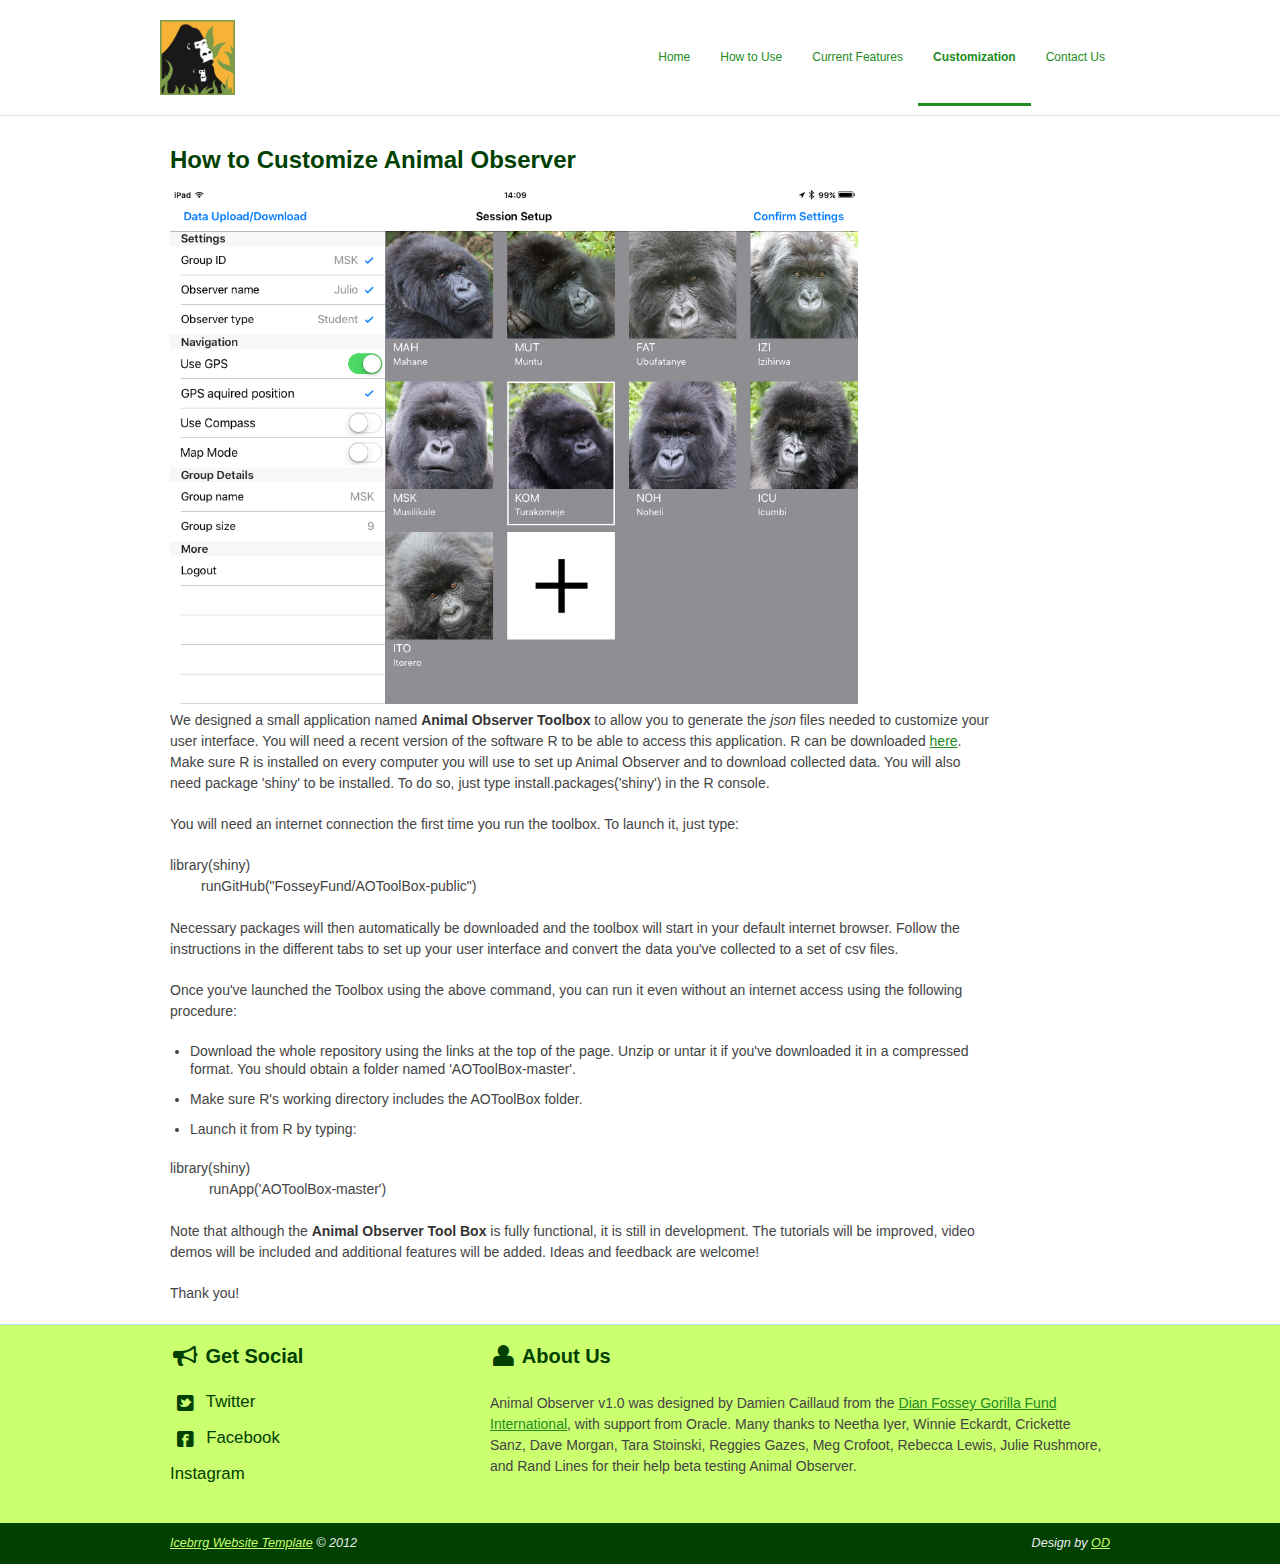
<file: testwebpage2/sidebar-left.html>
<!DOCTYPE html>
<!--[if lt IE 7 ]><html class="ie ie6" lang="en"> <![endif]-->
<!--[if IE 7 ]><html class="ie ie7" lang="en"> <![endif]-->
<!--[if IE 8 ]><html class="ie ie8" lang="en"> <![endif]-->
<!--[if (gte IE 9)|!(IE)]><!--><html lang="en"> <!--<![endif]-->
<head>

	<!-- Basic Page Needs
  ================================================== -->
	<meta charset="utf-8">
	<title>How to Customize Animal Observer | Animal Observer by DFGFI</title>
	<meta name="description" content="">
	<meta name="author" content="">

	<!-- Mobile Specific Metas
  ================================================== -->
	<meta name="viewport" content="width=device-width, initial-scale=1, maximum-scale=1">

	<!-- CSS
  ================================================== -->
	<link rel="stylesheet" href="stylesheets/base.css">
	<link rel="stylesheet" href="stylesheets/skeleton.css">
	<link rel="stylesheet" href="stylesheets/layout.css">
    <link rel="stylesheet" href="stylesheets/flexslider.css">
    <link rel="stylesheet" href="stylesheets/prettyPhoto.css">
    
    <!-- CSS
  ================================================== -->
 	<script src="http://ajax.googleapis.com/ajax/libs/jquery/1.8.0/jquery.min.js"></script>
    <script src="js/jquery.flexslider-min.js"></script>
    <script src="js/scripts.js"></script>

	<!--[if lt IE 9]>
		<script src="http://html5shim.googlecode.com/svn/trunk/html5.js"></script>
	<![endif]-->

	<!-- Favicons
	================================================== -->
	<link rel="shortcut icon" href="images/favicon.ico">
	<link rel="apple-touch-icon" href="images/apple-touch-icon.png">
	<link rel="apple-touch-icon" sizes="72x72" href="images/apple-touch-icon-72x72.png">
	<link rel="apple-touch-icon" sizes="114x114" href="images/apple-touch-icon-114x114.png">

</head>
<body>



	<!-- Primary Page Layout
	================================================== -->

	<header id="header" class="site-header" role="banner">
    <div id="header-inner" class="container fourteen columns over">
    <hgroup class="one-third column alpha">
    <h1 id="site-title" class="site-title">
    <a href="index.html" id="logo"><img src="images/DFGFI-images/DFGFI-logo.jpg" alt="DFGFI Logo" height="75" width="75" /></a>
    </h1>
    </hgroup>
    <nav id="main-nav" class="two thirds column omega">
    <ul id="main-nav-menu" class="nav-menu">
    <li id="menu-item-1">
    <a href="index.html">Home</a>
    </li>
    <li id="menu-item-2">
    <a href="full-width.html">How to Use</a>
    </li>
    <li id="menu-item-3">
    <a href="sidebar-right.html">Current Features</a>
    </li>
    <li id="menu-item-4" class="current">
    <a href="sidebar-left.html">Customization</a>
    </li>
    <li id="menu-item-5">
    <a href="contact.html">Contact Us</a>
    </li>
    </ul>
    </nav>
    </div>
    </header>

	<div class="container">
   
        <article class="fourteen columns main-content">
        <h1>How to Customize Animal Observer</h1>
        
        <img src="images/images-of-app/session-setup.PNG" height="531" width="688" class="scale-with-grid">
        
        <p>We designed a small application named <strong>Animal Observer Toolbox</strong> to allow you to generate the <em>json</em> files needed to customize your user interface. You will need a recent version of the software R to be able to access this application. R can be downloaded <a href="https://cran.r-project.org/">here</a>. Make sure R is installed on every computer you will use to set up Animal Observer and to download collected data. You will also need package 'shiny' to be installed. To do so, just type <code>install.packages('shiny')</code> in the R console.</p>
        <p>You will need an internet connection the first time you run the toolbox. To launch it, just type:</p>
        <pre><code>library(shiny)
        runGitHub("FosseyFund/AOToolBox-public")
        </code></pre>

        <p>Necessary packages will then automatically be downloaded and the toolbox will start in your default internet browser. Follow the instructions in the different tabs to set up your user interface and convert the data you've collected to a set of csv files.</p>

        <p>Once you've launched the Toolbox using the above command, you can run it even without an internet access using the following procedure:</p>
       
        <ul style="margin-left: 20px; list-style-type:disc">
          <li>Download the whole repository using the links at the top of the page. Unzip or untar it if you've downloaded it in a compressed format. You should obtain a folder named 'AOToolBox-master'.</li>
          <li>Make sure R's working directory includes the AOToolBox folder.</li>
          <li>Launch it from R by typing:</li>
        </ul>

          <pre><code>library(shiny)
          runApp('AOToolBox-master')
          </code></pre>

        <p>Note that although the <strong>Animal Observer Tool Box</strong> is fully functional, it is still in development. The tutorials will be improved, video demos will be included and additional features will be added. Ideas and feedback are welcome!</p>

        <p>Thank you!</p>
        </article>
        <!-- End main Content -->
      
    
    </div>

<footer>

<div class="footer-inner container">


<div class="social footer-columns one-third column">
<h2><i class="icon-bullhorn icon-large"></i> Get Social</h2>
<ul>
<li><a href="https://twitter.com/SavingGorillas?ref_src=twsrc%5Egoogle%7Ctwcamp%5Eserp%7Ctwgr%5Eauthor"><i class="icon-twitter-sign icon-large"></i> Twitter</a></li>
<li><a href="https://www.facebook.com/savinggorillas/"><i class="icon-facebook-sign icon-large"></i> Facebook</a></li>
<li><a href="https://www.instagram.com/savinggorillas/"><i class="fa fa-instagram" aria-hidden="true"></i> Instagram</a></li>
</ul>
</div>

<div class="footer-columns two-thirds column">
<h2><i class="icon-user icon-large"></i> About Us</h2>
<p>Animal Observer v1.0 was designed by Damien Caillaud from the <a href="https://gorillafund.org/">Dian Fossey Gorilla Fund International</a>, with support from Oracle. Many thanks to Neetha Iyer, Winnie Eckardt, Crickette Sanz, Dave Morgan, Tara Stoinski, Reggies Gazes, Meg Crofoot, Rebecca Lewis, Julie Rushmore, and Rand Lines for their help beta testing Animal Observer.</p>
</div>

</div>

<div id="footer-base">
<div class="container">
<div class="eight columns">
<a href="http://www.opendesigns.org/design/icebrrrg/">Icebrrg Website Template</a> &copy; 2012
</div>

<div class="eight columns far-edge">
Design by <a href="http://www.opendesigns.org">OD</a>
</div>
</div>
</div>

</footer>

<!-- End Document
================================================== -->

<script src="js/jquery.prettyPhoto.js"></script>
</body>
</html>
</file>
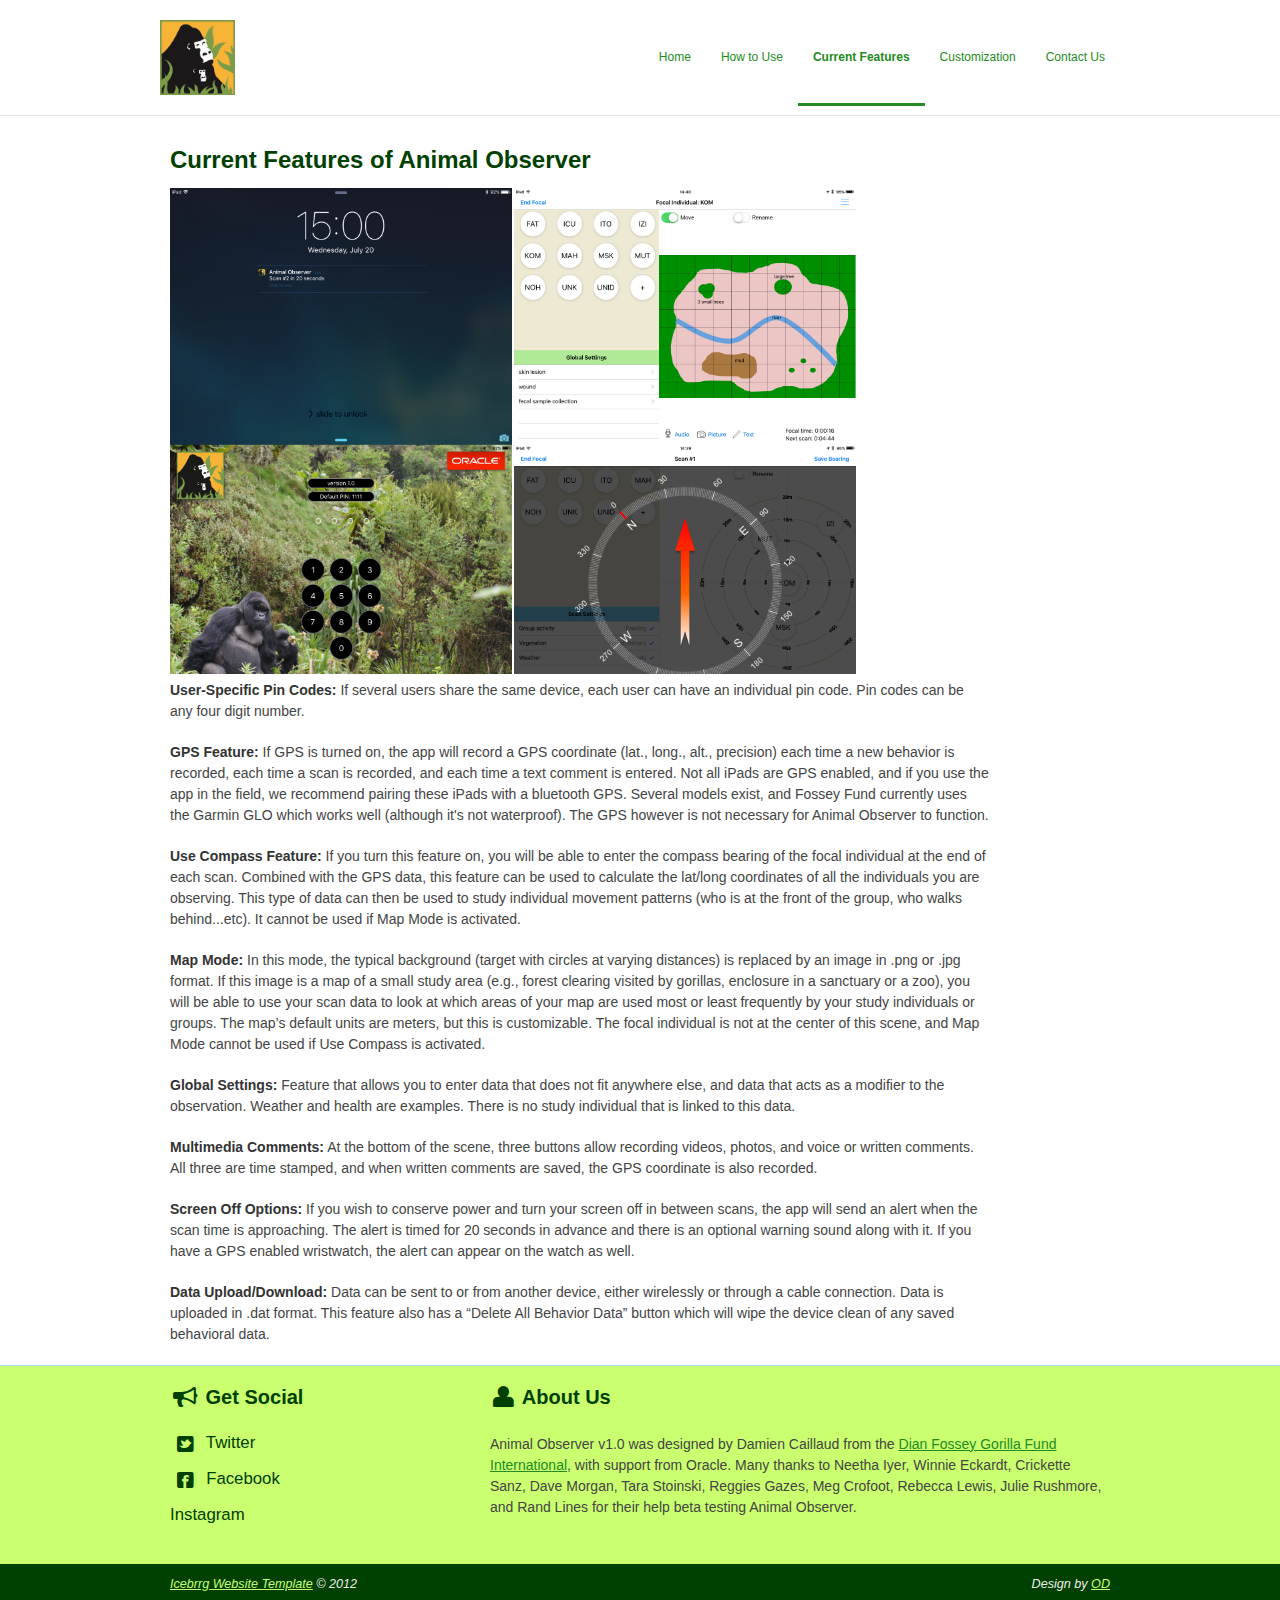
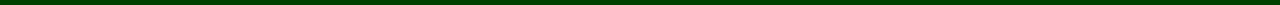
<file: testwebpage2/sidebar-right.html>
<!DOCTYPE html>
<!--[if lt IE 7 ]><html class="ie ie6" lang="en"> <![endif]-->
<!--[if IE 7 ]><html class="ie ie7" lang="en"> <![endif]-->
<!--[if IE 8 ]><html class="ie ie8" lang="en"> <![endif]-->
<!--[if (gte IE 9)|!(IE)]><!--><html lang="en"> <!--<![endif]-->
<head>

	<!-- Basic Page Needs
  ================================================== -->
	<meta charset="utf-8">
	<title>Current Features | Animal Observer by DFGFI</title>
	<meta name="description" content="">
	<meta name="author" content="">

	<!-- Mobile Specific Metas
  ================================================== -->
	<meta name="viewport" content="width=device-width, initial-scale=1, maximum-scale=1">

	<!-- CSS
  ================================================== -->
	<link rel="stylesheet" href="stylesheets/base.css">
	<link rel="stylesheet" href="stylesheets/skeleton.css">
	<link rel="stylesheet" href="stylesheets/layout.css">
    <link rel="stylesheet" href="stylesheets/flexslider.css">
    <link rel="stylesheet" href="stylesheets/prettyPhoto.css">
    
    <!-- CSS
  ================================================== -->
 	<script src="http://ajax.googleapis.com/ajax/libs/jquery/1.8.0/jquery.min.js"></script>
    <script src="js/jquery.flexslider-min.js"></script>
    <script src="js/scripts.js"></script>

	<!--[if lt IE 9]>
		<script src="http://html5shim.googlecode.com/svn/trunk/html5.js"></script>
	<![endif]-->

	<!-- Favicons
	================================================== -->
	<link rel="shortcut icon" href="images/favicon.ico">
	<link rel="apple-touch-icon" href="images/apple-touch-icon.png">
	<link rel="apple-touch-icon" sizes="72x72" href="images/apple-touch-icon-72x72.png">
	<link rel="apple-touch-icon" sizes="114x114" href="images/apple-touch-icon-114x114.png">

</head>
<body>



	<!-- Primary Page Layout
	================================================== -->

	<header id="header" class="site-header" role="banner">
    <div id="header-inner" class="container fourteen columns over">
    <hgroup class="one-third column alpha">
    <h1 id="site-title" class="site-title">
    <a href="index.html" id="logo"><img src="images/DFGFI-images/DFGFI-logo.jpg" alt="DFGFI Logo" height="75" width="75" /></a>
    </h1>
    </hgroup>
    <nav id="main-nav" class="two thirds column omega">
    <ul id="main-nav-menu" class="nav-menu">
    <li id="menu-item-1">
    <a href="index.html">Home</a>
    </li>
    <li id="menu-item-2">
    <a href="full-width.html">How to Use</a>
    </li>
    <li id="menu-item-3" class="current">
    <a href="sidebar-right.html">Current Features</a>
    </li>
    <li id="menu-item-4">
    <a href="sidebar-left.html">Customization</a>
    </li>
    <li id="menu-item-5">
    <a href="contact.html">Contact Us</a>
    </li>
    </ul>
    </nav>
    </div>
    </header>

	<div class="container">
            
        
        <article class="fourteen columns main-content">
        
        <h1>Current Features of Animal Observer</h1>
        
        <img src="images/images-of-app/current-features.png" height="531" width="688" class="scale-with-grid">
       
        <p><strong>User-Specific Pin Codes:</strong> If several users share the same device, each user can have an individual pin code. Pin codes can be any four digit number.</p>   
        <p><strong id="gps">GPS Feature:</strong> If GPS is turned on, the app will record a GPS coordinate (lat., long., alt., precision) each time a new behavior is recorded, each time a scan is recorded, and each time a text comment is entered. Not all iPads are GPS enabled, and if you use the app in the field, we recommend pairing these iPads with a bluetooth GPS. Several models exist, and Fossey Fund currently uses the Garmin GLO which works well (although it's not waterproof). The GPS however is not necessary for Animal Observer to function.</p>
        <p><strong id="use-compass">Use Compass Feature:</strong> If you turn this feature on, you will be able to enter the compass bearing of the focal individual at the end of each scan. Combined with the GPS data, this feature can be used to calculate the lat/long coordinates of all the individuals you are observing. This type of data can then be used to study individual movement patterns (who is at the front of the group, who walks behind...etc). It cannot be used if Map Mode is activated.</p>
        <p><strong id="map-mode">Map Mode:</strong> In this mode, the typical background (target with circles at varying distances) is replaced by an image in .png or .jpg format. If this image is a map of a small study area (e.g., forest clearing visited by gorillas, enclosure in a sanctuary or a zoo), you will be able to use your scan data to look at which areas of your map are used most or least frequently by your study individuals or groups. The map’s default units are meters, but this is customizable. The focal individual is not at the center of this scene, and Map Mode cannot be used if Use Compass is activated.</p>
        <p><strong id="global-settings">Global Settings:</strong> Feature that allows you to enter data that does not fit anywhere else, and data that acts as a modifier to the observation. Weather and health are examples. There is no study individual that is linked to this data.</p>
        <p><strong>Multimedia Comments:</strong> At the bottom of the scene, three buttons allow recording videos, photos, and voice or written comments. All three are time stamped, and when written comments are saved, the GPS coordinate is also recorded.</p>
        <p><strong>Screen Off Options:</strong> If you wish to conserve power and turn your screen off in between scans, the app will send an alert when the scan time is approaching. The alert is timed for 20 seconds in advance and there is an optional warning sound along with it. If you have a GPS enabled wristwatch, the alert can appear on the watch as well.</p>
        <p><strong>Data Upload/Download:</strong> Data can be sent to or from another device, either wirelessly or through a cable connection. Data is uploaded in .dat format. This feature also has a “Delete All Behavior Data” button which will wipe the device clean of any saved behavioral data.</p>

      
        </article>
        <!-- End main Content -->
    
    </div>

<footer>

<div class="footer-inner container">


<div class="social footer-columns one-third column">
<h2><i class="icon-bullhorn icon-large"></i> Get Social</h2>
<ul>
<li><a href="https://twitter.com/SavingGorillas?ref_src=twsrc%5Egoogle%7Ctwcamp%5Eserp%7Ctwgr%5Eauthor"><i class="icon-twitter-sign icon-large"></i> Twitter</a></li>
<li><a href="https://www.facebook.com/savinggorillas/"><i class="icon-facebook-sign icon-large"></i> Facebook</a></li>
<li><a href="https://www.instagram.com/savinggorillas/"><i class="fa fa-instagram" aria-hidden="true"></i> Instagram</a></li>
</ul>
</div>

<div class="footer-columns two-thirds column">
<h2><i class="icon-user icon-large"></i> About Us</h2>
<p>Animal Observer v1.0 was designed by Damien Caillaud from the <a href="https://gorillafund.org/">Dian Fossey Gorilla Fund International</a>, with support from Oracle. Many thanks to Neetha Iyer, Winnie Eckardt, Crickette Sanz, Dave Morgan, Tara Stoinski, Reggies Gazes, Meg Crofoot, Rebecca Lewis, Julie Rushmore, and Rand Lines for their help beta testing Animal Observer.</p>
</div>

</div>

<div id="footer-base">
<div class="container">
<div class="eight columns">
<a href="http://www.opendesigns.org/design/icebrrrg/">Icebrrg Website Template</a> &copy; 2012
</div>

<div class="eight columns far-edge">
Design by <a href="http://www.opendesigns.org">OD</a>
</div>
</div>
</div>

</footer>

<!-- End Document
================================================== -->

<script src="js/jquery.prettyPhoto.js"></script>
</body>
</html>
</file>
<file: stylesheets/stylesheet.css>
* {
  box-sizing: border-box; }

body {
  padding: 0;
  margin: 0;
  font-family: "Open Sans", "Helvetica Neue", Helvetica, Arial, sans-serif;
  font-size: 16px;
  line-height: 1.5;
  color: #606c71; }

a {
  color: #1e6bb8;
  text-decoration: none; }
  a:hover {
    text-decoration: underline; }

.btn {
  display: inline-block;
  margin-bottom: 1rem;
  color: rgba(255, 255, 255, 0.7);
  background-color: rgba(255, 255, 255, 0.08);
  border-color: rgba(255, 255, 255, 0.2);
  border-style: solid;
  border-width: 1px;
  border-radius: 0.3rem;
  transition: color 0.2s, background-color 0.2s, border-color 0.2s; }
  .btn + .btn {
    margin-left: 1rem; }

.btn:hover {
  color: rgba(255, 255, 255, 0.8);
  text-decoration: none;
  background-color: rgba(255, 255, 255, 0.2);
  border-color: rgba(255, 255, 255, 0.3); }

@media screen and (min-width: 64em) {
  .btn {
    padding: 0.75rem 1rem; } }

@media screen and (min-width: 42em) and (max-width: 64em) {
  .btn {
    padding: 0.6rem 0.9rem;
    font-size: 0.9rem; } }

@media screen and (max-width: 42em) {
  .btn {
    display: block;
    width: 100%;
    padding: 0.75rem;
    font-size: 0.9rem; }
    .btn + .btn {
      margin-top: 1rem;
      margin-left: 0; } }

.page-header {
  color: #fff;
  text-align: center;
  background-color: #159957;
  background-image: linear-gradient(120deg, #155799, #159957); }

@media screen and (min-width: 64em) {
  .page-header {
    padding: 5rem 6rem; } }

@media screen and (min-width: 42em) and (max-width: 64em) {
  .page-header {
    padding: 3rem 4rem; } }

@media screen and (max-width: 42em) {
  .page-header {
    padding: 2rem 1rem; } }

.project-name {
  margin-top: 0;
  margin-bottom: 0.1rem; }

@media screen and (min-width: 64em) {
  .project-name {
    font-size: 3.25rem; } }

@media screen and (min-width: 42em) and (max-width: 64em) {
  .project-name {
    font-size: 2.25rem; } }

@media screen and (max-width: 42em) {
  .project-name {
    font-size: 1.75rem; } }

.project-tagline {
  margin-bottom: 2rem;
  font-weight: normal;
  opacity: 0.7; }

@media screen and (min-width: 64em) {
  .project-tagline {
    font-size: 1.25rem; } }

@media screen and (min-width: 42em) and (max-width: 64em) {
  .project-tagline {
    font-size: 1.15rem; } }

@media screen and (max-width: 42em) {
  .project-tagline {
    font-size: 1rem; } }

.main-content :first-child {
  margin-top: 0; }
.main-content img {
  max-width: 100%; }
.main-content h1, .main-content h2, .main-content h3, .main-content h4, .main-content h5, .main-content h6 {
  margin-top: 2rem;
  margin-bottom: 1rem;
  font-weight: normal;
  color: #159957; }
.main-content p {
  margin-bottom: 1em; }
.main-content code {
  padding: 2px 4px;
  font-family: Consolas, "Liberation Mono", Menlo, Courier, monospace;
  font-size: 0.9rem;
  color: #383e41;
  background-color: #f3f6fa;
  border-radius: 0.3rem; }
.main-content pre {
  padding: 0.8rem;
  margin-top: 0;
  margin-bottom: 1rem;
  font: 1rem Consolas, "Liberation Mono", Menlo, Courier, monospace;
  color: #567482;
  word-wrap: normal;
  background-color: #f3f6fa;
  border: solid 1px #dce6f0;
  border-radius: 0.3rem; }
  .main-content pre > code {
    padding: 0;
    margin: 0;
    font-size: 0.9rem;
    color: #567482;
    word-break: normal;
    white-space: pre;
    background: transparent;
    border: 0; }
.main-content .highlight {
  margin-bottom: 1rem; }
  .main-content .highlight pre {
    margin-bottom: 0;
    word-break: normal; }
.main-content .highlight pre, .main-content pre {
  padding: 0.8rem;
  overflow: auto;
  font-size: 0.9rem;
  line-height: 1.45;
  border-radius: 0.3rem; }
.main-content pre code, .main-content pre tt {
  display: inline;
  max-width: initial;
  padding: 0;
  margin: 0;
  overflow: initial;
  line-height: inherit;
  word-wrap: normal;
  background-color: transparent;
  border: 0; }
  .main-content pre code:before, .main-content pre code:after, .main-content pre tt:before, .main-content pre tt:after {
    content: normal; }
.main-content ul, .main-content ol {
  margin-top: 0; }
.main-content blockquote {
  padding: 0 1rem;
  margin-left: 0;
  color: #819198;
  border-left: 0.3rem solid #dce6f0; }
  .main-content blockquote > :first-child {
    margin-top: 0; }
  .main-content blockquote > :last-child {
    margin-bottom: 0; }
.main-content table {
  display: block;
  width: 100%;
  overflow: auto;
  word-break: normal;
  word-break: keep-all; }
  .main-content table th {
    font-weight: bold; }
  .main-content table th, .main-content table td {
    padding: 0.5rem 1rem;
    border: 1px solid #e9ebec; }
.main-content dl {
  padding: 0; }
  .main-content dl dt {
    padding: 0;
    margin-top: 1rem;
    font-size: 1rem;
    font-weight: bold; }
  .main-content dl dd {
    padding: 0;
    margin-bottom: 1rem; }
.main-content hr {
  height: 2px;
  padding: 0;
  margin: 1rem 0;
  background-color: #eff0f1;
  border: 0; }

@media screen and (min-width: 64em) {
  .main-content {
    max-width: 64rem;
    padding: 2rem 6rem;
    margin: 0 auto;
    font-size: 1.1rem; } }

@media screen and (min-width: 42em) and (max-width: 64em) {
  .main-content {
    padding: 2rem 4rem;
    font-size: 1.1rem; } }

@media screen and (max-width: 42em) {
  .main-content {
    padding: 2rem 1rem;
    font-size: 1rem; } }

.site-footer {
  padding-top: 2rem;
  margin-top: 2rem;
  border-top: solid 1px #eff0f1; }

.site-footer-owner {
  display: block;
  font-weight: bold; }

.site-footer-credits {
  color: #819198; }

@media screen and (min-width: 64em) {
  .site-footer {
    font-size: 1rem; } }

@media screen and (min-width: 42em) and (max-width: 64em) {
  .site-footer {
    font-size: 1rem; } }

@media screen and (max-width: 42em) {
  .site-footer {
    font-size: 0.9rem; } }
</file>
<file: stylesheets/github-light.css>
/*
The MIT License (MIT)

Copyright (c) 2016 GitHub, Inc.

Permission is hereby granted, free of charge, to any person obtaining a copy
of this software and associated documentation files (the "Software"), to deal
in the Software without restriction, including without limitation the rights
to use, copy, modify, merge, publish, distribute, sublicense, and/or sell
copies of the Software, and to permit persons to whom the Software is
furnished to do so, subject to the following conditions:

The above copyright notice and this permission notice shall be included in all
copies or substantial portions of the Software.

THE SOFTWARE IS PROVIDED "AS IS", WITHOUT WARRANTY OF ANY KIND, EXPRESS OR
IMPLIED, INCLUDING BUT NOT LIMITED TO THE WARRANTIES OF MERCHANTABILITY,
FITNESS FOR A PARTICULAR PURPOSE AND NONINFRINGEMENT. IN NO EVENT SHALL THE
AUTHORS OR COPYRIGHT HOLDERS BE LIABLE FOR ANY CLAIM, DAMAGES OR OTHER
LIABILITY, WHETHER IN AN ACTION OF CONTRACT, TORT OR OTHERWISE, ARISING FROM,
OUT OF OR IN CONNECTION WITH THE SOFTWARE OR THE USE OR OTHER DEALINGS IN THE
SOFTWARE.

*/

.pl-c /* comment */ {
  color: #969896;
}

.pl-c1 /* constant, variable.other.constant, support, meta.property-name, support.constant, support.variable, meta.module-reference, markup.raw, meta.diff.header */,
.pl-s .pl-v /* string variable */ {
  color: #0086b3;
}

.pl-e /* entity */,
.pl-en /* entity.name */ {
  color: #795da3;
}

.pl-smi /* variable.parameter.function, storage.modifier.package, storage.modifier.import, storage.type.java, variable.other */,
.pl-s .pl-s1 /* string source */ {
  color: #333;
}

.pl-ent /* entity.name.tag */ {
  color: #63a35c;
}

.pl-k /* keyword, storage, storage.type */ {
  color: #a71d5d;
}

.pl-s /* string */,
.pl-pds /* punctuation.definition.string, string.regexp.character-class */,
.pl-s .pl-pse .pl-s1 /* string punctuation.section.embedded source */,
.pl-sr /* string.regexp */,
.pl-sr .pl-cce /* string.regexp constant.character.escape */,
.pl-sr .pl-sre /* string.regexp source.ruby.embedded */,
.pl-sr .pl-sra /* string.regexp string.regexp.arbitrary-repitition */ {
  color: #183691;
}

.pl-v /* variable */ {
  color: #ed6a43;
}

.pl-id /* invalid.deprecated */ {
  color: #b52a1d;
}

.pl-ii /* invalid.illegal */ {
  color: #f8f8f8;
  background-color: #b52a1d;
}

.pl-sr .pl-cce /* string.regexp constant.character.escape */ {
  font-weight: bold;
  color: #63a35c;
}

.pl-ml /* markup.list */ {
  color: #693a17;
}

.pl-mh /* markup.heading */,
.pl-mh .pl-en /* markup.heading entity.name */,
.pl-ms /* meta.separator */ {
  font-weight: bold;
  color: #1d3e81;
}

.pl-mq /* markup.quote */ {
  color: #008080;
}

.pl-mi /* markup.italic */ {
  font-style: italic;
  color: #333;
}

.pl-mb /* markup.bold */ {
  font-weight: bold;
  color: #333;
}

.pl-md /* markup.deleted, meta.diff.header.from-file */ {
  color: #bd2c00;
  background-color: #ffecec;
}

.pl-mi1 /* markup.inserted, meta.diff.header.to-file */ {
  color: #55a532;
  background-color: #eaffea;
}

.pl-mdr /* meta.diff.range */ {
  font-weight: bold;
  color: #795da3;
}

.pl-mo /* meta.output */ {
  color: #1d3e81;
}
</file>
<file: testwebpage/stylesheets/base.css>
/*
* Skeleton V1.2
* Copyright 2011, Dave Gamache
* www.getskeleton.com
* Free to use under the MIT license.
* http://www.opensource.org/licenses/mit-license.php
* 6/20/2012
*/


/* Table of Content
==================================================
	#Reset & Basics
	#Basic Styles
	#Site Styles
	#Typography
	#Links
	#Lists
	#Images
	#Buttons
	#Forms
	#Misc */


/* #Reset & Basics (Inspired by E. Meyers)
================================================== */
	html, body, div, span, applet, object, iframe, h1, h2, h3, h4, h5, h6, p, blockquote, pre, a, abbr, acronym, address, big, cite, code, del, dfn, em, img, ins, kbd, q, s, samp, small, strike, strong, sub, sup, tt, var, b, u, i, center, dl, dt, dd, ol, ul, li, fieldset, form, label, legend, table, caption, tbody, tfoot, thead, tr, th, td, article, aside, canvas, details, embed, figure, figcaption, footer, header, hgroup, menu, nav, output, ruby, section, summary, time, mark, audio, video {
		margin: 0;
		padding: 0;
		border: 0;
		font-size: 100%;
		font: inherit;
		vertical-align: baseline; }
	article, aside, details, figcaption, figure, footer, header, hgroup, menu, nav, section {
		display: block; }
	body {
		line-height: 1; }
	ol, ul {
		list-style: none; }
	blockquote, q {
		quotes: none; }
	blockquote:before, blockquote:after,
	q:before, q:after {
		content: '';
		content: none; }
	table {
		border-collapse: collapse;
		border-spacing: 0; }


/* #Basic Styles
================================================== */
	body {
		background: #fff;
		font: 14px/21px "HelveticaNeue", "Helvetica Neue", Helvetica, Arial, sans-serif;
		color: #444;
		-webkit-font-smoothing: antialiased; /* Fix for webkit rendering */
		-webkit-text-size-adjust: 100%;
		
 }


/* #Typography
================================================== */
	h1, h2, h3, h4, h5, h6 {
		color: #181818;
		font-family: "Georgia", "Times New Roman", serif;
		font-weight: normal; }
	h1 a, h2 a, h3 a, h4 a, h5 a, h6 a { font-weight: inherit; }
	h1 { font-size: 46px; line-height: 50px; margin-bottom: 14px;}
	h2 { font-size: 35px; line-height: 40px; margin-bottom: 10px; }
	h3 { font-size: 28px; line-height: 34px; margin-bottom: 8px; }
	h4 { font-size: 21px; line-height: 30px; margin-bottom: 4px; }
	h5 { font-size: 17px; line-height: 24px; }
	h6 { font-size: 14px; line-height: 21px; }
	.subheader { color: #777; }

	p { margin: 0 0 20px 0; }
	p img { margin: 0; }
	p.lead { font-size: 21px; line-height: 27px; color: #777;  }

	em { font-style: italic; }
	strong { font-weight: bold; color: #333; }
	small { font-size: 80%; }

/*	Blockquotes  */
	blockquote, blockquote p { font-size: 17px; line-height: 24px; color: #777; font-style: italic; }
	blockquote { margin: 0 0 20px; padding: 9px 20px 0 19px; border-left: 1px solid #ddd; }
	blockquote cite { display: block; font-size: 12px; color: #555; }
	blockquote cite:before { content: "\2014 \0020"; }
	blockquote cite a, blockquote cite a:visited, blockquote cite a:visited { color: #555; }

	hr { border: solid #ddd; border-width: 1px 0 0; clear: both; margin: 10px 0 30px; height: 0; }


/* #Links
================================================== */
	a, a:visited { color: #333; text-decoration: underline; outline: 0; }
	a:hover, a:focus { color: #000; }
	p a, p a:visited { line-height: inherit; }


/* #Lists
================================================== */
	ul, ol { margin-bottom: 20px; }
	ul { list-style: none outside; }
	ol { list-style: decimal; }
	ol, ul.square, ul.circle, ul.disc { margin-left: 30px; }
	ul.square { list-style: square outside; }
	ul.circle { list-style: circle outside; }
	ul.disc { list-style: disc outside; }
	ul ul, ul ol,
	ol ol, ol ul { margin: 4px 0 5px 30px; font-size: 90%;  }
	ul ul li, ul ol li,
	ol ol li, ol ul li { margin-bottom: 6px; }
	li { line-height: 18px; margin-bottom: 12px; }
	ul.large li { line-height: 21px; }
	li p { line-height: 21px; }

/* #Images
================================================== */

	img.scale-with-grid {
		max-width: 100%;
		height: auto; }


/* #Buttons
================================================== */

	.button,
	button,
	input[type="submit"],
	input[type="reset"],
	input[type="button"] {
		background: #eee; /* Old browsers */
		background: #eee -moz-linear-gradient(top, rgba(255,255,255,.2) 0%, rgba(0,0,0,.2) 100%); /* FF3.6+ */
		background: #eee -webkit-gradient(linear, left top, left bottom, color-stop(0%,rgba(255,255,255,.2)), color-stop(100%,rgba(0,0,0,.2))); /* Chrome,Safari4+ */
		background: #eee -webkit-linear-gradient(top, rgba(255,255,255,.2) 0%,rgba(0,0,0,.2) 100%); /* Chrome10+,Safari5.1+ */
		background: #eee -o-linear-gradient(top, rgba(255,255,255,.2) 0%,rgba(0,0,0,.2) 100%); /* Opera11.10+ */
		background: #eee -ms-linear-gradient(top, rgba(255,255,255,.2) 0%,rgba(0,0,0,.2) 100%); /* IE10+ */
		background: #eee linear-gradient(top, rgba(255,255,255,.2) 0%,rgba(0,0,0,.2) 100%); /* W3C */
	  border: 1px solid #aaa;
	  border-top: 1px solid #ccc;
	  border-left: 1px solid #ccc;
	  -moz-border-radius: 3px;
	  -webkit-border-radius: 3px;
	  border-radius: 3px;
	  color: #444;
	  display: inline-block;
	  font-size: 11px;
	  font-weight: bold;
	  text-decoration: none;
	  text-shadow: 0 1px rgba(255, 255, 255, .75);
	  cursor: pointer;
	  margin-bottom: 20px;
	  line-height: normal;
	  padding: 8px 10px;
	  font-family: "HelveticaNeue", "Helvetica Neue", Helvetica, Arial, sans-serif; }

	.button:hover,
	button:hover,
	input[type="submit"]:hover,
	input[type="reset"]:hover,
	input[type="button"]:hover {
		color: #222;
		background: #ddd; /* Old browsers */
		background: #ddd -moz-linear-gradient(top, rgba(255,255,255,.3) 0%, rgba(0,0,0,.3) 100%); /* FF3.6+ */
		background: #ddd -webkit-gradient(linear, left top, left bottom, color-stop(0%,rgba(255,255,255,.3)), color-stop(100%,rgba(0,0,0,.3))); /* Chrome,Safari4+ */
		background: #ddd -webkit-linear-gradient(top, rgba(255,255,255,.3) 0%,rgba(0,0,0,.3) 100%); /* Chrome10+,Safari5.1+ */
		background: #ddd -o-linear-gradient(top, rgba(255,255,255,.3) 0%,rgba(0,0,0,.3) 100%); /* Opera11.10+ */
		background: #ddd -ms-linear-gradient(top, rgba(255,255,255,.3) 0%,rgba(0,0,0,.3) 100%); /* IE10+ */
		background: #ddd linear-gradient(top, rgba(255,255,255,.3) 0%,rgba(0,0,0,.3) 100%); /* W3C */
	  border: 1px solid #888;
	  border-top: 1px solid #aaa;
	  border-left: 1px solid #aaa; }

	.button:active,
	button:active,
	input[type="submit"]:active,
	input[type="reset"]:active,
	input[type="button"]:active {
		border: 1px solid #666;
		background: #ccc; /* Old browsers */
		background: #ccc -moz-linear-gradient(top, rgba(255,255,255,.35) 0%, rgba(10,10,10,.4) 100%); /* FF3.6+ */
		background: #ccc -webkit-gradient(linear, left top, left bottom, color-stop(0%,rgba(255,255,255,.35)), color-stop(100%,rgba(10,10,10,.4))); /* Chrome,Safari4+ */
		background: #ccc -webkit-linear-gradient(top, rgba(255,255,255,.35) 0%,rgba(10,10,10,.4) 100%); /* Chrome10+,Safari5.1+ */
		background: #ccc -o-linear-gradient(top, rgba(255,255,255,.35) 0%,rgba(10,10,10,.4) 100%); /* Opera11.10+ */
		background: #ccc -ms-linear-gradient(top, rgba(255,255,255,.35) 0%,rgba(10,10,10,.4) 100%); /* IE10+ */
		background: #ccc linear-gradient(top, rgba(255,255,255,.35) 0%,rgba(10,10,10,.4) 100%); /* W3C */ }

	.button.full-width,
	button.full-width,
	input[type="submit"].full-width,
	input[type="reset"].full-width,
	input[type="button"].full-width {
		width: 100%;
		padding-left: 0 !important;
		padding-right: 0 !important;
		text-align: center; }

	/* Fix for odd Mozilla border & padding issues */
	button::-moz-focus-inner,
	input::-moz-focus-inner {
    border: 0;
    padding: 0;
	}


/* #Forms
================================================== */

	form {
		margin-bottom: 20px; }
	fieldset {
		margin-bottom: 20px; }
	input[type="text"],
	input[type="password"],
	input[type="email"],
	textarea,
	select {
		border: 1px solid #ccc;
		padding: 6px 4px;
		outline: none;
		-moz-border-radius: 2px;
		-webkit-border-radius: 2px;
		border-radius: 2px;
		font: 13px "HelveticaNeue", "Helvetica Neue", Helvetica, Arial, sans-serif;
		color: #777;
		margin: 0;
		width: 210px;
		max-width: 100%;
		display: block;
		margin-bottom: 20px;
		background: #fff; }
	select {
		padding: 0; }
	input[type="text"]:focus,
	input[type="password"]:focus,
	input[type="email"]:focus,
	textarea:focus {
		border: 1px solid #aaa;
 		color: #444;
 		-moz-box-shadow: 0 0 3px rgba(0,0,0,.2);
		-webkit-box-shadow: 0 0 3px rgba(0,0,0,.2);
		box-shadow:  0 0 3px rgba(0,0,0,.2); }
	textarea {
		min-height: 60px; }
	label,
	legend {
		display: block;
		font-weight: bold;
		font-size: 13px;  }
	select {
		width: 220px; }
	input[type="checkbox"] {
		display: inline; }
	label span,
	legend span {
		font-weight: normal;
		font-size: 13px;
		color: #444; }

/* #Misc
================================================== */
	.remove-bottom { margin-bottom: 0 !important; }
	.half-bottom { margin-bottom: 10px !important; }
	.add-bottom { margin-bottom: 20px !important; }
	.far-edge {
text-align: right;
}
</file>
<file: testwebpage/stylesheets/skeleton.css>
/*
* Skeleton V1.2
* Copyright 2011, Dave Gamache
* www.getskeleton.com
* Free to use under the MIT license.
* http://www.opensource.org/licenses/mit-license.php
* 6/20/2012
*/


/* Table of Contents
==================================================
    #Base 960 Grid
    #Tablet (Portrait)
    #Mobile (Portrait)
    #Mobile (Landscape)
    #Clearing */



/* #Base 960 Grid
================================================== */

    .container                                  { position: relative; width: 960px; margin: 0 auto; padding: 0; }
    .container .column,
    .container .columns                         { float: left; display: inline; margin-left: 10px; margin-right: 10px; }
    .row                                        { margin-bottom: 20px; }

    /* Nested Column Classes */
    .column.alpha, .columns.alpha               { margin-left: 0; }
    .column.omega, .columns.omega               { margin-right: 0; }

    /* Base Grid */
    .container .one.column,
    .container .one.columns                     { width: 40px;  }
    .container .two.columns                     { width: 100px; }
    .container .three.columns                   { width: 160px; }
    .container .four.columns                    { width: 220px; }
    .container .five.columns                    { width: 280px; }
    .container .six.columns                     { width: 340px; }
    .container .seven.columns                   { width: 400px; }
    .container .eight.columns                   { width: 460px; }
    .container .nine.columns                    { width: 520px; }
    .container .ten.columns                     { width: 580px; }
    .container .eleven.columns                  { width: 640px; }
    .container .twelve.columns                  { width: 700px; }
    .container .thirteen.columns                { width: 760px; }
    .container .fourteen.columns                { width: 820px; }
    .container .fifteen.columns                 { width: 880px; }
    .container .sixteen.columns                 { width: 940px; }

    .container .one-third.column                { width: 300px; }
    .container .two-thirds.column               { width: 620px; }

    /* Offsets */
    .container .offset-by-one                   { padding-left: 60px;  }
    .container .offset-by-two                   { padding-left: 120px; }
    .container .offset-by-three                 { padding-left: 180px; }
    .container .offset-by-four                  { padding-left: 240px; }
    .container .offset-by-five                  { padding-left: 300px; }
    .container .offset-by-six                   { padding-left: 360px; }
    .container .offset-by-seven                 { padding-left: 420px; }
    .container .offset-by-eight                 { padding-left: 480px; }
    .container .offset-by-nine                  { padding-left: 540px; }
    .container .offset-by-ten                   { padding-left: 600px; }
    .container .offset-by-eleven                { padding-left: 660px; }
    .container .offset-by-twelve                { padding-left: 720px; }
    .container .offset-by-thirteen              { padding-left: 780px; }
    .container .offset-by-fourteen              { padding-left: 840px; }
    .container .offset-by-fifteen               { padding-left: 900px; }



/* #Tablet (Portrait)
================================================== */

    /* Note: Design for a width of 768px */

    @media only screen and (min-width: 768px) and (max-width: 959px) {
        .container                                  { width: 768px; }
        .container .column,
        .container .columns                         { margin-left: 10px; margin-right: 10px;  }
        .column.alpha, .columns.alpha               { margin-left: 0; margin-right: 10px; }
        .column.omega, .columns.omega               { margin-right: 0; margin-left: 10px; }
        .alpha.omega                                { margin-left: 0; margin-right: 0; }

        .container .one.column,
        .container .one.columns                     { width: 28px; }
        .container .two.columns                     { width: 76px; }
        .container .three.columns                   { width: 124px; }
        .container .four.columns                    { width: 172px; }
        .container .five.columns                    { width: 220px; }
        .container .six.columns                     { width: 268px; }
        .container .seven.columns                   { width: 316px; }
        .container .eight.columns                   { width: 364px; }
        .container .nine.columns                    { width: 412px; }
        .container .ten.columns                     { width: 460px; }
        .container .eleven.columns                  { width: 508px; }
        .container .twelve.columns                  { width: 556px; }
        .container .thirteen.columns                { width: 604px; }
        .container .fourteen.columns                { width: 652px; }
        .container .fifteen.columns                 { width: 700px; }
        .container .sixteen.columns                 { width: 748px; }

        .container .one-third.column                { width: 236px; }
        .container .two-thirds.column               { width: 492px; }

        /* Offsets */
        .container .offset-by-one                   { padding-left: 48px; }
        .container .offset-by-two                   { padding-left: 96px; }
        .container .offset-by-three                 { padding-left: 144px; }
        .container .offset-by-four                  { padding-left: 192px; }
        .container .offset-by-five                  { padding-left: 240px; }
        .container .offset-by-six                   { padding-left: 288px; }
        .container .offset-by-seven                 { padding-left: 336px; }
        .container .offset-by-eight                 { padding-left: 384px; }
        .container .offset-by-nine                  { padding-left: 432px; }
        .container .offset-by-ten                   { padding-left: 480px; }
        .container .offset-by-eleven                { padding-left: 528px; }
        .container .offset-by-twelve                { padding-left: 576px; }
        .container .offset-by-thirteen              { padding-left: 624px; }
        .container .offset-by-fourteen              { padding-left: 672px; }
        .container .offset-by-fifteen               { padding-left: 720px; }
    }


/*  #Mobile (Portrait)
================================================== */

    /* Note: Design for a width of 320px */

    @media only screen and (max-width: 767px) {
        .container { width: 300px; }
        .container .columns,
        .container .column { margin: 0; }

        .container .one.column,
        .container .one.columns,
        .container .two.columns,
        .container .three.columns,
        .container .four.columns,
        .container .five.columns,
        .container .six.columns,
        .container .seven.columns,
        .container .eight.columns,
        .container .nine.columns,
        .container .ten.columns,
        .container .eleven.columns,
        .container .twelve.columns,
        .container .thirteen.columns,
        .container .fourteen.columns,
        .container .fifteen.columns,
        .container .sixteen.columns,
        .container .one-third.column,
        .container .two-thirds.column  { width: 300px; }

        /* Offsets */
        .container .offset-by-one,
        .container .offset-by-two,
        .container .offset-by-three,
        .container .offset-by-four,
        .container .offset-by-five,
        .container .offset-by-six,
        .container .offset-by-seven,
        .container .offset-by-eight,
        .container .offset-by-nine,
        .container .offset-by-ten,
        .container .offset-by-eleven,
        .container .offset-by-twelve,
        .container .offset-by-thirteen,
        .container .offset-by-fourteen,
        .container .offset-by-fifteen { padding-left: 0; }

    }


/* #Mobile (Landscape)
================================================== */

    /* Note: Design for a width of 480px */

    @media only screen and (min-width: 480px) and (max-width: 767px) {
        .container { width: 420px; }
        .container .columns,
        .container .column { margin: 0; }

        .container .one.column,
        .container .one.columns,
        .container .two.columns,
        .container .three.columns,
        .container .four.columns,
        .container .five.columns,
        .container .six.columns,
        .container .seven.columns,
        .container .eight.columns,
        .container .nine.columns,
        .container .ten.columns,
        .container .eleven.columns,
        .container .twelve.columns,
        .container .thirteen.columns,
        .container .fourteen.columns,
        .container .fifteen.columns,
        .container .sixteen.columns,
        .container .one-third.column,
        .container .two-thirds.column { width: 420px; }
    }


/* #Clearing
================================================== */

    /* Self Clearing Goodness */
    .container:after { content: "\0020"; display: block; height: 0; clear: both; visibility: hidden; }

    /* Use clearfix class on parent to clear nested columns,
    or wrap each row of columns in a <div class="row"> */
    .clearfix:before,
    .clearfix:after,
    .row:before,
    .row:after {
      content: '\0020';
      display: block;
      overflow: hidden;
      visibility: hidden;
      width: 0;
      height: 0; }
    .row:after,
    .clearfix:after {
      clear: both; }
    .row,
    .clearfix {
      zoom: 1; }

    /* You can also use a <br class="clear" /> to clear columns */
    .clear {
      clear: both;
      
    }
</file>
<file: testwebpage/stylesheets/layout.css>
/*
* Skeleton V1.2
* Copyright 2011, Dave Gamache
* www.getskeleton.com
* Free to use under the MIT license.
* http://www.opensource.org/licenses/mit-license.php
* 6/20/2012
*/

/* Table of Content
==================================================
	#Header
	#Navigation
	#Site Styles
	#Page Styles
	#Media Queries
	#Font-Face 
	#Slider 
	#FontAwesome 
	#Contact Form*/

/* #Header
================================================== */

#header { border-bottom: 1px solid #E3E3E8; margin-bottom: 30px; }
h1 a { text-indent: -9999px; }
#site-title { padding-top: 20px; }

/* #Navigation
================================================== */

#main-nav { float: right; }
#main-nav ul, #main-nav li { list-style: none; padding: 0; margin: 0; display: inline; } 
#main-nav ul li { float: left; position: relative; }
#main-nav ul li a { display: inline-block; padding: 48px 10px 34px 10px; margin: 0 5px; text-decoration: none; font-size: 12px; border-bottom: 3px solid transparent; }
#main-nav ul li:hover { border-bottom: 3px solid #2c88c9 !important; }
.current { font-weight: bold !important; color: #444 !important; border-bottom: 3px solid #2c88c9 !important; }


/* #Site Styles
================================================== */

a, a:visited { color: #2c88c9; transition: color 0.3s linear; -moz-transition: color 0.3s linear; -webkit-transition: color 0.3s linear; -o-transition: color 0.3s linear; }
a:hover { color: #003c67; }

h1, h2, h3, h4, h5, h6 { font-family: "HelveticaNeue-Light", "Helvetica Neue Light", "Helvetica Neue", Helvetica, Arial, sans-serif; color: #003c67; font-weight: bold; }
h1 { font-size: 24px; line-height: 28px; }
h2 { font-size: 20px; line-height: 22px; margin: 0 0 20px 0; }
h3 { font-size: 16px; line-height: 20px; }
h4 { font-size: 14px; line-height: 18px; }
h5 { font-size: 12px; line-height: 18px; }
h6 { font-size: 10px; line-height: 16px; }

.rounded { background: #003c67; -webkit-border-radius: 100px; -moz-border-radius: 100px; border-radius: 100px; display: inline-block; width: 40px !important; height: 40px; color: white; text-align: center; vertical-align: middle; font-size: 20px; line-height: 40px; margin-right: 5px; }

.overlay { position: absolute; top: 0; left: 0; width: 100%; height: 100%; opacity: 0; -moz-opacity: 0; filter: alpha(opacity=0); -webkit-transition: opacity 180ms ease-in-out; -moz-transition: opacity 180ms ease-in-out; -o-transition: opacity 180ms ease-in-out; transition: opacity 180ms ease-in-out; z-index: 40; }
.overlay.zoom { background: url(../images/overlay-bg.png) no-repeat center center; }
.overlay:hover { opacity: 1; -moz-opacity: 1; filter:alpha(opacity=100); }

.feature-column h4 a { color: #003c67; text-decoration: none; }
.feature-column h4 a:hover { color: #012037; }

.featured-image { position: relative; margin-bottom: 10px; }

.tagline { font-size: 1.7em; padding: 0.8em 0; margin: 1em 0 1em 0; text-align: center; font-style: italic; letter-spacing: 0px; line-height: 1.6em; clear: both; }
.tagline strong { color: #2C88C9; }

section.container { padding: 1.2em 0; }

.recent-posts, .recent-posts h4 { margin-bottom: 20px; }

blockquote.testimonial { position: relative; padding: 20px 46px 20px 50px; border-left: none; display: block; letter-spacing: 0px; }
.sidebar-widget blockquote.testimonial { padding: 0px 0px 20px 0px; }
blockquote.no-after::before, blockquote.no-after::after { content:''; }

blockquote cite { position: absolute; right: 50px; text-align: right; bottom: 0; line-height: 1em; text-transform: uppercase; color: #999; font-style: normal; font-size: 11px; }

blockquote::before, blockquote::after { content: '\201C'; font-size: 100px; position: absolute; top: 0px; left: 0px; line-height: 1em; font-family: Georgia, "Times New Roman", serif; font-style: italic; color: #DDD; padding-right:20px; }


footer {background: #d0ebfd; border-top: 1px solid #afdfff; }
#footer-base { background: #003c67; font-size: 0.9em; font-style: italic; color: #EEE; padding: 0.8em 0; }
#footer-base a { color: #d0ebfd; }
#footer-base a:hover { color: #EEE; }

.footer-columns { padding: 20px 0; }
.social a { text-decoration: none; font-size: 1.2em; color: #003c67; }
.social a:hover { color: #2c88c9; }

/* #Page Styles
================================================== */

/* #Media Queries
================================================== */

	/* Smaller than standard 960 (devices and browsers) */
	@media only screen and (max-width: 959px) {}

	/* Tablet Portrait size to standard 960 (devices and browsers) */
	@media only screen and (min-width: 768px) and (max-width: 959px) {}

	/* All Mobile Sizes (devices and browser) */
	@media only screen and (max-width: 767px) {}

	/* Mobile Landscape Size to Tablet Portrait (devices and browsers) */
	@media only screen and (min-width: 480px) and (max-width: 767px) {}

	/* Mobile Portrait Size to Mobile Landscape Size (devices and browsers) */
	@media only screen and (max-width: 479px) {}


/* #Font-Face
================================================== */
/* 	This is the proper syntax for an @font-face file
		Just create a "fonts" folder at the root,
		copy your FontName into code below and remove
		comment brackets */

/*	@font-face {
	    font-family: 'FontName';
	    src: url('../fonts/FontName.eot');
	    src: url('../fonts/FontName.eot?iefix') format('eot'),
	         url('../fonts/FontName.woff') format('woff'),
	         url('../fonts/FontName.ttf') format('truetype'),
	         url('../fonts/FontName.svg#webfontZam02nTh') format('svg');
	    font-weight: normal;
	    font-style: normal; }
*/

/* #Slider
============================================== */

.flex-container .flex-caption { font-family: Helvetica, Arial, sans-serif!important; width: 96%; padding: 10px 0 0 10px; position: absolute; bottom: 0; background: rgba(0, 0, 0, .5); color: white; text-shadow: 0 -1px 0 rgba(0, 0, 0, .5); font-style: italic; }
.flex-container .flex-caption h5, .flex-container .flex-caption h5 a { font-family: Helvetica, Arial, sans-serif!important; color: white; font-weight: bold; margin-bottom: 0px; font-style: normal; text-decoration: none; text-transform: uppercase; }
.flex-container .flexslider { padding: 0; background:none; border: 10px solid #005088; -webkit-border-radius: 0; -moz-border-radius: 0; border-radius: 0; box-shadow: none; -webkit-box-shadow: none; -moz-box-shadow: none; }
.flexslider li { margin-bottom: 0; }
..flex-direction-nav { display: none; position: absolute; width: 100%; top: 50%; margin-top: -25px; display: block	9; }

/*  Font Awesome
    the iconic font designed for use with Twitter Bootstrap
    -------------------------------------------------------
    The full suite of pictographic icons, examples, and documentation
    can be found at: http://fortawesome.github.com/Font-Awesome/

    License
    -------------------------------------------------------
    The Font Awesome webfont, CSS, and LESS files are licensed under CC BY 3.0:
    http://creativecommons.org/licenses/by/3.0/ A mention of
    'Font Awesome - http://fortawesome.github.com/Font-Awesome' in human-readable
    source code is considered acceptable attribution (most common on the web).
    If human readable source code is not available to the end user, a mention in
    an 'About' or 'Credits' screen is considered acceptable (most common in desktop
    or mobile software).

    Contact
    -------------------------------------------------------
    Email: dave@davegandy.com
    Twitter: http://twitter.com/fortaweso_me
    Work: http://lemonwi.se co-founder

============================================== */

@font-face {
  font-family: "FontAwesome";
  src: url('../font/fontawesome-webfont.eot');
  src: url('../font/fontawesome-webfont.eot?#iefix') format('eot'), url('../font/fontawesome-webfont.woff') format('woff'), url('../font/fontawesome-webfont.ttf') format('truetype'), url('../font/fontawesome-webfont.svg#FontAwesome') format('svg');
  font-weight: normal;
  font-style: normal;
}

/*  Font Awesome styles
    ------------------------------------------------------- */
[class^="icon-"]:before, [class*=" icon-"]:before {
  font-family: FontAwesome;
  font-weight: normal;
  font-style: normal;
  display: inline-block;
  text-decoration: inherit;
  padding: 3px;
}
a [class^="icon-"], a [class*=" icon-"] {
  display: inline-block;
  text-decoration: inherit;
}
/* makes the font 33% larger relative to the icon container */
.icon-large:before {
  vertical-align: top;
  font-size: 1.3333333333333333em;
}
.btn [class^="icon-"], .btn [class*=" icon-"] {
  /* keeps button heights with and without icons the same */

  line-height: .9em;
}
li [class^="icon-"], li [class*=" icon-"] {
  display: inline-block;
  width: 1.25em;
  text-align: center;
}
li .icon-large[class^="icon-"], li .icon-large[class*=" icon-"] {
  /* 1.5 increased font size for icon-large * 1.25 width */

  width: 1.875em;
}
li[class^="icon-"], li[class*=" icon-"] {
  margin-left: 0;
  list-style-type: none;
}
li[class^="icon-"]:before, li[class*=" icon-"]:before {
  text-indent: -2em;
  text-align: center;
}
li[class^="icon-"].icon-large:before, li[class*=" icon-"].icon-large:before {
  text-indent: -1.3333333333333333em;
}
/*  Font Awesome uses the Unicode Private Use Area (PUA) to ensure screen
    readers do not read off random characters that represent icons */
.icon-glass:before                { content: "\f000"; }
.icon-music:before                { content: "\f001"; }
.icon-search:before               { content: "\f002"; }
.icon-envelope:before             { content: "\f003"; }
.icon-heart:before                { content: "\f004"; }
.icon-star:before                 { content: "\f005"; }
.icon-star-empty:before           { content: "\f006"; }
.icon-user:before                 { content: "\f007"; }
.icon-film:before                 { content: "\f008"; }
.icon-th-large:before             { content: "\f009"; }
.icon-th:before                   { content: "\f00a"; }
.icon-th-list:before              { content: "\f00b"; }
.icon-ok:before                   { content: "\f00c"; }
.icon-remove:before               { content: "\f00d"; }
.icon-zoom-in:before              { content: "\f00e"; }

.icon-zoom-out:before             { content: "\f010"; }
.icon-off:before                  { content: "\f011"; }
.icon-signal:before               { content: "\f012"; }
.icon-cog:before                  { content: "\f013"; }
.icon-trash:before                { content: "\f014"; }
.icon-home:before                 { content: "\f015"; }
.icon-file:before                 { content: "\f016"; }
.icon-time:before                 { content: "\f017"; }
.icon-road:before                 { content: "\f018"; }
.icon-download-alt:before         { content: "\f019"; }
.icon-download:before             { content: "\f01a"; }
.icon-upload:before               { content: "\f01b"; }
.icon-inbox:before                { content: "\f01c"; }
.icon-play-circle:before          { content: "\f01d"; }
.icon-repeat:before               { content: "\f01e"; }

/* \f020 doesn't work in Safari. all shifted one down */
.icon-refresh:before              { content: "\f021"; }
.icon-list-alt:before             { content: "\f022"; }
.icon-lock:before                 { content: "\f023"; }
.icon-flag:before                 { content: "\f024"; }
.icon-headphones:before           { content: "\f025"; }
.icon-volume-off:before           { content: "\f026"; }
.icon-volume-down:before          { content: "\f027"; }
.icon-volume-up:before            { content: "\f028"; }
.icon-qrcode:before               { content: "\f029"; }
.icon-barcode:before              { content: "\f02a"; }
.icon-tag:before                  { content: "\f02b"; }
.icon-tags:before                 { content: "\f02c"; }
.icon-book:before                 { content: "\f02d"; }
.icon-bookmark:before             { content: "\f02e"; }
.icon-print:before                { content: "\f02f"; }

.icon-camera:before               { content: "\f030"; }
.icon-font:before                 { content: "\f031"; }
.icon-bold:before                 { content: "\f032"; }
.icon-italic:before               { content: "\f033"; }
.icon-text-height:before          { content: "\f034"; }
.icon-text-width:before           { content: "\f035"; }
.icon-align-left:before           { content: "\f036"; }
.icon-align-center:before         { content: "\f037"; }
.icon-align-right:before          { content: "\f038"; }
.icon-align-justify:before        { content: "\f039"; }
.icon-list:before                 { content: "\f03a"; }
.icon-indent-left:before          { content: "\f03b"; }
.icon-indent-right:before         { content: "\f03c"; }
.icon-facetime-video:before       { content: "\f03d"; }
.icon-picture:before              { content: "\f03e"; }

.icon-pencil:before               { content: "\f040"; }
.icon-map-marker:before           { content: "\f041"; }
.icon-adjust:before               { content: "\f042"; }
.icon-tint:before                 { content: "\f043"; }
.icon-edit:before                 { content: "\f044"; }
.icon-share:before                { content: "\f045"; }
.icon-check:before                { content: "\f046"; }
.icon-move:before                 { content: "\f047"; }
.icon-step-backward:before        { content: "\f048"; }
.icon-fast-backward:before        { content: "\f049"; }
.icon-backward:before             { content: "\f04a"; }
.icon-play:before                 { content: "\f04b"; }
.icon-pause:before                { content: "\f04c"; }
.icon-stop:before                 { content: "\f04d"; }
.icon-forward:before              { content: "\f04e"; }

.icon-fast-forward:before         { content: "\f050"; }
.icon-step-forward:before         { content: "\f051"; }
.icon-eject:before                { content: "\f052"; }
.icon-chevron-left:before         { content: "\f053"; }
.icon-chevron-right:before        { content: "\f054"; }
.icon-plus-sign:before            { content: "\f055"; }
.icon-minus-sign:before           { content: "\f056"; }
.icon-remove-sign:before          { content: "\f057"; }
.icon-ok-sign:before              { content: "\f058"; }
.icon-question-sign:before        { content: "\f059"; }
.icon-info-sign:before            { content: "\f05a"; }
.icon-screenshot:before           { content: "\f05b"; }
.icon-remove-circle:before        { content: "\f05c"; }
.icon-ok-circle:before            { content: "\f05d"; }
.icon-ban-circle:before           { content: "\f05e"; }

.icon-arrow-left:before           { content: "\f060"; }
.icon-arrow-right:before          { content: "\f061"; }
.icon-arrow-up:before             { content: "\f062"; }
.icon-arrow-down:before           { content: "\f063"; }
.icon-share-alt:before            { content: "\f064"; }
.icon-resize-full:before          { content: "\f065"; }
.icon-resize-small:before         { content: "\f066"; }
.icon-plus:before                 { content: "\f067"; }
.icon-minus:before                { content: "\f068"; }
.icon-asterisk:before             { content: "\f069"; }
.icon-exclamation-sign:before     { content: "\f06a"; }
.icon-gift:before                 { content: "\f06b"; }
.icon-leaf:before                 { content: "\f06c"; }
.icon-fire:before                 { content: "\f06d"; }
.icon-eye-open:before             { content: "\f06e"; }

.icon-eye-close:before            { content: "\f070"; }
.icon-warning-sign:before         { content: "\f071"; }
.icon-plane:before                { content: "\f072"; }
.icon-calendar:before             { content: "\f073"; }
.icon-random:before               { content: "\f074"; }
.icon-comment:before              { content: "\f075"; }
.icon-magnet:before               { content: "\f076"; }
.icon-chevron-up:before           { content: "\f077"; }
.icon-chevron-down:before         { content: "\f078"; }
.icon-retweet:before              { content: "\f079"; }
.icon-shopping-cart:before        { content: "\f07a"; }
.icon-folder-close:before         { content: "\f07b"; }
.icon-folder-open:before          { content: "\f07c"; }
.icon-resize-vertical:before      { content: "\f07d"; }
.icon-resize-horizontal:before    { content: "\f07e"; }

.icon-bar-chart:before            { content: "\f080"; }
.icon-twitter-sign:before         { content: "\f081"; }
.icon-facebook-sign:before        { content: "\f082"; }
.icon-camera-retro:before         { content: "\f083"; }
.icon-key:before                  { content: "\f084"; }
.icon-cogs:before                 { content: "\f085"; }
.icon-comments:before             { content: "\f086"; }
.icon-thumbs-up:before            { content: "\f087"; }
.icon-thumbs-down:before          { content: "\f088"; }
.icon-star-half:before            { content: "\f089"; }
.icon-heart-empty:before          { content: "\f08a"; }
.icon-signout:before              { content: "\f08b"; }
.icon-linkedin-sign:before        { content: "\f08c"; }
.icon-pushpin:before              { content: "\f08d"; }
.icon-external-link:before        { content: "\f08e"; }

.icon-signin:before               { content: "\f090"; }
.icon-trophy:before               { content: "\f091"; }
.icon-github-sign:before          { content: "\f092"; }
.icon-upload-alt:before           { content: "\f093"; }
.icon-lemon:before                { content: "\f094"; }
.icon-phone:before                { content: "\f095"; }
.icon-check-empty:before          { content: "\f096"; }
.icon-bookmark-empty:before       { content: "\f097"; }
.icon-phone-sign:before           { content: "\f098"; }
.icon-twitter:before              { content: "\f099"; }
.icon-facebook:before             { content: "\f09a"; }
.icon-github:before               { content: "\f09b"; }
.icon-unlock:before               { content: "\f09c"; }
.icon-credit-card:before          { content: "\f09d"; }
.icon-rss:before                  { content: "\f09e"; }

.icon-hdd:before                  { content: "\f0a0"; }
.icon-bullhorn:before             { content: "\f0a1"; }
.icon-bell:before                 { content: "\f0a2"; }
.icon-certificate:before          { content: "\f0a3"; }
.icon-hand-right:before           { content: "\f0a4"; }
.icon-hand-left:before            { content: "\f0a5"; }
.icon-hand-up:before              { content: "\f0a6"; }
.icon-hand-down:before            { content: "\f0a7"; }
.icon-circle-arrow-left:before    { content: "\f0a8"; }
.icon-circle-arrow-right:before   { content: "\f0a9"; }
.icon-circle-arrow-up:before      { content: "\f0aa"; }
.icon-circle-arrow-down:before    { content: "\f0ab"; }
.icon-globe:before                { content: "\f0ac"; }
.icon-wrench:before               { content: "\f0ad"; }
.icon-tasks:before                { content: "\f0ae"; }

.icon-filter:before               { content: "\f0b0"; }
.icon-briefcase:before            { content: "\f0b1"; }
.icon-fullscreen:before           { content: "\f0b2"; }

.icon-group:before                { content: "\f0c0"; }
.icon-link:before                 { content: "\f0c1"; }
.icon-cloud:before                { content: "\f0c2"; }
.icon-beaker:before               { content: "\f0c3"; }
.icon-cut:before                  { content: "\f0c4"; }
.icon-copy:before                 { content: "\f0c5"; }
.icon-paper-clip:before           { content: "\f0c6"; }
.icon-save:before                 { content: "\f0c7"; }
.icon-sign-blank:before           { content: "\f0c8"; }
.icon-reorder:before              { content: "\f0c9"; }
.icon-list-ul:before              { content: "\f0ca"; }
.icon-list-ol:before              { content: "\f0cb"; }
.icon-strikethrough:before        { content: "\f0cc"; }
.icon-underline:before            { content: "\f0cd"; }
.icon-table:before                { content: "\f0ce"; }

.icon-magic:before                { content: "\f0d0"; }
.icon-truck:before                { content: "\f0d1"; }
.icon-pinterest:before            { content: "\f0d2"; }
.icon-pinterest-sign:before       { content: "\f0d3"; }
.icon-google-plus-sign:before     { content: "\f0d4"; }
.icon-google-plus:before          { content: "\f0d5"; }
.icon-money:before                { content: "\f0d6"; }
.icon-caret-down:before           { content: "\f0d7"; }
.icon-caret-up:before             { content: "\f0d8"; }
.icon-caret-left:before           { content: "\f0d9"; }
.icon-caret-right:before          { content: "\f0da"; }
.icon-columns:before              { content: "\f0db"; }
.icon-sort:before                 { content: "\f0dc"; }
.icon-sort-down:before            { content: "\f0dd"; }
.icon-sort-up:before              { content: "\f0de"; }

.icon-envelope-alt:before         { content: "\f0e0"; }
.icon-linkedin:before             { content: "\f0e1"; }
.icon-undo:before                 { content: "\f0e2"; }
.icon-legal:before                { content: "\f0e3"; }
.icon-dashboard:before            { content: "\f0e4"; }
.icon-comment-alt:before          { content: "\f0e5"; }
.icon-comments-alt:before         { content: "\f0e6"; }
.icon-bolt:before                 { content: "\f0e7"; }
.icon-sitemap:before              { content: "\f0e8"; }
.icon-umbrella:before             { content: "\f0e9"; }
.icon-paste:before                { content: "\f0ea"; }

.icon-user-md:before              { content: "\f200"; }

/*  Contact Form
    ------------------------------------------------------- */


#contact h1 { margin: 10px 0 10px; font-size: 24px; color: #333333; }
#contact hr { color: inherit; height: 0; margin: 6px 0 6px 0; padding: 0; border: 1px solid #d9d9d9; border-style: none none solid; }

#contact { display: block; width: 650px; margin: 50px auto; padding: 35px; border: 1px solid #cbcbcb; background-color: #FFF; -webkit-border-radius:5px;  }

/* Form style */

#contact label { display: inline-block; float: left; height: 26px; line-height: 26px; width: 155px; font-size: 1.5em; -webkit-border-radius:5px; }
#contact input, textarea, select { width: 280px; margin: 0; padding: 5px; color: #666; background: #f5f5f5; border: 1px solid #ccc; margin: 5px 0; webkit-border-radius:5px; }
#contact input:focus, textarea:focus, select:focus { border: 1px solid #999; background-color: #fff; color:#333; }
#contact input.submit { width: 85px; cursor: pointer; border: 1px solid #222; background:#333; color:#fff; }
#contact input.submit:hover { background:#444; }
#contact input[type="submit"][disabled] { background:#888; }
#contact fieldset { padding:20px; border:1px solid #eee; -webkit-border-radius:5px; -moz-border-radius:5px; }
#contact legend { padding:7px 10px; font-weight:bold; color:#000; border:1px solid #eee; -webkit-border-radius:5px; -moz-border-radius:5px; margin-bottom:0 !important; margin-bottom:20px; }

#contact span.required{ font-size: 13px; color: #ff0000; } /* Select the colour of the * if the field is required. */

.verify-this, input[type="text"] .verify-this { display: inline !important; }

#message { margin: 10px 0; padding: 0; }

.error_message { display: block; height: 22px; line-height: 22px; background: #FBE3E4 url('../assets/error.gif') no-repeat 10px center; padding: 3px 10px 3px 35px; color:#8a1f11;border: 1px solid #FBC2C4; -webkit-border-radius:5px; }

.loader { padding: 0 10px; }

#contact #success_page h1 { background: url('../assets/success.gif') left no-repeat; padding-left:22px; }

acronym { border-bottom:1px dotted #ccc; }
</file>
<file: testwebpage/stylesheets/prettyPhoto.css>
div.pp_default .pp_top,div.pp_default .pp_top .pp_middle,div.pp_default .pp_top .pp_left,div.pp_default .pp_top .pp_right,div.pp_default .pp_bottom,div.pp_default .pp_bottom .pp_left,div.pp_default .pp_bottom .pp_middle,div.pp_default .pp_bottom .pp_right{height:13px}
div.pp_default .pp_top .pp_left{background:url(../images/prettyPhoto/default/sprite.png) -78px -93px no-repeat}
div.pp_default .pp_top .pp_middle{background:url(../images/prettyPhoto/default/sprite_x.png) top left repeat-x}
div.pp_default .pp_top .pp_right{background:url(../images/prettyPhoto/default/sprite.png) -112px -93px no-repeat}
div.pp_default .pp_content .ppt{color:#f8f8f8}
div.pp_default .pp_content_container .pp_left{background:url(../images/prettyPhoto/default/sprite_y.png) -7px 0 repeat-y;padding-left:13px}
div.pp_default .pp_content_container .pp_right{background:url(../images/prettyPhoto/default/sprite_y.png) top right repeat-y;padding-right:13px}
div.pp_default .pp_next:hover{background:url(../images/prettyPhoto/default/sprite_next.png) center right no-repeat;cursor:pointer}
div.pp_default .pp_previous:hover{background:url(../images/prettyPhoto/default/sprite_prev.png) center left no-repeat;cursor:pointer}
div.pp_default .pp_expand{background:url(../images/prettyPhoto/default/sprite.png) 0 -29px no-repeat;cursor:pointer;width:28px;height:28px}
div.pp_default .pp_expand:hover{background:url(../images/prettyPhoto/default/sprite.png) 0 -56px no-repeat;cursor:pointer}
div.pp_default .pp_contract{background:url(../images/prettyPhoto/default/sprite.png) 0 -84px no-repeat;cursor:pointer;width:28px;height:28px}
div.pp_default .pp_contract:hover{background:url(../images/prettyPhoto/default/sprite.png) 0 -113px no-repeat;cursor:pointer}
div.pp_default .pp_close{width:30px;height:30px;background:url(../images/prettyPhoto/default/sprite.png) 2px 1px no-repeat;cursor:pointer}
div.pp_default .pp_gallery ul li a{background:url(../images/prettyPhoto/default/default_thumb.png) center center #f8f8f8;border:1px solid #aaa}
div.pp_default .pp_social{margin-top:7px}
div.pp_default .pp_gallery a.pp_arrow_previous,div.pp_default .pp_gallery a.pp_arrow_next{position:static;left:auto}
div.pp_default .pp_nav .pp_play,div.pp_default .pp_nav .pp_pause{background:url(../images/prettyPhoto/default/sprite.png) -51px 1px no-repeat;height:30px;width:30px}
div.pp_default .pp_nav .pp_pause{background-position:-51px -29px}
div.pp_default a.pp_arrow_previous,div.pp_default a.pp_arrow_next{background:url(../images/prettyPhoto/default/sprite.png) -31px -3px no-repeat;height:20px;width:20px;margin:4px 0 0}
div.pp_default a.pp_arrow_next{left:52px;background-position:-82px -3px}
div.pp_default .pp_content_container .pp_details{margin-top:5px}
div.pp_default .pp_nav{clear:none;height:30px;width:110px;position:relative}
div.pp_default .pp_nav .currentTextHolder{font-family:Georgia;font-style:italic;color:#999;font-size:11px;left:75px;line-height:25px;position:absolute;top:2px;margin:0;padding:0 0 0 10px}
div.pp_default .pp_close:hover,div.pp_default .pp_nav .pp_play:hover,div.pp_default .pp_nav .pp_pause:hover,div.pp_default .pp_arrow_next:hover,div.pp_default .pp_arrow_previous:hover{opacity:0.7}
div.pp_default .pp_description{font-size:11px;font-weight:700;line-height:14px;margin:5px 50px 5px 0}
div.pp_default .pp_bottom .pp_left{background:url(../images/prettyPhoto/default/sprite.png) -78px -127px no-repeat}
div.pp_default .pp_bottom .pp_middle{background:url(../images/prettyPhoto/default/sprite_x.png) bottom left repeat-x}
div.pp_default .pp_bottom .pp_right{background:url(../images/prettyPhoto/default/sprite.png) -112px -127px no-repeat}
div.pp_default .pp_loaderIcon{background:url(../images/prettyPhoto/default/loader.gif) center center no-repeat}
div.light_rounded .pp_top .pp_left{background:url(../images/prettyPhoto/light_rounded/sprite.png) -88px -53px no-repeat}
div.light_rounded .pp_top .pp_right{background:url(../images/prettyPhoto/light_rounded/sprite.png) -110px -53px no-repeat}
div.light_rounded .pp_next:hover{background:url(../images/prettyPhoto/light_rounded/btnNext.png) center right no-repeat;cursor:pointer}
div.light_rounded .pp_previous:hover{background:url(../images/prettyPhoto/light_rounded/btnPrevious.png) center left no-repeat;cursor:pointer}
div.light_rounded .pp_expand{background:url(../images/prettyPhoto/light_rounded/sprite.png) -31px -26px no-repeat;cursor:pointer}
div.light_rounded .pp_expand:hover{background:url(../images/prettyPhoto/light_rounded/sprite.png) -31px -47px no-repeat;cursor:pointer}
div.light_rounded .pp_contract{background:url(../images/prettyPhoto/light_rounded/sprite.png) 0 -26px no-repeat;cursor:pointer}
div.light_rounded .pp_contract:hover{background:url(../images/prettyPhoto/light_rounded/sprite.png) 0 -47px no-repeat;cursor:pointer}
div.light_rounded .pp_close{width:75px;height:22px;background:url(../images/prettyPhoto/light_rounded/sprite.png) -1px -1px no-repeat;cursor:pointer}
div.light_rounded .pp_nav .pp_play{background:url(../images/prettyPhoto/light_rounded/sprite.png) -1px -100px no-repeat;height:15px;width:14px}
div.light_rounded .pp_nav .pp_pause{background:url(../images/prettyPhoto/light_rounded/sprite.png) -24px -100px no-repeat;height:15px;width:14px}
div.light_rounded .pp_arrow_previous{background:url(../images/prettyPhoto/light_rounded/sprite.png) 0 -71px no-repeat}
div.light_rounded .pp_arrow_next{background:url(../images/prettyPhoto/light_rounded/sprite.png) -22px -71px no-repeat}
div.light_rounded .pp_bottom .pp_left{background:url(../images/prettyPhoto/light_rounded/sprite.png) -88px -80px no-repeat}
div.light_rounded .pp_bottom .pp_right{background:url(../images/prettyPhoto/light_rounded/sprite.png) -110px -80px no-repeat}
div.dark_rounded .pp_top .pp_left{background:url(../images/prettyPhoto/dark_rounded/sprite.png) -88px -53px no-repeat}
div.dark_rounded .pp_top .pp_right{background:url(../images/prettyPhoto/dark_rounded/sprite.png) -110px -53px no-repeat}
div.dark_rounded .pp_content_container .pp_left{background:url(../images/prettyPhoto/dark_rounded/contentPattern.png) top left repeat-y}
div.dark_rounded .pp_content_container .pp_right{background:url(../images/prettyPhoto/dark_rounded/contentPattern.png) top right repeat-y}
div.dark_rounded .pp_next:hover{background:url(../images/prettyPhoto/dark_rounded/btnNext.png) center right no-repeat;cursor:pointer}
div.dark_rounded .pp_previous:hover{background:url(../images/prettyPhoto/dark_rounded/btnPrevious.png) center left no-repeat;cursor:pointer}
div.dark_rounded .pp_expand{background:url(../images/prettyPhoto/dark_rounded/sprite.png) -31px -26px no-repeat;cursor:pointer}
div.dark_rounded .pp_expand:hover{background:url(../images/prettyPhoto/dark_rounded/sprite.png) -31px -47px no-repeat;cursor:pointer}
div.dark_rounded .pp_contract{background:url(../images/prettyPhoto/dark_rounded/sprite.png) 0 -26px no-repeat;cursor:pointer}
div.dark_rounded .pp_contract:hover{background:url(../images/prettyPhoto/dark_rounded/sprite.png) 0 -47px no-repeat;cursor:pointer}
div.dark_rounded .pp_close{width:75px;height:22px;background:url(../images/prettyPhoto/dark_rounded/sprite.png) -1px -1px no-repeat;cursor:pointer}
div.dark_rounded .pp_description{margin-right:85px;color:#fff}
div.dark_rounded .pp_nav .pp_play{background:url(../images/prettyPhoto/dark_rounded/sprite.png) -1px -100px no-repeat;height:15px;width:14px}
div.dark_rounded .pp_nav .pp_pause{background:url(../images/prettyPhoto/dark_rounded/sprite.png) -24px -100px no-repeat;height:15px;width:14px}
div.dark_rounded .pp_arrow_previous{background:url(../images/prettyPhoto/dark_rounded/sprite.png) 0 -71px no-repeat}
div.dark_rounded .pp_arrow_next{background:url(../images/prettyPhoto/dark_rounded/sprite.png) -22px -71px no-repeat}
div.dark_rounded .pp_bottom .pp_left{background:url(../images/prettyPhoto/dark_rounded/sprite.png) -88px -80px no-repeat}
div.dark_rounded .pp_bottom .pp_right{background:url(../images/prettyPhoto/dark_rounded/sprite.png) -110px -80px no-repeat}
div.dark_rounded .pp_loaderIcon{background:url(../images/prettyPhoto/dark_rounded/loader.gif) center center no-repeat}
div.dark_square .pp_left,div.dark_square .pp_middle,div.dark_square .pp_right,div.dark_square .pp_content{background:#000}
div.dark_square .pp_description{color:#fff;margin:0 85px 0 0}
div.dark_square .pp_loaderIcon{background:url(../images/prettyPhoto/dark_square/loader.gif) center center no-repeat}
div.dark_square .pp_expand{background:url(../images/prettyPhoto/dark_square/sprite.png) -31px -26px no-repeat;cursor:pointer}
div.dark_square .pp_expand:hover{background:url(../images/prettyPhoto/dark_square/sprite.png) -31px -47px no-repeat;cursor:pointer}
div.dark_square .pp_contract{background:url(../images/prettyPhoto/dark_square/sprite.png) 0 -26px no-repeat;cursor:pointer}
div.dark_square .pp_contract:hover{background:url(../images/prettyPhoto/dark_square/sprite.png) 0 -47px no-repeat;cursor:pointer}
div.dark_square .pp_close{width:75px;height:22px;background:url(../images/prettyPhoto/dark_square/sprite.png) -1px -1px no-repeat;cursor:pointer}
div.dark_square .pp_nav{clear:none}
div.dark_square .pp_nav .pp_play{background:url(../images/prettyPhoto/dark_square/sprite.png) -1px -100px no-repeat;height:15px;width:14px}
div.dark_square .pp_nav .pp_pause{background:url(../images/prettyPhoto/dark_square/sprite.png) -24px -100px no-repeat;height:15px;width:14px}
div.dark_square .pp_arrow_previous{background:url(../images/prettyPhoto/dark_square/sprite.png) 0 -71px no-repeat}
div.dark_square .pp_arrow_next{background:url(../images/prettyPhoto/dark_square/sprite.png) -22px -71px no-repeat}
div.dark_square .pp_next:hover{background:url(../images/prettyPhoto/dark_square/btnNext.png) center right no-repeat;cursor:pointer}
div.dark_square .pp_previous:hover{background:url(../images/prettyPhoto/dark_square/btnPrevious.png) center left no-repeat;cursor:pointer}
div.light_square .pp_expand{background:url(../images/prettyPhoto/light_square/sprite.png) -31px -26px no-repeat;cursor:pointer}
div.light_square .pp_expand:hover{background:url(../images/prettyPhoto/light_square/sprite.png) -31px -47px no-repeat;cursor:pointer}
div.light_square .pp_contract{background:url(../images/prettyPhoto/light_square/sprite.png) 0 -26px no-repeat;cursor:pointer}
div.light_square .pp_contract:hover{background:url(../images/prettyPhoto/light_square/sprite.png) 0 -47px no-repeat;cursor:pointer}
div.light_square .pp_close{width:75px;height:22px;background:url(../images/prettyPhoto/light_square/sprite.png) -1px -1px no-repeat;cursor:pointer}
div.light_square .pp_nav .pp_play{background:url(../images/prettyPhoto/light_square/sprite.png) -1px -100px no-repeat;height:15px;width:14px}
div.light_square .pp_nav .pp_pause{background:url(../images/prettyPhoto/light_square/sprite.png) -24px -100px no-repeat;height:15px;width:14px}
div.light_square .pp_arrow_previous{background:url(../images/prettyPhoto/light_square/sprite.png) 0 -71px no-repeat}
div.light_square .pp_arrow_next{background:url(../images/prettyPhoto/light_square/sprite.png) -22px -71px no-repeat}
div.light_square .pp_next:hover{background:url(../images/prettyPhoto/light_square/btnNext.png) center right no-repeat;cursor:pointer}
div.light_square .pp_previous:hover{background:url(../images/prettyPhoto/light_square/btnPrevious.png) center left no-repeat;cursor:pointer}
div.facebook .pp_top .pp_left{background:url(../images/prettyPhoto/facebook/sprite.png) -88px -53px no-repeat}
div.facebook .pp_top .pp_middle{background:url(../images/prettyPhoto/facebook/contentPatternTop.png) top left repeat-x}
div.facebook .pp_top .pp_right{background:url(../images/prettyPhoto/facebook/sprite.png) -110px -53px no-repeat}
div.facebook .pp_content_container .pp_left{background:url(../images/prettyPhoto/facebook/contentPatternLeft.png) top left repeat-y}
div.facebook .pp_content_container .pp_right{background:url(../images/prettyPhoto/facebook/contentPatternRight.png) top right repeat-y}
div.facebook .pp_expand{background:url(../images/prettyPhoto/facebook/sprite.png) -31px -26px no-repeat;cursor:pointer}
div.facebook .pp_expand:hover{background:url(../images/prettyPhoto/facebook/sprite.png) -31px -47px no-repeat;cursor:pointer}
div.facebook .pp_contract{background:url(../images/prettyPhoto/facebook/sprite.png) 0 -26px no-repeat;cursor:pointer}
div.facebook .pp_contract:hover{background:url(../images/prettyPhoto/facebook/sprite.png) 0 -47px no-repeat;cursor:pointer}
div.facebook .pp_close{width:22px;height:22px;background:url(../images/prettyPhoto/facebook/sprite.png) -1px -1px no-repeat;cursor:pointer}
div.facebook .pp_description{margin:0 37px 0 0}
div.facebook .pp_loaderIcon{background:url(../images/prettyPhoto/facebook/loader.gif) center center no-repeat}
div.facebook .pp_arrow_previous{background:url(../images/prettyPhoto/facebook/sprite.png) 0 -71px no-repeat;height:22px;margin-top:0;width:22px}
div.facebook .pp_arrow_previous.disabled{background-position:0 -96px;cursor:default}
div.facebook .pp_arrow_next{background:url(../images/prettyPhoto/facebook/sprite.png) -32px -71px no-repeat;height:22px;margin-top:0;width:22px}
div.facebook .pp_arrow_next.disabled{background-position:-32px -96px;cursor:default}
div.facebook .pp_nav{margin-top:0}
div.facebook .pp_nav p{font-size:15px;padding:0 3px 0 4px}
div.facebook .pp_nav .pp_play{background:url(../images/prettyPhoto/facebook/sprite.png) -1px -123px no-repeat;height:22px;width:22px}
div.facebook .pp_nav .pp_pause{background:url(../images/prettyPhoto/facebook/sprite.png) -32px -123px no-repeat;height:22px;width:22px}
div.facebook .pp_next:hover{background:url(../images/prettyPhoto/facebook/btnNext.png) center right no-repeat;cursor:pointer}
div.facebook .pp_previous:hover{background:url(../images/prettyPhoto/facebook/btnPrevious.png) center left no-repeat;cursor:pointer}
div.facebook .pp_bottom .pp_left{background:url(../images/prettyPhoto/facebook/sprite.png) -88px -80px no-repeat}
div.facebook .pp_bottom .pp_middle{background:url(../images/prettyPhoto/facebook/contentPatternBottom.png) top left repeat-x}
div.facebook .pp_bottom .pp_right{background:url(../images/prettyPhoto/facebook/sprite.png) -110px -80px no-repeat}
div.pp_pic_holder a:focus{outline:none}
div.pp_overlay{background:#000;display:none;left:0;position:absolute;top:0;width:100%;z-index:9500}
div.pp_pic_holder{display:none;position:absolute;width:100px;z-index:10000}
.pp_content{height:40px;min-width:40px}
* html .pp_content{width:40px}
.pp_content_container{position:relative;text-align:left;width:100%}
.pp_content_container .pp_left{padding-left:20px}
.pp_content_container .pp_right{padding-right:20px}
.pp_content_container .pp_details{float:left;margin:10px 0 2px}
.pp_description{display:none;margin:0}
.pp_social{float:left;margin:0}
.pp_social .facebook{float:left;margin-left:5px;width:55px;overflow:hidden}
.pp_social .twitter{float:left}
.pp_nav{clear:right;float:left;margin:3px 10px 0 0}
.pp_nav p{float:left;white-space:nowrap;margin:2px 4px}
.pp_nav .pp_play,.pp_nav .pp_pause{float:left;margin-right:4px;text-indent:-10000px}
a.pp_arrow_previous,a.pp_arrow_next{display:block;float:left;height:15px;margin-top:3px;overflow:hidden;text-indent:-10000px;width:14px}
.pp_hoverContainer{position:absolute;top:0;width:100%;z-index:2000}
.pp_gallery{display:none;left:50%;margin-top:-50px;position:absolute;z-index:10000}
.pp_gallery div{float:left;overflow:hidden;position:relative}
.pp_gallery ul{float:left;height:35px;position:relative;white-space:nowrap;margin:0 0 0 5px;padding:0}
.pp_gallery ul a{border:1px rgba(0,0,0,0.5) solid;display:block;float:left;height:33px;overflow:hidden}
.pp_gallery ul a img{border:0}
.pp_gallery li{display:block;float:left;margin:0 5px 0 0;padding:0}
.pp_gallery li.default a{background:url(../images/prettyPhoto/facebook/default_thumbnail.gif) 0 0 no-repeat;display:block;height:33px;width:50px}
.pp_gallery .pp_arrow_previous,.pp_gallery .pp_arrow_next{margin-top:7px!important}
a.pp_next{background:url(../images/prettyPhoto/light_rounded/btnNext.png) 10000px 10000px no-repeat;display:block;float:right;height:100%;text-indent:-10000px;width:49%}
a.pp_previous{background:url(../images/prettyPhoto/light_rounded/btnNext.png) 10000px 10000px no-repeat;display:block;float:left;height:100%;text-indent:-10000px;width:49%}
a.pp_expand,a.pp_contract{cursor:pointer;display:none;height:20px;position:absolute;right:30px;text-indent:-10000px;top:10px;width:20px;z-index:20000}
a.pp_close{position:absolute;right:0;top:0;display:block;line-height:22px;text-indent:-10000px}
.pp_loaderIcon{display:block;height:24px;left:50%;position:absolute;top:50%;width:24px;margin:-12px 0 0 -12px}
#pp_full_res{line-height:1!important}
#pp_full_res .pp_inline{text-align:left}
#pp_full_res .pp_inline p{margin:0 0 15px}
div.ppt{color:#fff;display:none;font-size:17px;z-index:9999;margin:0 0 5px 15px}
div.pp_default .pp_content,div.light_rounded .pp_content{background-color:#fff}
div.pp_default #pp_full_res .pp_inline,div.light_rounded .pp_content .ppt,div.light_rounded #pp_full_res .pp_inline,div.light_square .pp_content .ppt,div.light_square #pp_full_res .pp_inline,div.facebook .pp_content .ppt,div.facebook #pp_full_res .pp_inline{color:#000}
div.pp_default .pp_gallery ul li a:hover,div.pp_default .pp_gallery ul li.selected a,.pp_gallery ul a:hover,.pp_gallery li.selected a{border-color:#fff}
div.pp_default .pp_details,div.light_rounded .pp_details,div.dark_rounded .pp_details,div.dark_square .pp_details,div.light_square .pp_details,div.facebook .pp_details{position:relative}
div.light_rounded .pp_top .pp_middle,div.light_rounded .pp_content_container .pp_left,div.light_rounded .pp_content_container .pp_right,div.light_rounded .pp_bottom .pp_middle,div.light_square .pp_left,div.light_square .pp_middle,div.light_square .pp_right,div.light_square .pp_content,div.facebook .pp_content{background:#fff}
div.light_rounded .pp_description,div.light_square .pp_description{margin-right:85px}
div.light_rounded .pp_gallery a.pp_arrow_previous,div.light_rounded .pp_gallery a.pp_arrow_next,div.dark_rounded .pp_gallery a.pp_arrow_previous,div.dark_rounded .pp_gallery a.pp_arrow_next,div.dark_square .pp_gallery a.pp_arrow_previous,div.dark_square .pp_gallery a.pp_arrow_next,div.light_square .pp_gallery a.pp_arrow_previous,div.light_square .pp_gallery a.pp_arrow_next{margin-top:12px!important}
div.light_rounded .pp_arrow_previous.disabled,div.dark_rounded .pp_arrow_previous.disabled,div.dark_square .pp_arrow_previous.disabled,div.light_square .pp_arrow_previous.disabled{background-position:0 -87px;cursor:default}
div.light_rounded .pp_arrow_next.disabled,div.dark_rounded .pp_arrow_next.disabled,div.dark_square .pp_arrow_next.disabled,div.light_square .pp_arrow_next.disabled{background-position:-22px -87px;cursor:default}
div.light_rounded .pp_loaderIcon,div.light_square .pp_loaderIcon{background:url(../images/prettyPhoto/light_rounded/loader.gif) center center no-repeat}
div.dark_rounded .pp_top .pp_middle,div.dark_rounded .pp_content,div.dark_rounded .pp_bottom .pp_middle{background:url(../images/prettyPhoto/dark_rounded/contentPattern.png) top left repeat}
div.dark_rounded .currentTextHolder,div.dark_square .currentTextHolder{color:#c4c4c4}
div.dark_rounded #pp_full_res .pp_inline,div.dark_square #pp_full_res .pp_inline{color:#fff}
.pp_top,.pp_bottom{height:20px;position:relative}
* html .pp_top,* html .pp_bottom{padding:0 20px}
.pp_top .pp_left,.pp_bottom .pp_left{height:20px;left:0;position:absolute;width:20px}
.pp_top .pp_middle,.pp_bottom .pp_middle{height:20px;left:20px;position:absolute;right:20px}
* html .pp_top .pp_middle,* html .pp_bottom .pp_middle{left:0;position:static}
.pp_top .pp_right,.pp_bottom .pp_right{height:20px;left:auto;position:absolute;right:0;top:0;width:20px}
.pp_fade,.pp_gallery li.default a img{display:none}
</file>
<file: testwebpage2/stylesheets/base.css>
/*
* Skeleton V1.2
* Copyright 2011, Dave Gamache
* www.getskeleton.com
* Free to use under the MIT license.
* http://www.opensource.org/licenses/mit-license.php
* 6/20/2012
*/


/* Table of Content
==================================================
	#Reset & Basics
	#Basic Styles
	#Site Styles
	#Typography
	#Links
	#Lists
	#Images
	#Buttons
	#Forms
	#Misc */


/* #Reset & Basics (Inspired by E. Meyers)
================================================== */
	html, body, div, span, applet, object, iframe, h1, h2, h3, h4, h5, h6, p, blockquote, pre, a, abbr, acronym, address, big, cite, code, del, dfn, em, img, ins, kbd, q, s, samp, small, strike, strong, sub, sup, tt, var, b, u, i, center, dl, dt, dd, ol, ul, li, fieldset, form, label, legend, table, caption, tbody, tfoot, thead, tr, th, td, article, aside, canvas, details, embed, figure, figcaption, footer, header, hgroup, menu, nav, output, ruby, section, summary, time, mark, audio, video {
		margin: 0;
		padding: 0;
		border: 0;
		font-size: 100%;
		font: inherit;
		vertical-align: baseline; }
	article, aside, details, figcaption, figure, footer, header, hgroup, menu, nav, section {
		display: block; }
	body {
		line-height: 1; }
	ol, ul {
		list-style: none; }
	blockquote, q {
		quotes: none; }
	blockquote:before, blockquote:after,
	q:before, q:after {
		content: '';
		content: none; }
	table {
		border-collapse: collapse;
		border-spacing: 0; }


/* #Basic Styles
================================================== */
	body {
		background: #fff;
		font: 14px/21px "HelveticaNeue", "Helvetica Neue", Helvetica, Arial, sans-serif;
		color: #444;
		-webkit-font-smoothing: antialiased; /* Fix for webkit rendering */
		-webkit-text-size-adjust: 100%;
		
 }


/* #Typography
================================================== */
	h1, h2, h3, h4, h5, h6 {
		color: #181818;
		font-family: "Georgia", "Times New Roman", serif;
		font-weight: normal; }
	h1 a, h2 a, h3 a, h4 a, h5 a, h6 a { font-weight: inherit; }
	h1 { font-size: 46px; line-height: 50px; margin-bottom: 14px;}
	h2 { font-size: 35px; line-height: 40px; margin-bottom: 10px; }
	h3 { font-size: 28px; line-height: 34px; margin-bottom: 8px; }
	h4 { font-size: 21px; line-height: 30px; margin-bottom: 4px; }
	h5 { font-size: 17px; line-height: 24px; }
	h6 { font-size: 14px; line-height: 21px; }
	.subheader { color: #777; }

	p { margin: 0 0 20px 0; }
	p img { margin: 0; }
	p.lead { font-size: 21px; line-height: 27px; color: #777;  }

	em { font-style: italic; }
	strong { font-weight: bold; color: #333; }
	small { font-size: 80%; }

/*	Blockquotes  */
	blockquote, blockquote p { font-size: 17px; line-height: 24px; color: #777; font-style: italic; }
	blockquote { margin: 0 0 20px; padding: 9px 20px 0 19px; border-left: 1px solid #ddd; }
	blockquote cite { display: block; font-size: 12px; color: #555; }
	blockquote cite:before { content: "\2014 \0020"; }
	blockquote cite a, blockquote cite a:visited, blockquote cite a:visited { color: #555; }

	hr { border: solid #ddd; border-width: 1px 0 0; clear: both; margin: 10px 0 30px; height: 0; }


/* #Links
================================================== */
	a, a:visited { color: #333; text-decoration: underline; outline: 0; }
	a:hover, a:focus { color: #000; }
	p a, p a:visited { line-height: inherit; }


/* #Lists
================================================== */
	ul, ol { margin-bottom: 20px; }
	ul { list-style: none outside; }
	ol { list-style: decimal; }
	ol, ul.square, ul.circle, ul.disc { margin-left: 30px; }
	ul.square { list-style: square outside; }
	ul.circle { list-style: circle outside; }
	ul.disc { list-style: disc outside; }
	ul ul, ul ol,
	ol ol, ol ul { margin: 4px 0 5px 30px; font-size: 90%;  }
	ul ul li, ul ol li,
	ol ol li, ol ul li { margin-bottom: 6px; }
	li { line-height: 18px; margin-bottom: 12px; }
	ul.large li { line-height: 21px; }
	li p { line-height: 21px; }

/* #Images
================================================== */

	img.scale-with-grid {
		max-width: 100%;
		height: auto; }


/* #Buttons
================================================== */

	.button,
	button,
	input[type="submit"],
	input[type="reset"],
	input[type="button"] {
		background: #eee; /* Old browsers */
		background: #eee -moz-linear-gradient(top, rgba(255,255,255,.2) 0%, rgba(0,0,0,.2) 100%); /* FF3.6+ */
		background: #eee -webkit-gradient(linear, left top, left bottom, color-stop(0%,rgba(255,255,255,.2)), color-stop(100%,rgba(0,0,0,.2))); /* Chrome,Safari4+ */
		background: #eee -webkit-linear-gradient(top, rgba(255,255,255,.2) 0%,rgba(0,0,0,.2) 100%); /* Chrome10+,Safari5.1+ */
		background: #eee -o-linear-gradient(top, rgba(255,255,255,.2) 0%,rgba(0,0,0,.2) 100%); /* Opera11.10+ */
		background: #eee -ms-linear-gradient(top, rgba(255,255,255,.2) 0%,rgba(0,0,0,.2) 100%); /* IE10+ */
		background: #eee linear-gradient(top, rgba(255,255,255,.2) 0%,rgba(0,0,0,.2) 100%); /* W3C */
	  border: 1px solid #aaa;
	  border-top: 1px solid #ccc;
	  border-left: 1px solid #ccc;
	  -moz-border-radius: 3px;
	  -webkit-border-radius: 3px;
	  border-radius: 3px;
	  color: #444;
	  display: inline-block;
	  font-size: 11px;
	  font-weight: bold;
	  text-decoration: none;
	  text-shadow: 0 1px rgba(255, 255, 255, .75);
	  cursor: pointer;
	  margin-bottom: 20px;
	  line-height: normal;
	  padding: 8px 10px;
	  font-family: "HelveticaNeue", "Helvetica Neue", Helvetica, Arial, sans-serif; }

	.button:hover,
	button:hover,
	input[type="submit"]:hover,
	input[type="reset"]:hover,
	input[type="button"]:hover {
		color: #222;
		background: #ddd; /* Old browsers */
		background: #ddd -moz-linear-gradient(top, rgba(255,255,255,.3) 0%, rgba(0,0,0,.3) 100%); /* FF3.6+ */
		background: #ddd -webkit-gradient(linear, left top, left bottom, color-stop(0%,rgba(255,255,255,.3)), color-stop(100%,rgba(0,0,0,.3))); /* Chrome,Safari4+ */
		background: #ddd -webkit-linear-gradient(top, rgba(255,255,255,.3) 0%,rgba(0,0,0,.3) 100%); /* Chrome10+,Safari5.1+ */
		background: #ddd -o-linear-gradient(top, rgba(255,255,255,.3) 0%,rgba(0,0,0,.3) 100%); /* Opera11.10+ */
		background: #ddd -ms-linear-gradient(top, rgba(255,255,255,.3) 0%,rgba(0,0,0,.3) 100%); /* IE10+ */
		background: #ddd linear-gradient(top, rgba(255,255,255,.3) 0%,rgba(0,0,0,.3) 100%); /* W3C */
	  border: 1px solid #888;
	  border-top: 1px solid #aaa;
	  border-left: 1px solid #aaa; }

	.button:active,
	button:active,
	input[type="submit"]:active,
	input[type="reset"]:active,
	input[type="button"]:active {
		border: 1px solid #666;
		background: #ccc; /* Old browsers */
		background: #ccc -moz-linear-gradient(top, rgba(255,255,255,.35) 0%, rgba(10,10,10,.4) 100%); /* FF3.6+ */
		background: #ccc -webkit-gradient(linear, left top, left bottom, color-stop(0%,rgba(255,255,255,.35)), color-stop(100%,rgba(10,10,10,.4))); /* Chrome,Safari4+ */
		background: #ccc -webkit-linear-gradient(top, rgba(255,255,255,.35) 0%,rgba(10,10,10,.4) 100%); /* Chrome10+,Safari5.1+ */
		background: #ccc -o-linear-gradient(top, rgba(255,255,255,.35) 0%,rgba(10,10,10,.4) 100%); /* Opera11.10+ */
		background: #ccc -ms-linear-gradient(top, rgba(255,255,255,.35) 0%,rgba(10,10,10,.4) 100%); /* IE10+ */
		background: #ccc linear-gradient(top, rgba(255,255,255,.35) 0%,rgba(10,10,10,.4) 100%); /* W3C */ }

	.button.full-width,
	button.full-width,
	input[type="submit"].full-width,
	input[type="reset"].full-width,
	input[type="button"].full-width {
		width: 100%;
		padding-left: 0 !important;
		padding-right: 0 !important;
		text-align: center; }

	/* Fix for odd Mozilla border & padding issues */
	button::-moz-focus-inner,
	input::-moz-focus-inner {
    border: 0;
    padding: 0;
	}


/* #Forms
================================================== */

	form {
		margin-bottom: 20px; }
	fieldset {
		margin-bottom: 20px; }
	input[type="text"],
	input[type="password"],
	input[type="email"],
	textarea,
	select {
		border: 1px solid #ccc;
		padding: 6px 4px;
		outline: none;
		-moz-border-radius: 2px;
		-webkit-border-radius: 2px;
		border-radius: 2px;
		font: 13px "HelveticaNeue", "Helvetica Neue", Helvetica, Arial, sans-serif;
		color: #777;
		margin: 0;
		width: 210px;
		max-width: 100%;
		display: block;
		margin-bottom: 20px;
		background: #fff; }
	select {
		padding: 0; }
	input[type="text"]:focus,
	input[type="password"]:focus,
	input[type="email"]:focus,
	textarea:focus {
		border: 1px solid #aaa;
 		color: #444;
 		-moz-box-shadow: 0 0 3px rgba(0,0,0,.2);
		-webkit-box-shadow: 0 0 3px rgba(0,0,0,.2);
		box-shadow:  0 0 3px rgba(0,0,0,.2); }
	textarea {
		min-height: 60px; }
	label,
	legend {
		display: block;
		font-weight: bold;
		font-size: 13px;  }
	select {
		width: 220px; }
	input[type="checkbox"] {
		display: inline; }
	label span,
	legend span {
		font-weight: normal;
		font-size: 13px;
		color: #444; }

/* #Misc
================================================== */
	.remove-bottom { margin-bottom: 0 !important; }
	.half-bottom { margin-bottom: 10px !important; }
	.add-bottom { margin-bottom: 20px !important; }
	.far-edge {
text-align: right;
}
</file>
<file: testwebpage2/stylesheets/skeleton.css>
/*
* Skeleton V1.2
* Copyright 2011, Dave Gamache
* www.getskeleton.com
* Free to use under the MIT license.
* http://www.opensource.org/licenses/mit-license.php
* 6/20/2012
*/


/* Table of Contents
==================================================
    #Base 960 Grid
    #Tablet (Portrait)
    #Mobile (Portrait)
    #Mobile (Landscape)
    #Clearing */



/* #Base 960 Grid
================================================== */

    .container                                  { position: relative; width: 960px; margin: 0 auto; padding: 0; }
    .container .column,
    .container .columns                         { float: left; display: inline; margin-left: 10px; margin-right: 10px; }
    .row                                        { margin-bottom: 20px; }

    /* Nested Column Classes */
    .column.alpha, .columns.alpha               { margin-left: 0; }
    .column.omega, .columns.omega               { margin-right: 0; }

    /* Base Grid */
    .container .one.column,
    .container .one.columns                     { width: 40px;  }
    .container .two.columns                     { width: 100px; }
    .container .three.columns                   { width: 160px; }
    .container .four.columns                    { width: 220px; }
    .container .five.columns                    { width: 280px; }
    .container .six.columns                     { width: 340px; }
    .container .seven.columns                   { width: 400px; }
    .container .eight.columns                   { width: 460px; }
    .container .nine.columns                    { width: 520px; }
    .container .ten.columns                     { width: 580px; }
    .container .eleven.columns                  { width: 640px; }
    .container .twelve.columns                  { width: 700px; }
    .container .thirteen.columns                { width: 760px; }
    .container .fourteen.columns                { width: 820px; }
    .container .fifteen.columns                 { width: 880px; }
    .container .sixteen.columns                 { width: 940px; }

    .container .one-third.column                { width: 300px; }
    .container .two-thirds.column               { width: 620px; }

    /* Offsets */
    .container .offset-by-one                   { padding-left: 60px;  }
    .container .offset-by-two                   { padding-left: 120px; }
    .container .offset-by-three                 { padding-left: 180px; }
    .container .offset-by-four                  { padding-left: 240px; }
    .container .offset-by-five                  { padding-left: 300px; }
    .container .offset-by-six                   { padding-left: 360px; }
    .container .offset-by-seven                 { padding-left: 420px; }
    .container .offset-by-eight                 { padding-left: 480px; }
    .container .offset-by-nine                  { padding-left: 540px; }
    .container .offset-by-ten                   { padding-left: 600px; }
    .container .offset-by-eleven                { padding-left: 660px; }
    .container .offset-by-twelve                { padding-left: 720px; }
    .container .offset-by-thirteen              { padding-left: 780px; }
    .container .offset-by-fourteen              { padding-left: 840px; }
    .container .offset-by-fifteen               { padding-left: 900px; }



/* #Tablet (Portrait)
================================================== */

    /* Note: Design for a width of 768px */

    @media only screen and (min-width: 768px) and (max-width: 959px) {
        .container                                  { width: 768px; }
        .container .column,
        .container .columns                         { margin-left: 10px; margin-right: 10px;  }
        .column.alpha, .columns.alpha               { margin-left: 0; margin-right: 10px; }
        .column.omega, .columns.omega               { margin-right: 0; margin-left: 10px; }
        .alpha.omega                                { margin-left: 0; margin-right: 0; }

        .container .one.column,
        .container .one.columns                     { width: 28px; }
        .container .two.columns                     { width: 76px; }
        .container .three.columns                   { width: 124px; }
        .container .four.columns                    { width: 172px; }
        .container .five.columns                    { width: 220px; }
        .container .six.columns                     { width: 268px; }
        .container .seven.columns                   { width: 316px; }
        .container .eight.columns                   { width: 364px; }
        .container .nine.columns                    { width: 412px; }
        .container .ten.columns                     { width: 460px; }
        .container .eleven.columns                  { width: 508px; }
        .container .twelve.columns                  { width: 556px; }
        .container .thirteen.columns                { width: 604px; }
        .container .fourteen.columns                { width: 652px; }
        .container .fifteen.columns                 { width: 700px; }
        .container .sixteen.columns                 { width: 748px; }

        .container .one-third.column                { width: 236px; }
        .container .two-thirds.column               { width: 492px; }

        /* Offsets */
        .container .offset-by-one                   { padding-left: 48px; }
        .container .offset-by-two                   { padding-left: 96px; }
        .container .offset-by-three                 { padding-left: 144px; }
        .container .offset-by-four                  { padding-left: 192px; }
        .container .offset-by-five                  { padding-left: 240px; }
        .container .offset-by-six                   { padding-left: 288px; }
        .container .offset-by-seven                 { padding-left: 336px; }
        .container .offset-by-eight                 { padding-left: 384px; }
        .container .offset-by-nine                  { padding-left: 432px; }
        .container .offset-by-ten                   { padding-left: 480px; }
        .container .offset-by-eleven                { padding-left: 528px; }
        .container .offset-by-twelve                { padding-left: 576px; }
        .container .offset-by-thirteen              { padding-left: 624px; }
        .container .offset-by-fourteen              { padding-left: 672px; }
        .container .offset-by-fifteen               { padding-left: 720px; }
    }


/*  #Mobile (Portrait)
================================================== */

    /* Note: Design for a width of 320px */

    @media only screen and (max-width: 767px) {
        .container { width: 300px; }
        .container .columns,
        .container .column { margin: 0; }

        .container .one.column,
        .container .one.columns,
        .container .two.columns,
        .container .three.columns,
        .container .four.columns,
        .container .five.columns,
        .container .six.columns,
        .container .seven.columns,
        .container .eight.columns,
        .container .nine.columns,
        .container .ten.columns,
        .container .eleven.columns,
        .container .twelve.columns,
        .container .thirteen.columns,
        .container .fourteen.columns,
        .container .fifteen.columns,
        .container .sixteen.columns,
        .container .one-third.column,
        .container .two-thirds.column  { width: 300px; }

        /* Offsets */
        .container .offset-by-one,
        .container .offset-by-two,
        .container .offset-by-three,
        .container .offset-by-four,
        .container .offset-by-five,
        .container .offset-by-six,
        .container .offset-by-seven,
        .container .offset-by-eight,
        .container .offset-by-nine,
        .container .offset-by-ten,
        .container .offset-by-eleven,
        .container .offset-by-twelve,
        .container .offset-by-thirteen,
        .container .offset-by-fourteen,
        .container .offset-by-fifteen { padding-left: 0; }

    }


/* #Mobile (Landscape)
================================================== */

    /* Note: Design for a width of 480px */

    @media only screen and (min-width: 480px) and (max-width: 767px) {
        .container { width: 420px; }
        .container .columns,
        .container .column { margin: 0; }

        .container .one.column,
        .container .one.columns,
        .container .two.columns,
        .container .three.columns,
        .container .four.columns,
        .container .five.columns,
        .container .six.columns,
        .container .seven.columns,
        .container .eight.columns,
        .container .nine.columns,
        .container .ten.columns,
        .container .eleven.columns,
        .container .twelve.columns,
        .container .thirteen.columns,
        .container .fourteen.columns,
        .container .fifteen.columns,
        .container .sixteen.columns,
        .container .one-third.column,
        .container .two-thirds.column { width: 420px; }
    }


/* #Clearing
================================================== */

    /* Self Clearing Goodness */
    .container:after { content: "\0020"; display: block; height: 0; clear: both; visibility: hidden; }

    /* Use clearfix class on parent to clear nested columns,
    or wrap each row of columns in a <div class="row"> */
    .clearfix:before,
    .clearfix:after,
    .row:before,
    .row:after {
      content: '\0020';
      display: block;
      overflow: hidden;
      visibility: hidden;
      width: 0;
      height: 0; }
    .row:after,
    .clearfix:after {
      clear: both; }
    .row,
    .clearfix {
      zoom: 1; }

    /* You can also use a <br class="clear" /> to clear columns */
    .clear {
      clear: both;
      
    }
</file>
<file: testwebpage2/stylesheets/layout.css>
/*
* Skeleton V1.2
* Copyright 2011, Dave Gamache
* www.getskeleton.com
* Free to use under the MIT license.
* http://www.opensource.org/licenses/mit-license.php
* 6/20/2012
*/

/* Table of Content
==================================================
	#Header
	#Navigation
	#Site Styles
	#Page Styles
	#Media Queries
	#Font-Face 
	#Slider 
	#FontAwesome 
	#Contact Form*/

/* #Header
================================================== */

#header { border-bottom: 1px solid #E3E3E8; margin-bottom: 30px; }
h1 a { text-indent: -9999px; }
#site-title { padding-top: 20px; }

/* #Navigation
================================================== */

#main-nav { float: right; }
#main-nav ul, #main-nav li { list-style: none; padding: 0; margin: 0; display: inline; } 
#main-nav ul li { float: left; position: relative; }
#main-nav ul li a { display: inline-block; padding: 48px 10px 34px 10px; margin: 0 5px; text-decoration: none; font-size: 12px; border-bottom: 3px solid transparent; }
#main-nav ul li:hover { border-bottom: 3px solid #228b22 !important; }
.current { font-weight: bold !important; color: #444 !important; border-bottom: 3px solid #228b22 !important; }


/* #Site Styles
================================================== */

a, a:visited { color: #228b22; transition: color 0.3s linear; -moz-transition: color 0.3s linear; -webkit-transition: color 0.3s linear; -o-transition: color 0.3s linear; }
a:hover { color: #004000; }

h1, h2, h3, h4, h5, h6 { font-family: "HelveticaNeue-Light", "Helvetica Neue Light", "Helvetica Neue", Helvetica, Arial, sans-serif; color: #004000; font-weight: bold; }
h1 { font-size: 24px; line-height: 28px; }
h2 { font-size: 20px; line-height: 22px; margin: 0 0 20px 0; }
h3 { font-size: 16px; line-height: 20px; }
h4 { font-size: 14px; line-height: 18px; }
h5 { font-size: 12px; line-height: 18px; }
h6 { font-size: 10px; line-height: 16px; }

.rounded { background: #004000; -webkit-border-radius: 100px; -moz-border-radius: 100px; border-radius: 100px; display: inline-block; width: 40px !important; height: 40px; color: white; text-align: center; vertical-align: middle; font-size: 20px; line-height: 40px; margin-right: 5px; }

.overlay { position: absolute; top: 0; left: 0; width: 100%; height: 100%; opacity: 0; -moz-opacity: 0; filter: alpha(opacity=0); -webkit-transition: opacity 180ms ease-in-out; -moz-transition: opacity 180ms ease-in-out; -o-transition: opacity 180ms ease-in-out; transition: opacity 180ms ease-in-out; z-index: 40; }
.overlay.zoom { background: url(../images/overlay-bg.png) no-repeat center center; }
.overlay:hover { opacity: 1; -moz-opacity: 1; filter:alpha(opacity=100); }

.feature-column h4 a { color: #004000; text-decoration: none; }
.feature-column h4 a:hover { color: #012037; }

.featured-image { position: relative; margin-bottom: 10px; }

.tagline { font-size: 1.7em; padding: 0.8em 0; margin: 1em 0 1em 0; text-align: center; font-style: italic; letter-spacing: 0px; line-height: 1.6em; clear: both; }
.tagline strong { color: #228b22; }

section.container { padding: 1.2em 0; }

.recent-posts, .recent-posts h4 { margin-bottom: 20px; }

blockquote.testimonial { position: relative; padding: 20px 46px 20px 50px; border-left: none; display: block; letter-spacing: 0px; }
.sidebar-widget blockquote.testimonial { padding: 0px 0px 20px 0px; }
blockquote.no-after::before, blockquote.no-after::after { content:''; }

blockquote cite { position: absolute; right: 50px; text-align: right; bottom: 0; line-height: 1em; text-transform: uppercase; color: #999; font-style: normal; font-size: 11px; }

blockquote::before, blockquote::after { content: '\201C'; font-size: 100px; position: absolute; top: 0px; left: 0px; line-height: 1em; font-family: Georgia, "Times New Roman", serif; font-style: italic; color: #DDD; padding-right:20px; }


footer {background: #CAFF70; border-top: 1px solid #afdfff; }
#footer-base { background: #004000; font-size: 0.9em; font-style: italic; color: #EEE; padding: 0.8em 0; }
#footer-base a { color: #CAFF70; }
#footer-base a:hover { color: #EEE; }

.footer-columns { padding: 20px 0; }
.social a { text-decoration: none; font-size: 1.2em; color: #004000; }
.social a:hover { color: #228b22; }

/* #Page Styles
================================================== */

/* #Media Queries
================================================== */

	/* Smaller than standard 960 (devices and browsers) */
	@media only screen and (max-width: 959px) {}

	/* Tablet Portrait size to standard 960 (devices and browsers) */
	@media only screen and (min-width: 768px) and (max-width: 959px) {}

	/* All Mobile Sizes (devices and browser) */
	@media only screen and (max-width: 767px) {}

	/* Mobile Landscape Size to Tablet Portrait (devices and browsers) */
	@media only screen and (min-width: 480px) and (max-width: 767px) {}

	/* Mobile Portrait Size to Mobile Landscape Size (devices and browsers) */
	@media only screen and (max-width: 479px) {}


/* #Font-Face
================================================== */
/* 	This is the proper syntax for an @font-face file
		Just create a "fonts" folder at the root,
		copy your FontName into code below and remove
		comment brackets */

/*	@font-face {
	    font-family: 'FontName';
	    src: url('../fonts/FontName.eot');
	    src: url('../fonts/FontName.eot?iefix') format('eot'),
	         url('../fonts/FontName.woff') format('woff'),
	         url('../fonts/FontName.ttf') format('truetype'),
	         url('../fonts/FontName.svg#webfontZam02nTh') format('svg');
	    font-weight: normal;
	    font-style: normal; }
*/

/* #Slider
============================================== */

.flex-container .flex-caption { font-family: Helvetica, Arial, sans-serif!important; width: 96%; padding: 10px 0 0 10px; position: absolute; bottom: 0; background: rgba(0, 0, 0, .5); color: white; text-shadow: 0 -1px 0 rgba(0, 0, 0, .5); font-style: italic; }
.flex-container .flex-caption h5, .flex-container .flex-caption h5 a { font-family: Helvetica, Arial, sans-serif!important; color: white; font-weight: bold; margin-bottom: 0px; font-style: normal; text-decoration: none; text-transform: uppercase; }
.flex-container .flexslider { padding: 0; background:none; border: 10px solid #005088; -webkit-border-radius: 0; -moz-border-radius: 0; border-radius: 0; box-shadow: none; -webkit-box-shadow: none; -moz-box-shadow: none; }
.flexslider li { margin-bottom: 0; }
..flex-direction-nav { display: none; position: absolute; width: 100%; top: 50%; margin-top: -25px; display: block	9; }

/*  Font Awesome
    the iconic font designed for use with Twitter Bootstrap
    -------------------------------------------------------
    The full suite of pictographic icons, examples, and documentation
    can be found at: http://fortawesome.github.com/Font-Awesome/

    License
    -------------------------------------------------------
    The Font Awesome webfont, CSS, and LESS files are licensed under CC BY 3.0:
    http://creativecommons.org/licenses/by/3.0/ A mention of
    'Font Awesome - http://fortawesome.github.com/Font-Awesome' in human-readable
    source code is considered acceptable attribution (most common on the web).
    If human readable source code is not available to the end user, a mention in
    an 'About' or 'Credits' screen is considered acceptable (most common in desktop
    or mobile software).

    Contact
    -------------------------------------------------------
    Email: dave@davegandy.com
    Twitter: http://twitter.com/fortaweso_me
    Work: http://lemonwi.se co-founder

============================================== */

@font-face {
  font-family: "FontAwesome";
  src: url('../font/fontawesome-webfont.eot');
  src: url('../font/fontawesome-webfont.eot?#iefix') format('eot'), url('../font/fontawesome-webfont.woff') format('woff'), url('../font/fontawesome-webfont.ttf') format('truetype'), url('../font/fontawesome-webfont.svg#FontAwesome') format('svg');
  font-weight: normal;
  font-style: normal;
}

/*  Font Awesome styles
    ------------------------------------------------------- */
[class^="icon-"]:before, [class*=" icon-"]:before {
  font-family: FontAwesome;
  font-weight: normal;
  font-style: normal;
  display: inline-block;
  text-decoration: inherit;
  padding: 3px;
}
a [class^="icon-"], a [class*=" icon-"] {
  display: inline-block;
  text-decoration: inherit;
}
/* makes the font 33% larger relative to the icon container */
.icon-large:before {
  vertical-align: top;
  font-size: 1.3333333333333333em;
}
.btn [class^="icon-"], .btn [class*=" icon-"] {
  /* keeps button heights with and without icons the same */

  line-height: .9em;
}
li [class^="icon-"], li [class*=" icon-"] {
  display: inline-block;
  width: 1.25em;
  text-align: center;
}
li .icon-large[class^="icon-"], li .icon-large[class*=" icon-"] {
  /* 1.5 increased font size for icon-large * 1.25 width */

  width: 1.875em;
}
li[class^="icon-"], li[class*=" icon-"] {
  margin-left: 0;
  list-style-type: none;
}
li[class^="icon-"]:before, li[class*=" icon-"]:before {
  text-indent: -2em;
  text-align: center;
}
li[class^="icon-"].icon-large:before, li[class*=" icon-"].icon-large:before {
  text-indent: -1.3333333333333333em;
}
/*  Font Awesome uses the Unicode Private Use Area (PUA) to ensure screen
    readers do not read off random characters that represent icons */
.icon-glass:before                { content: "\f000"; }
.icon-music:before                { content: "\f001"; }
.icon-search:before               { content: "\f002"; }
.icon-envelope:before             { content: "\f003"; }
.icon-heart:before                { content: "\f004"; }
.icon-star:before                 { content: "\f005"; }
.icon-star-empty:before           { content: "\f006"; }
.icon-user:before                 { content: "\f007"; }
.icon-film:before                 { content: "\f008"; }
.icon-th-large:before             { content: "\f009"; }
.icon-th:before                   { content: "\f00a"; }
.icon-th-list:before              { content: "\f00b"; }
.icon-ok:before                   { content: "\f00c"; }
.icon-remove:before               { content: "\f00d"; }
.icon-zoom-in:before              { content: "\f00e"; }

.icon-zoom-out:before             { content: "\f010"; }
.icon-off:before                  { content: "\f011"; }
.icon-signal:before               { content: "\f012"; }
.icon-cog:before                  { content: "\f013"; }
.icon-trash:before                { content: "\f014"; }
.icon-home:before                 { content: "\f015"; }
.icon-file:before                 { content: "\f016"; }
.icon-time:before                 { content: "\f017"; }
.icon-road:before                 { content: "\f018"; }
.icon-download-alt:before         { content: "\f019"; }
.icon-download:before             { content: "\f01a"; }
.icon-upload:before               { content: "\f01b"; }
.icon-inbox:before                { content: "\f01c"; }
.icon-play-circle:before          { content: "\f01d"; }
.icon-repeat:before               { content: "\f01e"; }

/* \f020 doesn't work in Safari. all shifted one down */
.icon-refresh:before              { content: "\f021"; }
.icon-list-alt:before             { content: "\f022"; }
.icon-lock:before                 { content: "\f023"; }
.icon-flag:before                 { content: "\f024"; }
.icon-headphones:before           { content: "\f025"; }
.icon-volume-off:before           { content: "\f026"; }
.icon-volume-down:before          { content: "\f027"; }
.icon-volume-up:before            { content: "\f028"; }
.icon-qrcode:before               { content: "\f029"; }
.icon-barcode:before              { content: "\f02a"; }
.icon-tag:before                  { content: "\f02b"; }
.icon-tags:before                 { content: "\f02c"; }
.icon-book:before                 { content: "\f02d"; }
.icon-bookmark:before             { content: "\f02e"; }
.icon-print:before                { content: "\f02f"; }

.icon-camera:before               { content: "\f030"; }
.icon-font:before                 { content: "\f031"; }
.icon-bold:before                 { content: "\f032"; }
.icon-italic:before               { content: "\f033"; }
.icon-text-height:before          { content: "\f034"; }
.icon-text-width:before           { content: "\f035"; }
.icon-align-left:before           { content: "\f036"; }
.icon-align-center:before         { content: "\f037"; }
.icon-align-right:before          { content: "\f038"; }
.icon-align-justify:before        { content: "\f039"; }
.icon-list:before                 { content: "\f03a"; }
.icon-indent-left:before          { content: "\f03b"; }
.icon-indent-right:before         { content: "\f03c"; }
.icon-facetime-video:before       { content: "\f03d"; }
.icon-picture:before              { content: "\f03e"; }

.icon-pencil:before               { content: "\f040"; }
.icon-map-marker:before           { content: "\f041"; }
.icon-adjust:before               { content: "\f042"; }
.icon-tint:before                 { content: "\f043"; }
.icon-edit:before                 { content: "\f044"; }
.icon-share:before                { content: "\f045"; }
.icon-check:before                { content: "\f046"; }
.icon-move:before                 { content: "\f047"; }
.icon-step-backward:before        { content: "\f048"; }
.icon-fast-backward:before        { content: "\f049"; }
.icon-backward:before             { content: "\f04a"; }
.icon-play:before                 { content: "\f04b"; }
.icon-pause:before                { content: "\f04c"; }
.icon-stop:before                 { content: "\f04d"; }
.icon-forward:before              { content: "\f04e"; }

.icon-fast-forward:before         { content: "\f050"; }
.icon-step-forward:before         { content: "\f051"; }
.icon-eject:before                { content: "\f052"; }
.icon-chevron-left:before         { content: "\f053"; }
.icon-chevron-right:before        { content: "\f054"; }
.icon-plus-sign:before            { content: "\f055"; }
.icon-minus-sign:before           { content: "\f056"; }
.icon-remove-sign:before          { content: "\f057"; }
.icon-ok-sign:before              { content: "\f058"; }
.icon-question-sign:before        { content: "\f059"; }
.icon-info-sign:before            { content: "\f05a"; }
.icon-screenshot:before           { content: "\f05b"; }
.icon-remove-circle:before        { content: "\f05c"; }
.icon-ok-circle:before            { content: "\f05d"; }
.icon-ban-circle:before           { content: "\f05e"; }

.icon-arrow-left:before           { content: "\f060"; }
.icon-arrow-right:before          { content: "\f061"; }
.icon-arrow-up:before             { content: "\f062"; }
.icon-arrow-down:before           { content: "\f063"; }
.icon-share-alt:before            { content: "\f064"; }
.icon-resize-full:before          { content: "\f065"; }
.icon-resize-small:before         { content: "\f066"; }
.icon-plus:before                 { content: "\f067"; }
.icon-minus:before                { content: "\f068"; }
.icon-asterisk:before             { content: "\f069"; }
.icon-exclamation-sign:before     { content: "\f06a"; }
.icon-gift:before                 { content: "\f06b"; }
.icon-leaf:before                 { content: "\f06c"; }
.icon-fire:before                 { content: "\f06d"; }
.icon-eye-open:before             { content: "\f06e"; }

.icon-eye-close:before            { content: "\f070"; }
.icon-warning-sign:before         { content: "\f071"; }
.icon-plane:before                { content: "\f072"; }
.icon-calendar:before             { content: "\f073"; }
.icon-random:before               { content: "\f074"; }
.icon-comment:before              { content: "\f075"; }
.icon-magnet:before               { content: "\f076"; }
.icon-chevron-up:before           { content: "\f077"; }
.icon-chevron-down:before         { content: "\f078"; }
.icon-retweet:before              { content: "\f079"; }
.icon-shopping-cart:before        { content: "\f07a"; }
.icon-folder-close:before         { content: "\f07b"; }
.icon-folder-open:before          { content: "\f07c"; }
.icon-resize-vertical:before      { content: "\f07d"; }
.icon-resize-horizontal:before    { content: "\f07e"; }

.icon-bar-chart:before            { content: "\f080"; }
.icon-twitter-sign:before         { content: "\f081"; }
.icon-facebook-sign:before        { content: "\f082"; }
.icon-camera-retro:before         { content: "\f083"; }
.icon-key:before                  { content: "\f084"; }
.icon-cogs:before                 { content: "\f085"; }
.icon-comments:before             { content: "\f086"; }
.icon-thumbs-up:before            { content: "\f087"; }
.icon-thumbs-down:before          { content: "\f088"; }
.icon-star-half:before            { content: "\f089"; }
.icon-heart-empty:before          { content: "\f08a"; }
.icon-signout:before              { content: "\f08b"; }
.icon-linkedin-sign:before        { content: "\f08c"; }
.icon-pushpin:before              { content: "\f08d"; }
.icon-external-link:before        { content: "\f08e"; }

.icon-signin:before               { content: "\f090"; }
.icon-trophy:before               { content: "\f091"; }
.icon-github-sign:before          { content: "\f092"; }
.icon-upload-alt:before           { content: "\f093"; }
.icon-lemon:before                { content: "\f094"; }
.icon-phone:before                { content: "\f095"; }
.icon-check-empty:before          { content: "\f096"; }
.icon-bookmark-empty:before       { content: "\f097"; }
.icon-phone-sign:before           { content: "\f098"; }
.icon-twitter:before              { content: "\f099"; }
.icon-facebook:before             { content: "\f09a"; }
.icon-github:before               { content: "\f09b"; }
.icon-unlock:before               { content: "\f09c"; }
.icon-credit-card:before          { content: "\f09d"; }
.icon-rss:before                  { content: "\f09e"; }

.icon-hdd:before                  { content: "\f0a0"; }
.icon-bullhorn:before             { content: "\f0a1"; }
.icon-bell:before                 { content: "\f0a2"; }
.icon-certificate:before          { content: "\f0a3"; }
.icon-hand-right:before           { content: "\f0a4"; }
.icon-hand-left:before            { content: "\f0a5"; }
.icon-hand-up:before              { content: "\f0a6"; }
.icon-hand-down:before            { content: "\f0a7"; }
.icon-circle-arrow-left:before    { content: "\f0a8"; }
.icon-circle-arrow-right:before   { content: "\f0a9"; }
.icon-circle-arrow-up:before      { content: "\f0aa"; }
.icon-circle-arrow-down:before    { content: "\f0ab"; }
.icon-globe:before                { content: "\f0ac"; }
.icon-wrench:before               { content: "\f0ad"; }
.icon-tasks:before                { content: "\f0ae"; }

.icon-filter:before               { content: "\f0b0"; }
.icon-briefcase:before            { content: "\f0b1"; }
.icon-fullscreen:before           { content: "\f0b2"; }

.icon-group:before                { content: "\f0c0"; }
.icon-link:before                 { content: "\f0c1"; }
.icon-cloud:before                { content: "\f0c2"; }
.icon-beaker:before               { content: "\f0c3"; }
.icon-cut:before                  { content: "\f0c4"; }
.icon-copy:before                 { content: "\f0c5"; }
.icon-paper-clip:before           { content: "\f0c6"; }
.icon-save:before                 { content: "\f0c7"; }
.icon-sign-blank:before           { content: "\f0c8"; }
.icon-reorder:before              { content: "\f0c9"; }
.icon-list-ul:before              { content: "\f0ca"; }
.icon-list-ol:before              { content: "\f0cb"; }
.icon-strikethrough:before        { content: "\f0cc"; }
.icon-underline:before            { content: "\f0cd"; }
.icon-table:before                { content: "\f0ce"; }

.icon-magic:before                { content: "\f0d0"; }
.icon-truck:before                { content: "\f0d1"; }
.icon-pinterest:before            { content: "\f0d2"; }
.icon-pinterest-sign:before       { content: "\f0d3"; }
.icon-google-plus-sign:before     { content: "\f0d4"; }
.icon-google-plus:before          { content: "\f0d5"; }
.icon-money:before                { content: "\f0d6"; }
.icon-caret-down:before           { content: "\f0d7"; }
.icon-caret-up:before             { content: "\f0d8"; }
.icon-caret-left:before           { content: "\f0d9"; }
.icon-caret-right:before          { content: "\f0da"; }
.icon-columns:before              { content: "\f0db"; }
.icon-sort:before                 { content: "\f0dc"; }
.icon-sort-down:before            { content: "\f0dd"; }
.icon-sort-up:before              { content: "\f0de"; }

.icon-envelope-alt:before         { content: "\f0e0"; }
.icon-linkedin:before             { content: "\f0e1"; }
.icon-undo:before                 { content: "\f0e2"; }
.icon-legal:before                { content: "\f0e3"; }
.icon-dashboard:before            { content: "\f0e4"; }
.icon-comment-alt:before          { content: "\f0e5"; }
.icon-comments-alt:before         { content: "\f0e6"; }
.icon-bolt:before                 { content: "\f0e7"; }
.icon-sitemap:before              { content: "\f0e8"; }
.icon-umbrella:before             { content: "\f0e9"; }
.icon-paste:before                { content: "\f0ea"; }

.icon-user-md:before              { content: "\f200"; }

/*  Contact Form
    ------------------------------------------------------- */


#contact h1 { margin: 10px 0 10px; font-size: 24px; color: #333333; }
#contact hr { color: inherit; height: 0; margin: 6px 0 6px 0; padding: 0; border: 1px solid #d9d9d9; border-style: none none solid; }

#contact { display: block; width: 650px; margin: 50px auto; padding: 35px; border: 1px solid #cbcbcb; background-color: #FFF; -webkit-border-radius:5px;  }

/* Form style */

#contact label { display: inline-block; float: left; height: 26px; line-height: 26px; width: 155px; font-size: 1.5em; -webkit-border-radius:5px; }
#contact input, textarea, select { width: 280px; margin: 0; padding: 5px; color: #666; background: #f5f5f5; border: 1px solid #ccc; margin: 5px 0; webkit-border-radius:5px; }
#contact input:focus, textarea:focus, select:focus { border: 1px solid #999; background-color: #fff; color:#333; }
#contact input.submit { width: 85px; cursor: pointer; border: 1px solid #222; background:#333; color:#fff; }
#contact input.submit:hover { background:#444; }
#contact input[type="submit"][disabled] { background:#888; }
#contact fieldset { padding:20px; border:1px solid #eee; -webkit-border-radius:5px; -moz-border-radius:5px; }
#contact legend { padding:7px 10px; font-weight:bold; color:#000; border:1px solid #eee; -webkit-border-radius:5px; -moz-border-radius:5px; margin-bottom:0 !important; margin-bottom:20px; }

#contact span.required{ font-size: 13px; color: #ff0000; } /* Select the colour of the * if the field is required. */

.verify-this, input[type="text"] .verify-this { display: inline !important; }

#message { margin: 10px 0; padding: 0; }

.error_message { display: block; height: 22px; line-height: 22px; background: #FBE3E4 url('../assets/error.gif') no-repeat 10px center; padding: 3px 10px 3px 35px; color:#8a1f11;border: 1px solid #FBC2C4; -webkit-border-radius:5px; }

.loader { padding: 0 10px; }

#contact #success_page h1 { background: url('../assets/success.gif') left no-repeat; padding-left:22px; }

acronym { border-bottom:1px dotted #ccc; }
</file>
<file: testwebpage2/stylesheets/prettyPhoto.css>
div.pp_default .pp_top,div.pp_default .pp_top .pp_middle,div.pp_default .pp_top .pp_left,div.pp_default .pp_top .pp_right,div.pp_default .pp_bottom,div.pp_default .pp_bottom .pp_left,div.pp_default .pp_bottom .pp_middle,div.pp_default .pp_bottom .pp_right{height:13px}
div.pp_default .pp_top .pp_left{background:url(../images/prettyPhoto/default/sprite.png) -78px -93px no-repeat}
div.pp_default .pp_top .pp_middle{background:url(../images/prettyPhoto/default/sprite_x.png) top left repeat-x}
div.pp_default .pp_top .pp_right{background:url(../images/prettyPhoto/default/sprite.png) -112px -93px no-repeat}
div.pp_default .pp_content .ppt{color:#f8f8f8}
div.pp_default .pp_content_container .pp_left{background:url(../images/prettyPhoto/default/sprite_y.png) -7px 0 repeat-y;padding-left:13px}
div.pp_default .pp_content_container .pp_right{background:url(../images/prettyPhoto/default/sprite_y.png) top right repeat-y;padding-right:13px}
div.pp_default .pp_next:hover{background:url(../images/prettyPhoto/default/sprite_next.png) center right no-repeat;cursor:pointer}
div.pp_default .pp_previous:hover{background:url(../images/prettyPhoto/default/sprite_prev.png) center left no-repeat;cursor:pointer}
div.pp_default .pp_expand{background:url(../images/prettyPhoto/default/sprite.png) 0 -29px no-repeat;cursor:pointer;width:28px;height:28px}
div.pp_default .pp_expand:hover{background:url(../images/prettyPhoto/default/sprite.png) 0 -56px no-repeat;cursor:pointer}
div.pp_default .pp_contract{background:url(../images/prettyPhoto/default/sprite.png) 0 -84px no-repeat;cursor:pointer;width:28px;height:28px}
div.pp_default .pp_contract:hover{background:url(../images/prettyPhoto/default/sprite.png) 0 -113px no-repeat;cursor:pointer}
div.pp_default .pp_close{width:30px;height:30px;background:url(../images/prettyPhoto/default/sprite.png) 2px 1px no-repeat;cursor:pointer}
div.pp_default .pp_gallery ul li a{background:url(../images/prettyPhoto/default/default_thumb.png) center center #f8f8f8;border:1px solid #aaa}
div.pp_default .pp_social{margin-top:7px}
div.pp_default .pp_gallery a.pp_arrow_previous,div.pp_default .pp_gallery a.pp_arrow_next{position:static;left:auto}
div.pp_default .pp_nav .pp_play,div.pp_default .pp_nav .pp_pause{background:url(../images/prettyPhoto/default/sprite.png) -51px 1px no-repeat;height:30px;width:30px}
div.pp_default .pp_nav .pp_pause{background-position:-51px -29px}
div.pp_default a.pp_arrow_previous,div.pp_default a.pp_arrow_next{background:url(../images/prettyPhoto/default/sprite.png) -31px -3px no-repeat;height:20px;width:20px;margin:4px 0 0}
div.pp_default a.pp_arrow_next{left:52px;background-position:-82px -3px}
div.pp_default .pp_content_container .pp_details{margin-top:5px}
div.pp_default .pp_nav{clear:none;height:30px;width:110px;position:relative}
div.pp_default .pp_nav .currentTextHolder{font-family:Georgia;font-style:italic;color:#999;font-size:11px;left:75px;line-height:25px;position:absolute;top:2px;margin:0;padding:0 0 0 10px}
div.pp_default .pp_close:hover,div.pp_default .pp_nav .pp_play:hover,div.pp_default .pp_nav .pp_pause:hover,div.pp_default .pp_arrow_next:hover,div.pp_default .pp_arrow_previous:hover{opacity:0.7}
div.pp_default .pp_description{font-size:11px;font-weight:700;line-height:14px;margin:5px 50px 5px 0}
div.pp_default .pp_bottom .pp_left{background:url(../images/prettyPhoto/default/sprite.png) -78px -127px no-repeat}
div.pp_default .pp_bottom .pp_middle{background:url(../images/prettyPhoto/default/sprite_x.png) bottom left repeat-x}
div.pp_default .pp_bottom .pp_right{background:url(../images/prettyPhoto/default/sprite.png) -112px -127px no-repeat}
div.pp_default .pp_loaderIcon{background:url(../images/prettyPhoto/default/loader.gif) center center no-repeat}
div.light_rounded .pp_top .pp_left{background:url(../images/prettyPhoto/light_rounded/sprite.png) -88px -53px no-repeat}
div.light_rounded .pp_top .pp_right{background:url(../images/prettyPhoto/light_rounded/sprite.png) -110px -53px no-repeat}
div.light_rounded .pp_next:hover{background:url(../images/prettyPhoto/light_rounded/btnNext.png) center right no-repeat;cursor:pointer}
div.light_rounded .pp_previous:hover{background:url(../images/prettyPhoto/light_rounded/btnPrevious.png) center left no-repeat;cursor:pointer}
div.light_rounded .pp_expand{background:url(../images/prettyPhoto/light_rounded/sprite.png) -31px -26px no-repeat;cursor:pointer}
div.light_rounded .pp_expand:hover{background:url(../images/prettyPhoto/light_rounded/sprite.png) -31px -47px no-repeat;cursor:pointer}
div.light_rounded .pp_contract{background:url(../images/prettyPhoto/light_rounded/sprite.png) 0 -26px no-repeat;cursor:pointer}
div.light_rounded .pp_contract:hover{background:url(../images/prettyPhoto/light_rounded/sprite.png) 0 -47px no-repeat;cursor:pointer}
div.light_rounded .pp_close{width:75px;height:22px;background:url(../images/prettyPhoto/light_rounded/sprite.png) -1px -1px no-repeat;cursor:pointer}
div.light_rounded .pp_nav .pp_play{background:url(../images/prettyPhoto/light_rounded/sprite.png) -1px -100px no-repeat;height:15px;width:14px}
div.light_rounded .pp_nav .pp_pause{background:url(../images/prettyPhoto/light_rounded/sprite.png) -24px -100px no-repeat;height:15px;width:14px}
div.light_rounded .pp_arrow_previous{background:url(../images/prettyPhoto/light_rounded/sprite.png) 0 -71px no-repeat}
div.light_rounded .pp_arrow_next{background:url(../images/prettyPhoto/light_rounded/sprite.png) -22px -71px no-repeat}
div.light_rounded .pp_bottom .pp_left{background:url(../images/prettyPhoto/light_rounded/sprite.png) -88px -80px no-repeat}
div.light_rounded .pp_bottom .pp_right{background:url(../images/prettyPhoto/light_rounded/sprite.png) -110px -80px no-repeat}
div.dark_rounded .pp_top .pp_left{background:url(../images/prettyPhoto/dark_rounded/sprite.png) -88px -53px no-repeat}
div.dark_rounded .pp_top .pp_right{background:url(../images/prettyPhoto/dark_rounded/sprite.png) -110px -53px no-repeat}
div.dark_rounded .pp_content_container .pp_left{background:url(../images/prettyPhoto/dark_rounded/contentPattern.png) top left repeat-y}
div.dark_rounded .pp_content_container .pp_right{background:url(../images/prettyPhoto/dark_rounded/contentPattern.png) top right repeat-y}
div.dark_rounded .pp_next:hover{background:url(../images/prettyPhoto/dark_rounded/btnNext.png) center right no-repeat;cursor:pointer}
div.dark_rounded .pp_previous:hover{background:url(../images/prettyPhoto/dark_rounded/btnPrevious.png) center left no-repeat;cursor:pointer}
div.dark_rounded .pp_expand{background:url(../images/prettyPhoto/dark_rounded/sprite.png) -31px -26px no-repeat;cursor:pointer}
div.dark_rounded .pp_expand:hover{background:url(../images/prettyPhoto/dark_rounded/sprite.png) -31px -47px no-repeat;cursor:pointer}
div.dark_rounded .pp_contract{background:url(../images/prettyPhoto/dark_rounded/sprite.png) 0 -26px no-repeat;cursor:pointer}
div.dark_rounded .pp_contract:hover{background:url(../images/prettyPhoto/dark_rounded/sprite.png) 0 -47px no-repeat;cursor:pointer}
div.dark_rounded .pp_close{width:75px;height:22px;background:url(../images/prettyPhoto/dark_rounded/sprite.png) -1px -1px no-repeat;cursor:pointer}
div.dark_rounded .pp_description{margin-right:85px;color:#fff}
div.dark_rounded .pp_nav .pp_play{background:url(../images/prettyPhoto/dark_rounded/sprite.png) -1px -100px no-repeat;height:15px;width:14px}
div.dark_rounded .pp_nav .pp_pause{background:url(../images/prettyPhoto/dark_rounded/sprite.png) -24px -100px no-repeat;height:15px;width:14px}
div.dark_rounded .pp_arrow_previous{background:url(../images/prettyPhoto/dark_rounded/sprite.png) 0 -71px no-repeat}
div.dark_rounded .pp_arrow_next{background:url(../images/prettyPhoto/dark_rounded/sprite.png) -22px -71px no-repeat}
div.dark_rounded .pp_bottom .pp_left{background:url(../images/prettyPhoto/dark_rounded/sprite.png) -88px -80px no-repeat}
div.dark_rounded .pp_bottom .pp_right{background:url(../images/prettyPhoto/dark_rounded/sprite.png) -110px -80px no-repeat}
div.dark_rounded .pp_loaderIcon{background:url(../images/prettyPhoto/dark_rounded/loader.gif) center center no-repeat}
div.dark_square .pp_left,div.dark_square .pp_middle,div.dark_square .pp_right,div.dark_square .pp_content{background:#000}
div.dark_square .pp_description{color:#fff;margin:0 85px 0 0}
div.dark_square .pp_loaderIcon{background:url(../images/prettyPhoto/dark_square/loader.gif) center center no-repeat}
div.dark_square .pp_expand{background:url(../images/prettyPhoto/dark_square/sprite.png) -31px -26px no-repeat;cursor:pointer}
div.dark_square .pp_expand:hover{background:url(../images/prettyPhoto/dark_square/sprite.png) -31px -47px no-repeat;cursor:pointer}
div.dark_square .pp_contract{background:url(../images/prettyPhoto/dark_square/sprite.png) 0 -26px no-repeat;cursor:pointer}
div.dark_square .pp_contract:hover{background:url(../images/prettyPhoto/dark_square/sprite.png) 0 -47px no-repeat;cursor:pointer}
div.dark_square .pp_close{width:75px;height:22px;background:url(../images/prettyPhoto/dark_square/sprite.png) -1px -1px no-repeat;cursor:pointer}
div.dark_square .pp_nav{clear:none}
div.dark_square .pp_nav .pp_play{background:url(../images/prettyPhoto/dark_square/sprite.png) -1px -100px no-repeat;height:15px;width:14px}
div.dark_square .pp_nav .pp_pause{background:url(../images/prettyPhoto/dark_square/sprite.png) -24px -100px no-repeat;height:15px;width:14px}
div.dark_square .pp_arrow_previous{background:url(../images/prettyPhoto/dark_square/sprite.png) 0 -71px no-repeat}
div.dark_square .pp_arrow_next{background:url(../images/prettyPhoto/dark_square/sprite.png) -22px -71px no-repeat}
div.dark_square .pp_next:hover{background:url(../images/prettyPhoto/dark_square/btnNext.png) center right no-repeat;cursor:pointer}
div.dark_square .pp_previous:hover{background:url(../images/prettyPhoto/dark_square/btnPrevious.png) center left no-repeat;cursor:pointer}
div.light_square .pp_expand{background:url(../images/prettyPhoto/light_square/sprite.png) -31px -26px no-repeat;cursor:pointer}
div.light_square .pp_expand:hover{background:url(../images/prettyPhoto/light_square/sprite.png) -31px -47px no-repeat;cursor:pointer}
div.light_square .pp_contract{background:url(../images/prettyPhoto/light_square/sprite.png) 0 -26px no-repeat;cursor:pointer}
div.light_square .pp_contract:hover{background:url(../images/prettyPhoto/light_square/sprite.png) 0 -47px no-repeat;cursor:pointer}
div.light_square .pp_close{width:75px;height:22px;background:url(../images/prettyPhoto/light_square/sprite.png) -1px -1px no-repeat;cursor:pointer}
div.light_square .pp_nav .pp_play{background:url(../images/prettyPhoto/light_square/sprite.png) -1px -100px no-repeat;height:15px;width:14px}
div.light_square .pp_nav .pp_pause{background:url(../images/prettyPhoto/light_square/sprite.png) -24px -100px no-repeat;height:15px;width:14px}
div.light_square .pp_arrow_previous{background:url(../images/prettyPhoto/light_square/sprite.png) 0 -71px no-repeat}
div.light_square .pp_arrow_next{background:url(../images/prettyPhoto/light_square/sprite.png) -22px -71px no-repeat}
div.light_square .pp_next:hover{background:url(../images/prettyPhoto/light_square/btnNext.png) center right no-repeat;cursor:pointer}
div.light_square .pp_previous:hover{background:url(../images/prettyPhoto/light_square/btnPrevious.png) center left no-repeat;cursor:pointer}
div.facebook .pp_top .pp_left{background:url(../images/prettyPhoto/facebook/sprite.png) -88px -53px no-repeat}
div.facebook .pp_top .pp_middle{background:url(../images/prettyPhoto/facebook/contentPatternTop.png) top left repeat-x}
div.facebook .pp_top .pp_right{background:url(../images/prettyPhoto/facebook/sprite.png) -110px -53px no-repeat}
div.facebook .pp_content_container .pp_left{background:url(../images/prettyPhoto/facebook/contentPatternLeft.png) top left repeat-y}
div.facebook .pp_content_container .pp_right{background:url(../images/prettyPhoto/facebook/contentPatternRight.png) top right repeat-y}
div.facebook .pp_expand{background:url(../images/prettyPhoto/facebook/sprite.png) -31px -26px no-repeat;cursor:pointer}
div.facebook .pp_expand:hover{background:url(../images/prettyPhoto/facebook/sprite.png) -31px -47px no-repeat;cursor:pointer}
div.facebook .pp_contract{background:url(../images/prettyPhoto/facebook/sprite.png) 0 -26px no-repeat;cursor:pointer}
div.facebook .pp_contract:hover{background:url(../images/prettyPhoto/facebook/sprite.png) 0 -47px no-repeat;cursor:pointer}
div.facebook .pp_close{width:22px;height:22px;background:url(../images/prettyPhoto/facebook/sprite.png) -1px -1px no-repeat;cursor:pointer}
div.facebook .pp_description{margin:0 37px 0 0}
div.facebook .pp_loaderIcon{background:url(../images/prettyPhoto/facebook/loader.gif) center center no-repeat}
div.facebook .pp_arrow_previous{background:url(../images/prettyPhoto/facebook/sprite.png) 0 -71px no-repeat;height:22px;margin-top:0;width:22px}
div.facebook .pp_arrow_previous.disabled{background-position:0 -96px;cursor:default}
div.facebook .pp_arrow_next{background:url(../images/prettyPhoto/facebook/sprite.png) -32px -71px no-repeat;height:22px;margin-top:0;width:22px}
div.facebook .pp_arrow_next.disabled{background-position:-32px -96px;cursor:default}
div.facebook .pp_nav{margin-top:0}
div.facebook .pp_nav p{font-size:15px;padding:0 3px 0 4px}
div.facebook .pp_nav .pp_play{background:url(../images/prettyPhoto/facebook/sprite.png) -1px -123px no-repeat;height:22px;width:22px}
div.facebook .pp_nav .pp_pause{background:url(../images/prettyPhoto/facebook/sprite.png) -32px -123px no-repeat;height:22px;width:22px}
div.facebook .pp_next:hover{background:url(../images/prettyPhoto/facebook/btnNext.png) center right no-repeat;cursor:pointer}
div.facebook .pp_previous:hover{background:url(../images/prettyPhoto/facebook/btnPrevious.png) center left no-repeat;cursor:pointer}
div.facebook .pp_bottom .pp_left{background:url(../images/prettyPhoto/facebook/sprite.png) -88px -80px no-repeat}
div.facebook .pp_bottom .pp_middle{background:url(../images/prettyPhoto/facebook/contentPatternBottom.png) top left repeat-x}
div.facebook .pp_bottom .pp_right{background:url(../images/prettyPhoto/facebook/sprite.png) -110px -80px no-repeat}
div.pp_pic_holder a:focus{outline:none}
div.pp_overlay{background:#000;display:none;left:0;position:absolute;top:0;width:100%;z-index:9500}
div.pp_pic_holder{display:none;position:absolute;width:100px;z-index:10000}
.pp_content{height:40px;min-width:40px}
* html .pp_content{width:40px}
.pp_content_container{position:relative;text-align:left;width:100%}
.pp_content_container .pp_left{padding-left:20px}
.pp_content_container .pp_right{padding-right:20px}
.pp_content_container .pp_details{float:left;margin:10px 0 2px}
.pp_description{display:none;margin:0}
.pp_social{float:left;margin:0}
.pp_social .facebook{float:left;margin-left:5px;width:55px;overflow:hidden}
.pp_social .twitter{float:left}
.pp_nav{clear:right;float:left;margin:3px 10px 0 0}
.pp_nav p{float:left;white-space:nowrap;margin:2px 4px}
.pp_nav .pp_play,.pp_nav .pp_pause{float:left;margin-right:4px;text-indent:-10000px}
a.pp_arrow_previous,a.pp_arrow_next{display:block;float:left;height:15px;margin-top:3px;overflow:hidden;text-indent:-10000px;width:14px}
.pp_hoverContainer{position:absolute;top:0;width:100%;z-index:2000}
.pp_gallery{display:none;left:50%;margin-top:-50px;position:absolute;z-index:10000}
.pp_gallery div{float:left;overflow:hidden;position:relative}
.pp_gallery ul{float:left;height:35px;position:relative;white-space:nowrap;margin:0 0 0 5px;padding:0}
.pp_gallery ul a{border:1px rgba(0,0,0,0.5) solid;display:block;float:left;height:33px;overflow:hidden}
.pp_gallery ul a img{border:0}
.pp_gallery li{display:block;float:left;margin:0 5px 0 0;padding:0}
.pp_gallery li.default a{background:url(../images/prettyPhoto/facebook/default_thumbnail.gif) 0 0 no-repeat;display:block;height:33px;width:50px}
.pp_gallery .pp_arrow_previous,.pp_gallery .pp_arrow_next{margin-top:7px!important}
a.pp_next{background:url(../images/prettyPhoto/light_rounded/btnNext.png) 10000px 10000px no-repeat;display:block;float:right;height:100%;text-indent:-10000px;width:49%}
a.pp_previous{background:url(../images/prettyPhoto/light_rounded/btnNext.png) 10000px 10000px no-repeat;display:block;float:left;height:100%;text-indent:-10000px;width:49%}
a.pp_expand,a.pp_contract{cursor:pointer;display:none;height:20px;position:absolute;right:30px;text-indent:-10000px;top:10px;width:20px;z-index:20000}
a.pp_close{position:absolute;right:0;top:0;display:block;line-height:22px;text-indent:-10000px}
.pp_loaderIcon{display:block;height:24px;left:50%;position:absolute;top:50%;width:24px;margin:-12px 0 0 -12px}
#pp_full_res{line-height:1!important}
#pp_full_res .pp_inline{text-align:left}
#pp_full_res .pp_inline p{margin:0 0 15px}
div.ppt{color:#fff;display:none;font-size:17px;z-index:9999;margin:0 0 5px 15px}
div.pp_default .pp_content,div.light_rounded .pp_content{background-color:#fff}
div.pp_default #pp_full_res .pp_inline,div.light_rounded .pp_content .ppt,div.light_rounded #pp_full_res .pp_inline,div.light_square .pp_content .ppt,div.light_square #pp_full_res .pp_inline,div.facebook .pp_content .ppt,div.facebook #pp_full_res .pp_inline{color:#000}
div.pp_default .pp_gallery ul li a:hover,div.pp_default .pp_gallery ul li.selected a,.pp_gallery ul a:hover,.pp_gallery li.selected a{border-color:#fff}
div.pp_default .pp_details,div.light_rounded .pp_details,div.dark_rounded .pp_details,div.dark_square .pp_details,div.light_square .pp_details,div.facebook .pp_details{position:relative}
div.light_rounded .pp_top .pp_middle,div.light_rounded .pp_content_container .pp_left,div.light_rounded .pp_content_container .pp_right,div.light_rounded .pp_bottom .pp_middle,div.light_square .pp_left,div.light_square .pp_middle,div.light_square .pp_right,div.light_square .pp_content,div.facebook .pp_content{background:#fff}
div.light_rounded .pp_description,div.light_square .pp_description{margin-right:85px}
div.light_rounded .pp_gallery a.pp_arrow_previous,div.light_rounded .pp_gallery a.pp_arrow_next,div.dark_rounded .pp_gallery a.pp_arrow_previous,div.dark_rounded .pp_gallery a.pp_arrow_next,div.dark_square .pp_gallery a.pp_arrow_previous,div.dark_square .pp_gallery a.pp_arrow_next,div.light_square .pp_gallery a.pp_arrow_previous,div.light_square .pp_gallery a.pp_arrow_next{margin-top:12px!important}
div.light_rounded .pp_arrow_previous.disabled,div.dark_rounded .pp_arrow_previous.disabled,div.dark_square .pp_arrow_previous.disabled,div.light_square .pp_arrow_previous.disabled{background-position:0 -87px;cursor:default}
div.light_rounded .pp_arrow_next.disabled,div.dark_rounded .pp_arrow_next.disabled,div.dark_square .pp_arrow_next.disabled,div.light_square .pp_arrow_next.disabled{background-position:-22px -87px;cursor:default}
div.light_rounded .pp_loaderIcon,div.light_square .pp_loaderIcon{background:url(../images/prettyPhoto/light_rounded/loader.gif) center center no-repeat}
div.dark_rounded .pp_top .pp_middle,div.dark_rounded .pp_content,div.dark_rounded .pp_bottom .pp_middle{background:url(../images/prettyPhoto/dark_rounded/contentPattern.png) top left repeat}
div.dark_rounded .currentTextHolder,div.dark_square .currentTextHolder{color:#c4c4c4}
div.dark_rounded #pp_full_res .pp_inline,div.dark_square #pp_full_res .pp_inline{color:#fff}
.pp_top,.pp_bottom{height:20px;position:relative}
* html .pp_top,* html .pp_bottom{padding:0 20px}
.pp_top .pp_left,.pp_bottom .pp_left{height:20px;left:0;position:absolute;width:20px}
.pp_top .pp_middle,.pp_bottom .pp_middle{height:20px;left:20px;position:absolute;right:20px}
* html .pp_top .pp_middle,* html .pp_bottom .pp_middle{left:0;position:static}
.pp_top .pp_right,.pp_bottom .pp_right{height:20px;left:auto;position:absolute;right:0;top:0;width:20px}
.pp_fade,.pp_gallery li.default a img{display:none}
</file>
